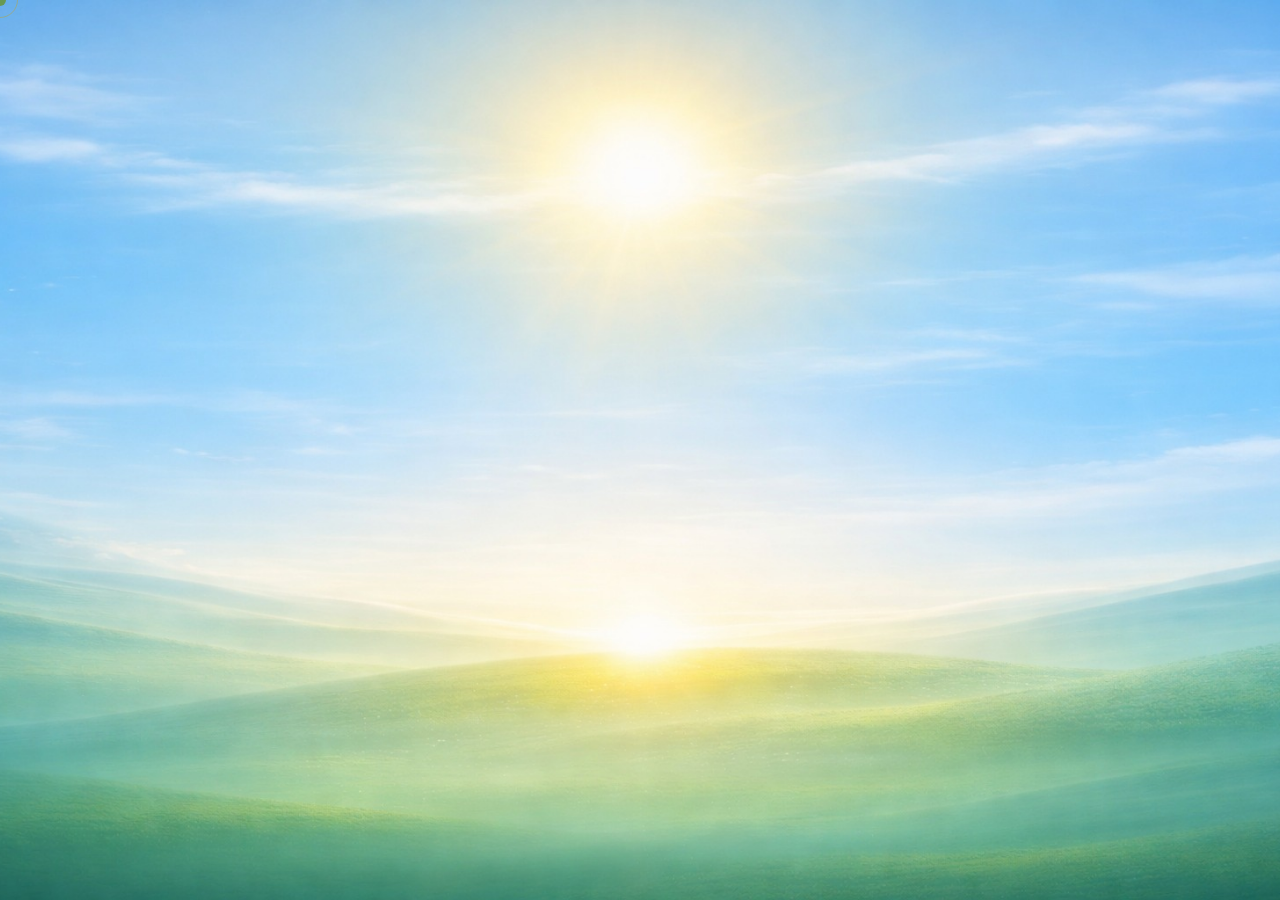
<file: index.html>
<!DOCTYPE html>
<html lang="en">
<head>
<meta charset="UTF-8">
<meta name="viewport" content="width=device-width, initial-scale=1.0">
<title>Indo Thai Global</title>
<link href="https://fonts.googleapis.com/css2?family=Playfair+Display:ital,wght@0,700;1,700&family=Jost:wght@200;300&display=swap" rel="stylesheet">
<style>
*, *::before, *::after { margin: 0; padding: 0; box-sizing: border-box; }

html, body {
  width: 100%; height: 100%;
  overflow: hidden;
  cursor: none;
  background: #8dd8ef;
}

#welcome {
  position: fixed; inset: 0;
  display: flex; align-items: center; justify-content: center;
}

#bg-canvas {
  position: absolute; inset: 0;
  width: 100%; height: 100%;
  z-index: 0;
  display: none;
}

#cv {
  position: fixed; inset: 0;
  pointer-events: none;
  z-index: 20;
}

#content {
  position: relative; z-index: 15;
  display: flex; flex-direction: column;
  align-items: center; text-align: center; gap: 14px;
  opacity: 0;
  margin-top: -12vh;
}
#content.visible {
  animation: fadeUp 0.9s cubic-bezier(.22,1,.36,1) forwards;
}
@keyframes fadeUp {
  from { opacity: 0; transform: translateY(22px); }
  to   { opacity: 1; transform: translateY(0); }
}

.welcome-text {
  font-family: 'Jost', sans-serif;
  font-weight: 180;
  font-size: clamp(20px, 2.8vw, 30px);
  letter-spacing: 0.25em;
  text-transform: uppercase;
  color: #1a3505;
  text-shadow: 0 1px 3px rgba(255,255,255,0.3);
  margin-bottom: 2px;
}

.eyebrow {
  font-family: 'Jost', sans-serif;
  font-weight: 300;
  font-size: clamp(14px, 1.8vw, 20px);
  letter-spacing: 0.38em;
  text-transform: uppercase;
  color: #1a3505;
  text-shadow: 0 1px 3px rgba(255,255,255,0.25);
}

h1 {
  font-family: 'Playfair Display', serif;
  font-weight: 700;
  font-size: clamp(72px, 11vw, 148px);
  line-height: 1.05;
  color: #1a3505;
  text-shadow: 0 2px 8px rgba(255,255,255,0.4), 0 1px 0 rgba(255,255,255,0.2);
  letter-spacing: -0.01em;
}
h1 em { font-style: italic; color: #2a4a08; font-family: 'Playfair Display', serif; }

.divider {
  display: flex; align-items: center; gap: 14px;
  width: 340px;
}
.divider-line { flex: 1; height: 1px; background: rgba(20,50,5,0.45); }

.sub {
  font-family: 'Jost', sans-serif;
  font-weight: 300;
  font-size: clamp(18px, 2.2vw, 26px);
  letter-spacing: 0.05em;
  color: #1a3505;
  max-width: 420px;
  text-shadow: 0 1px 4px rgba(255,255,255,0.35);
}

.hint {
  margin-top: 18px;
  font-family: 'Jost', sans-serif;
  font-weight: 300;
  font-size: 14px;
  letter-spacing: 0.34em;
  text-transform: uppercase;
  color: #1a3505;
  animation: blink 3s ease-in-out infinite;
}
@keyframes blink {
  0%,100% { opacity: 0.3; }
  50%      { opacity: 0.8; }
}

#cur {
  position: fixed; pointer-events: none; z-index: 9999;
  width: 12px; height: 12px; border-radius: 50%;
  background: rgba(255,220,60,0.85);
  mix-blend-mode: multiply;
  transform: translate(-50%,-50%);
  transition: width .12s, height .12s;
}
#cur-ring {
  position: fixed; pointer-events: none; z-index: 9998;
  width: 36px; height: 36px; border-radius: 50%;
  border: 1.5px solid rgba(200,160,20,0.40);
  transform: translate(-50%,-50%);
  transition: left .13s ease, top .13s ease;
}

#flash {
  position: fixed; inset: 0; z-index: 19999;
  pointer-events: none; opacity: 0;
}
#flash.go { animation: screenWipe 0.8s ease-in forwards; }
@keyframes screenWipe {
  0%   { opacity: 0; background: radial-gradient(circle at var(--cx) var(--cy), #fff8e0 0%, transparent 60%); }
  40%  { opacity: 1; background: radial-gradient(circle at var(--cx) var(--cy), #ffffff 0%, #d4f060 40%, #4a9e10 80%); }
  100% { opacity: 1; background: #0d2204; }
}

.bl {
  position: fixed; pointer-events: none; z-index: 19998;
  animation: blAnim var(--d) cubic-bezier(.22,1,.36,1) forwards;
}
@keyframes blAnim {
  0%   { transform: translate(0,0) rotate(0deg) scale(0); opacity: 1; }
  100% { transform: translate(var(--tx),var(--ty)) rotate(var(--r)) scale(1.4); opacity: 0; }
}

#bg-photo {
  position: absolute; inset: 0;
  width: 100%; height: 100%;
  background: url("[data-uri]") center center / cover no-repeat;
  z-index: 0;
}
</style>
</head>
<body>

<canvas id="bg-canvas"></canvas>
<div id="bg-photo"></div>
<canvas id="cv"></canvas>
<div id="cur"></div>
<div id="cur-ring"></div>
<div id="flash"></div>

<div id="welcome">
  <div id="content">
    <div class="welcome-text">Welcome to</div>
    <div class="eyebrow">Est. 2005 &nbsp;·&nbsp; Sustainable Drying Technology</div>
    <h1>Indo Thai<br>Global</h1>
    <div class="divider">
      <div class="divider-line"></div>
      <span style="font-size:16px">🌿</span>
      <div class="divider-line"></div>
    </div>
    <div class="sub">Harnessing the power of the sun to preserve nature's finest harvests</div>
    <div class="hint">Click anywhere to enter</div>
  </div>
</div>

<script>
const bgCanvas = document.getElementById('bg-canvas');
const bgCtx    = bgCanvas.getContext('2d');
let W, H, sunX, sunY;

/* simple value noise */
function noise(x, y, s) {
  const n = Math.sin(x * 127.1 + y * 311.7 + (s||0) * 74.3) * 43758.5453;
  return n - Math.floor(n);
}

/* ── clouds ── */
const clouds = [];
function initClouds() {
  clouds.length = 0;
  const defs = [
    { xf:0.12, yf:0.08, w:320, h:95,  layers:6, speed:0.008 },
    { xf:0.68, yf:0.12, w:280, h:80,  layers:5, speed:0.010 },
    { xf:0.38, yf:0.22, w:240, h:70,  layers:5, speed:0.007 },
  ];
  defs.forEach(d => clouds.push({
    x: d.xf * W, y: d.yf * H,
    w: d.w, h: d.h, layers: d.layers,
    speed: d.speed, opacity: 0
  }));
}

function drawCloud(ctx, cx, cy, w, h, layers, alpha) {
  for (let l = 0; l < layers; l++) {
    const t  = l / (layers - 1);
    const lw = w * (0.5 + t * 0.5);
    const lh = h * (0.38 + t * 0.62);
    const ly = cy + (1 - t) * h * 0.20;
    const ba = alpha * (0.07 + t * 0.11);

    // core puff
    const g0 = ctx.createRadialGradient(cx, ly, 0, cx, ly, lw * 0.52);
    g0.addColorStop(0,   `rgba(255,255,255,${ba * 1.5})`);
    g0.addColorStop(0.45,`rgba(248,253,255,${ba})`);
    g0.addColorStop(1,   `rgba(220,238,255,0)`);
    ctx.beginPath(); ctx.ellipse(cx, ly, lw*0.52, lh*0.48, 0, 0, Math.PI*2);
    ctx.fillStyle = g0; ctx.fill();

    // left lobe
    const gl = ctx.createRadialGradient(cx-lw*0.27, ly+lh*0.07, 0, cx-lw*0.27, ly+lh*0.07, lw*0.30);
    gl.addColorStop(0, `rgba(255,255,255,${ba*1.3})`);
    gl.addColorStop(1, `rgba(230,245,255,0)`);
    ctx.beginPath(); ctx.ellipse(cx-lw*0.27, ly+lh*0.07, lw*0.30, lh*0.38, 0, 0, Math.PI*2);
    ctx.fillStyle = gl; ctx.fill();

    // right lobe
    const gr2 = ctx.createRadialGradient(cx+lw*0.24, ly+lh*0.05, 0, cx+lw*0.24, ly+lh*0.05, lw*0.28);
    gr2.addColorStop(0, `rgba(255,255,255,${ba*1.2})`);
    gr2.addColorStop(1, `rgba(230,245,255,0)`);
    ctx.beginPath(); ctx.ellipse(cx+lw*0.24, ly+lh*0.05, lw*0.28, lh*0.36, 0, 0, Math.PI*2);
    ctx.fillStyle = gr2; ctx.fill();

    // shadow belly
    const gs = ctx.createRadialGradient(cx, cy+h*0.32, 0, cx, cy+h*0.32, lw*0.46);
    gs.addColorStop(0,   `rgba(140,175,215,${ba*0.60})`);
    gs.addColorStop(0.6, `rgba(170,205,235,${ba*0.22})`);
    gs.addColorStop(1,   `rgba(200,225,245,0)`);
    ctx.beginPath(); ctx.ellipse(cx, cy+h*0.32, lw*0.46, lh*0.20, 0, 0, Math.PI*2);
    ctx.fillStyle = gs; ctx.fill();
  }
}

/* ── main draw ── */
function drawScene(elapsed) {
  bgCtx.clearRect(0, 0, W, H);
  sunX = W * 0.50;
  sunY = H * 0.12;
  const horizonY = H * 0.60;

  /* 1. SKY */
  const sky = bgCtx.createLinearGradient(0, 0, 0, horizonY);
  sky.addColorStop(0.00, '#eef8ff');
  sky.addColorStop(0.06, '#c5eaf8');
  sky.addColorStop(0.18, '#7ecce8');
  sky.addColorStop(0.42, '#52b4e8');
  sky.addColorStop(0.70, '#78cce6');
  sky.addColorStop(0.88, '#b5e8f5');
  sky.addColorStop(1.00, '#d5f0f8');
  bgCtx.fillStyle = sky;
  bgCtx.fillRect(0, 0, W, horizonY + 2);

  /* 2. Large atmospheric sun bloom */
  const bloom = bgCtx.createRadialGradient(sunX, sunY, 0, sunX, sunY, H * 0.55);
  bloom.addColorStop(0.00, 'rgba(255,255,245,0.72)');
  bloom.addColorStop(0.06, 'rgba(255,252,200,0.50)');
  bloom.addColorStop(0.18, 'rgba(255,238,140,0.24)');
  bloom.addColorStop(0.38, 'rgba(255,220,100,0.10)');
  bloom.addColorStop(0.65, 'rgba(200,232,255,0.04)');
  bloom.addColorStop(1.00, 'rgba(150,210,255,0)');
  bgCtx.fillStyle = bloom;
  bgCtx.fillRect(0, 0, W, H);

  /* 3. GOD RAYS */
  const rayCount = 16;
  const rayAngleOffset = elapsed * 0.000055;
  for (let i = 0; i < rayCount; i++) {
    const ang   = (i / rayCount) * Math.PI * 2 + rayAngleOffset;
    const len   = H * 1.5;
    const halfW = (0.016 + (i % 4) * 0.005);
    const pulse = 0.038 + Math.sin(elapsed * 0.0004 + i * 1.1) * 0.012;

    const ax1 = sunX + Math.cos(ang - halfW) * 50;
    const ay1 = sunY + Math.sin(ang - halfW) * 50;
    const ax2 = sunX + Math.cos(ang + halfW) * 50;
    const ay2 = sunY + Math.sin(ang + halfW) * 50;
    const ax3 = sunX + Math.cos(ang + halfW) * len;
    const ay3 = sunY + Math.sin(ang + halfW) * len;
    const ax4 = sunX + Math.cos(ang - halfW) * len;
    const ay4 = sunY + Math.sin(ang - halfW) * len;

    const rayG = bgCtx.createLinearGradient(
      sunX, sunY,
      sunX + Math.cos(ang)*len, sunY + Math.sin(ang)*len
    );
    rayG.addColorStop(0,   `rgba(255,252,215,${pulse})`);
    rayG.addColorStop(0.25,`rgba(255,245,195,${pulse*0.55})`);
    rayG.addColorStop(1,   `rgba(255,238,175,0)`);

    bgCtx.beginPath();
    bgCtx.moveTo(ax1,ay1); bgCtx.lineTo(ax2,ay2);
    bgCtx.lineTo(ax3,ay3); bgCtx.lineTo(ax4,ay4);
    bgCtx.closePath();
    bgCtx.fillStyle = rayG;
    bgCtx.fill();
  }

  /* 4. SUN */
  // outer halo ring
  const halo = bgCtx.createRadialGradient(sunX, sunY, 0, sunX, sunY, 220);
  halo.addColorStop(0.00, 'rgba(255,255,255,1.00)');
  halo.addColorStop(0.10, 'rgba(255,255,220,0.85)');
  halo.addColorStop(0.28, 'rgba(255,245,140,0.42)');
  halo.addColorStop(0.52, 'rgba(255,225,70,0.14)');
  halo.addColorStop(1.00, 'rgba(255,205,50,0)');
  bgCtx.beginPath(); bgCtx.arc(sunX, sunY, 220, 0, Math.PI*2);
  bgCtx.fillStyle = halo; bgCtx.fill();

  // sun disc
  const disc = bgCtx.createRadialGradient(sunX-16, sunY-16, 0, sunX, sunY, 75);
  disc.addColorStop(0.00, '#ffffff');
  disc.addColorStop(0.20, '#fffff5');
  disc.addColorStop(0.55, '#fff5a0');
  disc.addColorStop(1.00, '#fde030');
  bgCtx.beginPath(); bgCtx.arc(sunX, sunY, 75, 0, Math.PI*2);
  bgCtx.fillStyle = disc; bgCtx.fill();
  bgCtx.beginPath(); bgCtx.arc(sunX, sunY, 75, 0, Math.PI*2);
  bgCtx.strokeStyle = 'rgba(255,198,30,0.20)'; bgCtx.lineWidth = 8; bgCtx.stroke();

  /* 5. CLOUDS */
  clouds.forEach(c => {
    c.x += c.speed;
    if (c.x > W + c.w * 0.7) c.x = -c.w * 0.7;
    c.opacity = Math.min(1, c.opacity + 0.004);
    drawCloud(bgCtx, c.x, c.y, c.w, c.h, c.layers, c.opacity);
  });

  /* 6. HORIZON HAZE */
  const haze = bgCtx.createLinearGradient(0, horizonY - H*0.10, 0, horizonY + H*0.07);
  haze.addColorStop(0,   'rgba(215,245,195,0)');
  haze.addColorStop(0.35,'rgba(235,252,210,0.60)');
  haze.addColorStop(0.65,'rgba(205,238,178,0.38)');
  haze.addColorStop(1,   'rgba(160,215,120,0)');
  bgCtx.fillStyle = haze;
  bgCtx.fillRect(0, horizonY - H*0.10, W, H*0.20);

  /* 7. FLAT GRASS PLAINS — smooth horizon, no jagged hills */
  // Layer 1: far distant plain (pale, hazy)
  const plain1Y = horizonY + H * 0.01;
  const p1G = bgCtx.createLinearGradient(0, plain1Y, 0, H);
  p1G.addColorStop(0,   '#b8e04a');
  p1G.addColorStop(0.2, '#98c830');
  p1G.addColorStop(1,   '#5a8c10');
  bgCtx.fillStyle = p1G;
  bgCtx.fillRect(0, plain1Y, W, H - plain1Y);

  // sunlight shimmer on far plain
  const sh1 = bgCtx.createRadialGradient(sunX, plain1Y, 0, sunX, plain1Y, W * 0.6);
  sh1.addColorStop(0,   'rgba(255,255,190,0.30)');
  sh1.addColorStop(0.45,'rgba(225,255,150,0.12)');
  sh1.addColorStop(1,   'rgba(200,240,100,0)');
  bgCtx.fillStyle = sh1;
  bgCtx.fillRect(0, plain1Y, W, H - plain1Y);

  // Layer 2: mid plain (richer green)
  const plain2Y = horizonY + H * 0.10;
  const p2G = bgCtx.createLinearGradient(0, plain2Y, 0, H);
  p2G.addColorStop(0,   '#7ec820');
  p2G.addColorStop(0.3, '#5ca010');
  p2G.addColorStop(1,   '#357008');
  bgCtx.fillStyle = p2G;
  bgCtx.fillRect(0, plain2Y, W, H - plain2Y);

  const sh2 = bgCtx.createRadialGradient(sunX, plain2Y, 0, sunX, plain2Y, W * 0.55);
  sh2.addColorStop(0,   'rgba(255,255,180,0.22)');
  sh2.addColorStop(0.4, 'rgba(220,255,140,0.08)');
  sh2.addColorStop(1,   'rgba(200,240,100,0)');
  bgCtx.fillStyle = sh2;
  bgCtx.fillRect(0, plain2Y, W, H - plain2Y);

  // Layer 3: near plain (dark rich foreground)
  const plain3Y = horizonY + H * 0.22;
  const p3G = bgCtx.createLinearGradient(0, plain3Y, 0, H);
  p3G.addColorStop(0,   '#58a010');
  p3G.addColorStop(0.25,'#3d7808');
  p3G.addColorStop(1,   '#1e4804');
  bgCtx.fillStyle = p3G;
  bgCtx.fillRect(0, plain3Y, W, H - plain3Y);

  /* 8. PLAIN GROUND fill — no blades */
  const fgBase = horizonY + H * 0.255;

  /* 9. GROUND fill */
  const gnd = bgCtx.createLinearGradient(0, fgBase, 0, H);
  gnd.addColorStop(0,   '#48900e');
  gnd.addColorStop(0.3, '#356808');
  gnd.addColorStop(1,   '#1c4204');
  bgCtx.fillStyle = gnd;
  bgCtx.fillRect(0, fgBase+5, W, H-fgBase);

  /* 10. FOREGROUND VIGNETTE */
  const vig = bgCtx.createLinearGradient(0, H*0.76, 0, H);
  vig.addColorStop(0, 'rgba(8,26,3,0)');
  vig.addColorStop(1, 'rgba(8,26,3,0.60)');
  bgCtx.fillStyle = vig;
  bgCtx.fillRect(0, H*0.76, W, H*0.24);

  /* 11. Vertical light shaft + lens flare */
  const shaft = bgCtx.createLinearGradient(sunX, sunY, sunX, H*0.65);
  shaft.addColorStop(0,   'rgba(255,255,200,0.13)');
  shaft.addColorStop(0.5, 'rgba(255,240,155,0.05)');
  shaft.addColorStop(1,   'rgba(255,230,110,0)');
  bgCtx.fillStyle = shaft;
  bgCtx.fillRect(sunX-90, sunY, 180, H*0.55);

  [
    { d:0.16, r:16, a:0.09, c:'255,242,140' },
    { d:0.28, r: 8, a:0.07, c:'195,215,255' },
    { d:0.42, r:22, a:0.05, c:'175,208,255' },
    { d:0.58, r: 6, a:0.09, c:'255,198,95'  },
  ].forEach(f => {
    const fx = W*.5 + (W*.5-sunX)*f.d*2;
    const fy = H*.5 + (H*.5-sunY)*f.d*2;
    const fg2 = bgCtx.createRadialGradient(fx,fy,0,fx,fy,f.r);
    fg2.addColorStop(0,`rgba(${f.c},${f.a})`);
    fg2.addColorStop(1,`rgba(${f.c},0)`);
    bgCtx.beginPath(); bgCtx.arc(fx,fy,f.r,0,Math.PI*2);
    bgCtx.fillStyle=fg2; bgCtx.fill();
  });
}

/* ── resize + init ── */
function resize() {
  W = bgCanvas.width  = window.innerWidth;
  H = bgCanvas.height = window.innerHeight;
  const lv = document.getElementById('cv');
  lv.width = W; lv.height = H;
  initClouds();
}
resize();
window.addEventListener('resize', resize, { passive: true });

/* ── animation loop ── */
let startTime = null;
let contentShown = false;

function tick(ts) {
  if (!startTime) startTime = ts;
  const elapsed = ts - startTime;
  drawScene(elapsed);
  if (!contentShown && elapsed > 1600) {
    contentShown = true;
    document.getElementById('content').classList.add('visible');
  }
  requestAnimationFrame(tick);
}
requestAnimationFrame(tick);

/* ── cursor ── */
const cur  = document.getElementById('cur');
const ring = document.getElementById('cur-ring');
document.addEventListener('mousemove', e => {
  cur.style.left  = e.clientX+'px'; cur.style.top  = e.clientY+'px';
  ring.style.left = e.clientX+'px'; ring.style.top = e.clientY+'px';
}, { passive: true });
document.addEventListener('mousedown', () => { cur.style.width='20px'; cur.style.height='20px'; });
document.addEventListener('mouseup',   () => { cur.style.width='12px'; cur.style.height='12px'; });

/* ── leaf particles ── */
const lv   = document.getElementById('cv');
const lctx = lv.getContext('2d');
const EM   = ['🍃','🌿','🍀','☘️'];
const pool = [];
let exiting = false;

function mkLeaf(x, y, burst) {
  const spd = burst ? 5.5 : 2;
  return { x, y,
    vx:(Math.random()-.5)*spd, vy:-(Math.random()*spd+1.2),
    g: burst?0.16:0.05, life:1, decay:burst?0.026:0.006,
    sz:Math.random()*12+7, rot:Math.random()*Math.PI*2,
    rv:(Math.random()-.5)*0.09, e:EM[Math.floor(Math.random()*EM.length)]
  };
}

let drizzleId = setInterval(() => {
  if (exiting) return;
  const l = mkLeaf(Math.random()*window.innerWidth, -10, false);
  l.vy=0.7; l.vx=(Math.random()-.5)*0.5; l.g=0.018; l.decay=0.003;
  pool.push(l);
}, 2000);

let lastT = 0;
document.addEventListener('mousemove', e => {
  if (exiting) return;
  const now = Date.now();
  if (now-lastT>220) { lastT=now; pool.push(mkLeaf(e.clientX,e.clientY,false)); }
}, { passive:true });
document.addEventListener('mousedown', e => {
  if (!exiting) for (let i=0;i<8;i++) pool.push(mkLeaf(e.clientX,e.clientY,true));
});

(function leafLoop() {
  lctx.clearRect(0, 0, lv.width, lv.height);
  if (pool.length>40) pool.splice(0, pool.length-40);
  for (let i=pool.length-1; i>=0; i--) {
    const l=pool[i];
    l.vy+=l.g; l.vx*=0.99; l.x+=l.vx; l.y+=l.vy; l.rot+=l.rv; l.life-=l.decay;
    if (l.life<=0) { pool.splice(i,1); continue; }
    lctx.globalAlpha=Math.max(0,l.life);
    lctx.font=l.sz+'px serif';
    lctx.save(); lctx.translate(l.x,l.y); lctx.rotate(l.rot);
    lctx.fillText(l.e,-l.sz/2,l.sz/2);
    lctx.restore();
  }
  lctx.globalAlpha=1;
  requestAnimationFrame(leafLoop);
})();

/* ── exit ── */
document.getElementById('welcome').addEventListener('click', e => {
  if (exiting) return;
  exiting = true;
  clearInterval(drizzleId);

  // quick emoji burst
  const es = ['☀️','🌿','🍃','🌾','✨','🌻','💛'];
  for (let i = 0; i < 18; i++) {
    const el = document.createElement('div');
    el.className = 'bl';
    const ang = (i / 18) * Math.PI * 2 + Math.random() * 0.4;
    const d   = 100 + Math.random() * 260;
    el.textContent = es[Math.floor(Math.random() * es.length)];
    el.style.cssText =
      `left:${e.clientX}px;top:${e.clientY}px;font-size:${14+Math.random()*18}px;` +
      `--tx:${Math.cos(ang)*d}px;--ty:${Math.sin(ang)*d}px;` +
      `--r:${Math.random()*360-180}deg;--d:${0.4+Math.random()*0.3}s`;
    document.body.appendChild(el);
  }

  const flash = document.getElementById('flash');
  flash.style.setProperty('--cx', e.clientX + 'px');
  flash.style.setProperty('--cy', e.clientY + 'px');
  flash.classList.add('go');
  setTimeout(() => { window.location.href = 'home.html'; }, 820);
});
</script>
</body>
</html>
</file>
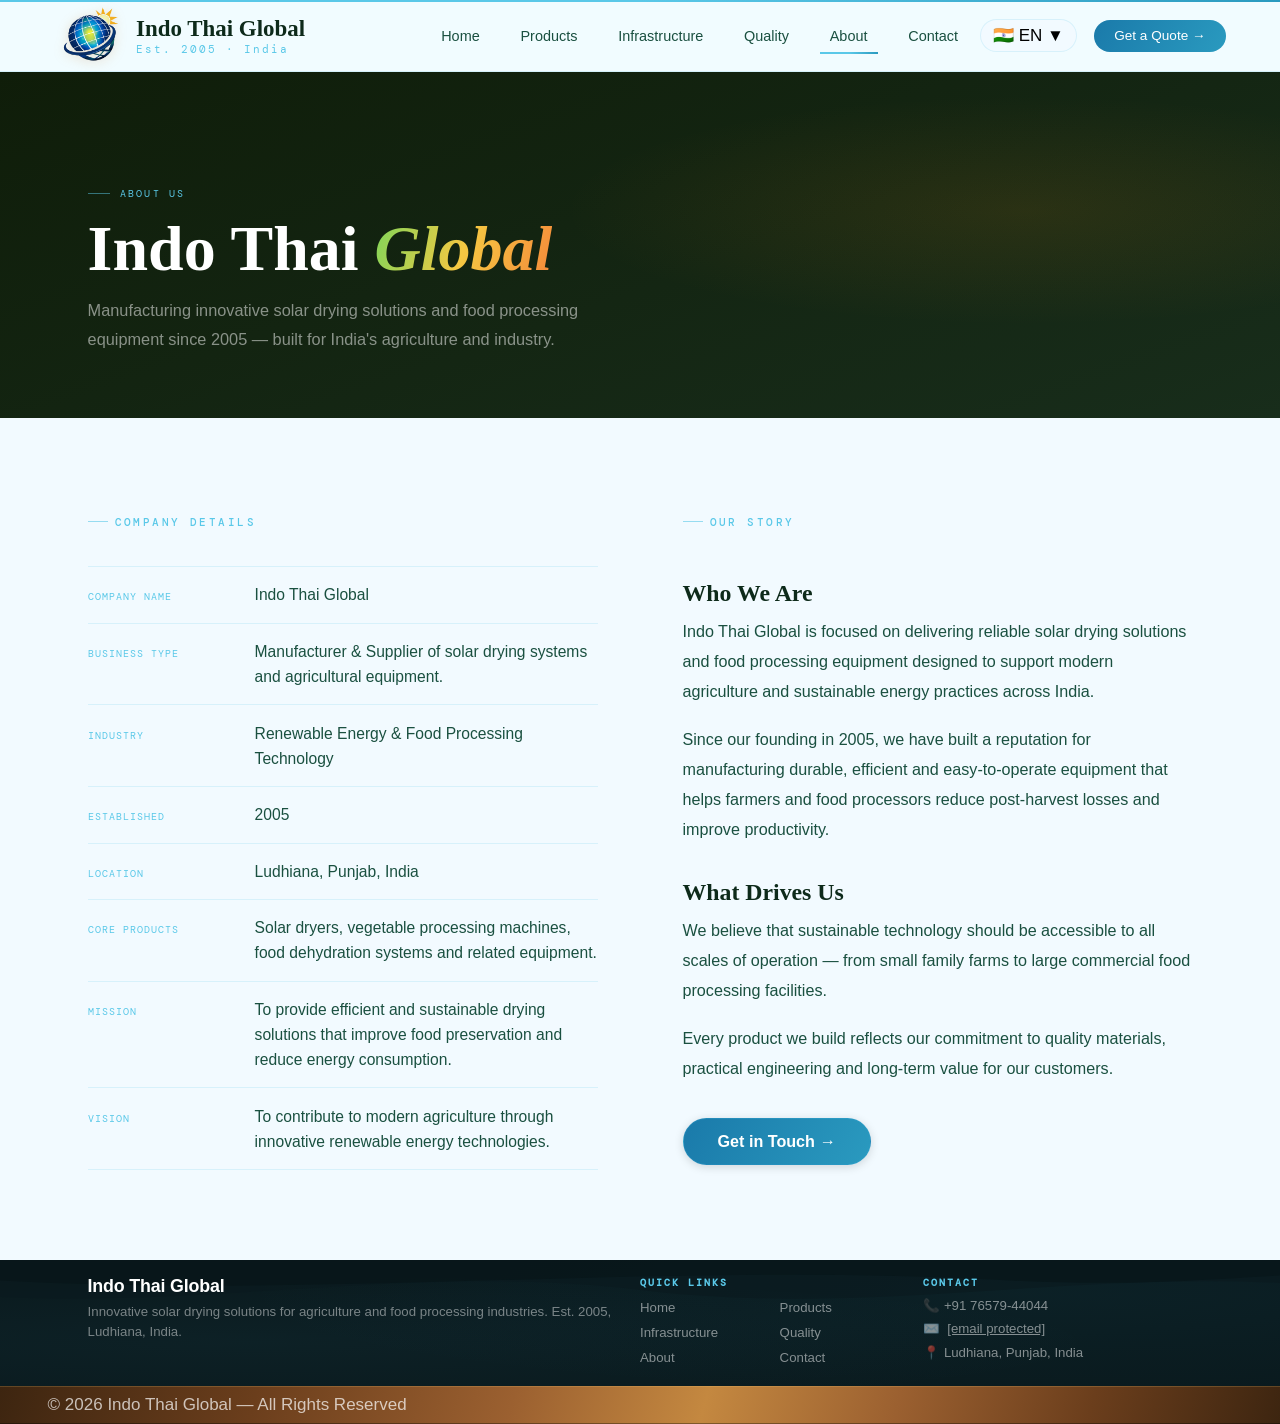
<file: about.html>
<!DOCTYPE html>
<html lang="en">
<head>
  <meta charset="UTF-8"/>
  <meta name="viewport" content="width=device-width, initial-scale=1.0"/>
  <title>About — Indo Thai Global</title>
  <link rel="icon" href="assets/logo.png" type="image/png"/>
  <link rel="stylesheet" href="css/global.css"/>
  <link rel="stylesheet" href="css/navbar.css"/>
  <style>
    /* ── Page hero ── */
    .page-hero {
      background: linear-gradient(160deg, #0f1d09 0%, #182d1b 100%);
      padding: clamp(5rem, 9vw, 7rem) 0 clamp(3rem, 5vw, 4rem);
      position: relative;
      overflow: hidden;
    }
    .page-hero::after {
      content: '';
      position: absolute;
      top: 0; left: 0; right: 0;
      bottom: 0;
      background: radial-gradient(ellipse 60% 55% at 80% 40%, rgba(200,122,16,0.12) 0%, transparent 60%);
      pointer-events: none;
    }
    .page-hero-inner { position: relative; z-index: 1; }
    .page-hero-label {
      font-family: var(--font-mono);
      font-size: 0.6rem;
      letter-spacing: 0.22em;
      text-transform: uppercase;
      color: var(--amber);
      margin-bottom: 0.8rem;
      display: flex; align-items: center; gap: 10px;
    }
    .page-hero-label::before {
      content: ''; display: block;
      width: 22px; height: 1px; background: var(--amber); opacity: 0.5;
    }
    .page-hero-title {
      font-family: var(--font-serif);
      font-size: clamp(2.4rem, 5vw, 3.8rem);
      font-weight: 600;
      color: #fff;
      line-height: 1.08;
      margin-bottom: 0.8rem;
    }
    .page-hero-title em {
      font-style: italic;
      background: linear-gradient(108deg, #7dd65a 0%, #f5c842 50%, #f5893a 100%);
      -webkit-background-clip: text; background-clip: text;
      -webkit-text-fill-color: transparent;
    }
    .page-hero-sub {
      font-size: 0.96rem;
      color: rgba(255,255,255,0.5);
      max-width: 520px;
      line-height: 1.75;
    }

    /* ── About body ── */
    .about-body { padding: clamp(4rem,7vw,6rem) 0; background: var(--off-white); }

    .about-grid {
      display: grid;
      grid-template-columns: 1fr 1fr;
      gap: 5rem;
      align-items: start;
    }

    .about-info-list { display: flex; flex-direction: column; gap: 0; }
    .about-info-row {
      display: flex; gap: 1rem;
      padding: 0.9rem 0;
      border-bottom: 1px solid var(--border);
      align-items: baseline;
    }
    .about-info-row:first-child { border-top: 1px solid var(--border); }
    .about-info-key {
      font-family: var(--font-mono);
      font-size: 0.6rem;
      letter-spacing: 0.1em;
      text-transform: uppercase;
      color: var(--amber);
      min-width: 150px;
      flex-shrink: 0;
    }
    .about-info-val {
      font-size: 0.92rem;
      color: var(--text-mid);
      line-height: 1.6;
    }

    .about-prose p {
      font-size: 0.95rem;
      line-height: 1.85;
      color: var(--text-mid);
      margin-bottom: 1.1rem;
    }
    .about-prose h3 {
      font-family: var(--font-serif);
      font-size: 1.4rem;
      font-weight: 600;
      color: var(--text-dark);
      margin: 2rem 0 0.6rem;
    }

    @media (max-width: 800px) {
      .about-grid { grid-template-columns: 1fr; gap: 3rem; }
    }
  </style>
</head>
<body>

<!-- NAVBAR -->
<nav class="nav" id="nav">
  <div class="nav-accent"></div>
  <div class="nav-progress" id="navProgress"></div>
  <div class="nav-inner">
    <a href="home.html" class="nav-brand">
      <img src="assets/logo.png" alt="Indo Thai Global" class="nav-logo"/>
      <div class="nav-brand-words">
        <span class="nav-brand-name">Indo Thai Global</span>
        <span class="nav-brand-tag">Est. 2005 &middot; India</span>
      </div>
    </a>
    <div class="nav-divider"></div>
    <ul class="nav-links">
      <li><a href="home.html"          class="nav-link">Home</a></li>
      <li><a href="products.html"       class="nav-link">Products</a></li>
      <li><a href="infrastructure.html" class="nav-link">Infrastructure</a></li>
      <li><a href="quality.html"        class="nav-link">Quality</a></li>
      <li><a href="about.html"          class="nav-link active">About</a></li>
      <li><a href="contact.html"        class="nav-link">Contact</a></li>
    </ul>
    
    <!-- Language Switcher -->
    <div class="nav-lang" id="navLang">
      <button class="nav-lang-btn" id="langBtn" aria-label="Select language">
        <span class="nav-lang-flag" id="langFlag">🇮🇳</span>
        <span id="langCurrent">EN</span>
        <span class="nav-lang-arrow">▼</span>
      </button>
      <div class="nav-lang-dropdown" id="langDropdown">
        <div class="lang-search-wrap">
          <input class="lang-search" id="langSearch" type="text" placeholder="Search language…" autocomplete="off"/>
        </div>
        <div class="lang-options-scroll" id="langOptionsScroll">
        <div class="lang-group">
          <div class="lang-group-label">🇮🇳 Indian Languages</div>
          <button class="lang-option active" data-lang="en" data-flag="🇮🇳"><span class="lang-option-flag">🇮🇳</span><span class="lang-option-name">English</span><span class="lang-option-code">EN</span></button>
          <button class="lang-option" data-lang="hi" data-flag="🇮🇳"><span class="lang-option-flag">🇮🇳</span><span class="lang-option-name">हिन्दी</span><span class="lang-option-code">HI</span></button>
          <button class="lang-option" data-lang="pa" data-flag="🇮🇳"><span class="lang-option-flag">🇮🇳</span><span class="lang-option-name">ਪੰਜਾਬੀ</span><span class="lang-option-code">PA</span></button>
          <button class="lang-option" data-lang="bn" data-flag="🇮🇳"><span class="lang-option-flag">🇮🇳</span><span class="lang-option-name">বাংলা</span><span class="lang-option-code">BN</span></button>
          <button class="lang-option" data-lang="te" data-flag="🇮🇳"><span class="lang-option-flag">🇮🇳</span><span class="lang-option-name">తెలుగు</span><span class="lang-option-code">TE</span></button>
          <button class="lang-option" data-lang="mr" data-flag="🇮🇳"><span class="lang-option-flag">🇮🇳</span><span class="lang-option-name">मराठी</span><span class="lang-option-code">MR</span></button>
          <button class="lang-option" data-lang="ta" data-flag="🇮🇳"><span class="lang-option-flag">🇮🇳</span><span class="lang-option-name">தமிழ்</span><span class="lang-option-code">TA</span></button>
          <button class="lang-option" data-lang="gu" data-flag="🇮🇳"><span class="lang-option-flag">🇮🇳</span><span class="lang-option-name">ગુજરાતી</span><span class="lang-option-code">GU</span></button>
          <button class="lang-option" data-lang="kn" data-flag="🇮🇳"><span class="lang-option-flag">🇮🇳</span><span class="lang-option-name">ಕನ್ನಡ</span><span class="lang-option-code">KN</span></button>
          <button class="lang-option" data-lang="ml" data-flag="🇮🇳"><span class="lang-option-flag">🇮🇳</span><span class="lang-option-name">മലയാളം</span><span class="lang-option-code">ML</span></button>
          <button class="lang-option" data-lang="ur" data-flag="🇮🇳"><span class="lang-option-flag">🇮🇳</span><span class="lang-option-name">اردو</span><span class="lang-option-code">UR</span></button>
          <button class="lang-option" data-lang="or" data-flag="🇮🇳"><span class="lang-option-flag">🇮🇳</span><span class="lang-option-name">ଓଡ଼ିଆ</span><span class="lang-option-code">OR</span></button>
          <button class="lang-option" data-lang="as" data-flag="🇮🇳"><span class="lang-option-flag">🇮🇳</span><span class="lang-option-name">অসমীয়া</span><span class="lang-option-code">AS</span></button>
          <button class="lang-option" data-lang="ne" data-flag="🇳🇵"><span class="lang-option-flag">🇳🇵</span><span class="lang-option-name">नेपाली</span><span class="lang-option-code">NE</span></button>
          <button class="lang-option" data-lang="si" data-flag="🇱🇰"><span class="lang-option-flag">🇱🇰</span><span class="lang-option-name">සිංහල</span><span class="lang-option-code">SI</span></button>
        </div>
        <div class="lang-group">
          <div class="lang-group-label">🌏 Asian Languages</div>
          <button class="lang-option" data-lang="th" data-flag="🇹🇭"><span class="lang-option-flag">🇹🇭</span><span class="lang-option-name">ภาษาไทย</span><span class="lang-option-code">TH</span></button>
          <button class="lang-option" data-lang="vi" data-flag="🇻🇳"><span class="lang-option-flag">🇻🇳</span><span class="lang-option-name">Tiếng Việt</span><span class="lang-option-code">VI</span></button>
          <button class="lang-option" data-lang="id" data-flag="🇮🇩"><span class="lang-option-flag">🇮🇩</span><span class="lang-option-name">Bahasa Indonesia</span><span class="lang-option-code">ID</span></button>
          <button class="lang-option" data-lang="ms" data-flag="🇲🇾"><span class="lang-option-flag">🇲🇾</span><span class="lang-option-name">Bahasa Melayu</span><span class="lang-option-code">MS</span></button>
          <button class="lang-option" data-lang="tl" data-flag="🇵🇭"><span class="lang-option-flag">🇵🇭</span><span class="lang-option-name">Filipino</span><span class="lang-option-code">TL</span></button>
          <button class="lang-option" data-lang="my" data-flag="🇲🇲"><span class="lang-option-flag">🇲🇲</span><span class="lang-option-name">မြန်မာဘာသာ</span><span class="lang-option-code">MY</span></button>
          <button class="lang-option" data-lang="km" data-flag="🇰🇭"><span class="lang-option-flag">🇰🇭</span><span class="lang-option-name">ភាសាខ្មែរ</span><span class="lang-option-code">KM</span></button>
          <button class="lang-option" data-lang="lo" data-flag="🇱🇦"><span class="lang-option-flag">🇱🇦</span><span class="lang-option-name">ພາສາລາວ</span><span class="lang-option-code">LO</span></button>
          <button class="lang-option" data-lang="zh-CN" data-flag="🇨🇳"><span class="lang-option-flag">🇨🇳</span><span class="lang-option-name">中文 (简体)</span><span class="lang-option-code">ZH</span></button>
          <button class="lang-option" data-lang="zh-TW" data-flag="🇹🇼"><span class="lang-option-flag">🇹🇼</span><span class="lang-option-name">中文 (繁體)</span><span class="lang-option-code">TW</span></button>
          <button class="lang-option" data-lang="ja" data-flag="🇯🇵"><span class="lang-option-flag">🇯🇵</span><span class="lang-option-name">日本語</span><span class="lang-option-code">JA</span></button>
          <button class="lang-option" data-lang="ko" data-flag="🇰🇷"><span class="lang-option-flag">🇰🇷</span><span class="lang-option-name">한국어</span><span class="lang-option-code">KO</span></button>
        </div>
        <div class="lang-group">
          <div class="lang-group-label">🌍 Middle East</div>
          <button class="lang-option" data-lang="ar" data-flag="🇸🇦"><span class="lang-option-flag">🇸🇦</span><span class="lang-option-name">العربية</span><span class="lang-option-code">AR</span></button>
          <button class="lang-option" data-lang="fa" data-flag="🇮🇷"><span class="lang-option-flag">🇮🇷</span><span class="lang-option-name">فارسی</span><span class="lang-option-code">FA</span></button>
          <button class="lang-option" data-lang="tr" data-flag="🇹🇷"><span class="lang-option-flag">🇹🇷</span><span class="lang-option-name">Türkçe</span><span class="lang-option-code">TR</span></button>
          <button class="lang-option" data-lang="he" data-flag="🇮🇱"><span class="lang-option-flag">🇮🇱</span><span class="lang-option-name">עברית</span><span class="lang-option-code">HE</span></button>
          <button class="lang-option" data-lang="ku" data-flag="🇮🇶"><span class="lang-option-flag">🇮🇶</span><span class="lang-option-name">Kurdî</span><span class="lang-option-code">KU</span></button>
        </div>
        <div class="lang-group">
          <div class="lang-group-label">🌍 European</div>
          <button class="lang-option" data-lang="fr" data-flag="🇫🇷"><span class="lang-option-flag">🇫🇷</span><span class="lang-option-name">Français</span><span class="lang-option-code">FR</span></button>
          <button class="lang-option" data-lang="de" data-flag="🇩🇪"><span class="lang-option-flag">🇩🇪</span><span class="lang-option-name">Deutsch</span><span class="lang-option-code">DE</span></button>
          <button class="lang-option" data-lang="es" data-flag="🇪🇸"><span class="lang-option-flag">🇪🇸</span><span class="lang-option-name">Español</span><span class="lang-option-code">ES</span></button>
          <button class="lang-option" data-lang="pt" data-flag="🇧🇷"><span class="lang-option-flag">🇧🇷</span><span class="lang-option-name">Português</span><span class="lang-option-code">PT</span></button>
          <button class="lang-option" data-lang="it" data-flag="🇮🇹"><span class="lang-option-flag">🇮🇹</span><span class="lang-option-name">Italiano</span><span class="lang-option-code">IT</span></button>
          <button class="lang-option" data-lang="ru" data-flag="🇷🇺"><span class="lang-option-flag">🇷🇺</span><span class="lang-option-name">Русский</span><span class="lang-option-code">RU</span></button>
          <button class="lang-option" data-lang="nl" data-flag="🇳🇱"><span class="lang-option-flag">🇳🇱</span><span class="lang-option-name">Nederlands</span><span class="lang-option-code">NL</span></button>
          <button class="lang-option" data-lang="pl" data-flag="🇵🇱"><span class="lang-option-flag">🇵🇱</span><span class="lang-option-name">Polski</span><span class="lang-option-code">PL</span></button>
          <button class="lang-option" data-lang="uk" data-flag="🇺🇦"><span class="lang-option-flag">🇺🇦</span><span class="lang-option-name">Українська</span><span class="lang-option-code">UK</span></button>
          <button class="lang-option" data-lang="sv" data-flag="🇸🇪"><span class="lang-option-flag">🇸🇪</span><span class="lang-option-name">Svenska</span><span class="lang-option-code">SV</span></button>
          <button class="lang-option" data-lang="no" data-flag="🇳🇴"><span class="lang-option-flag">🇳🇴</span><span class="lang-option-name">Norsk</span><span class="lang-option-code">NO</span></button>
          <button class="lang-option" data-lang="da" data-flag="🇩🇰"><span class="lang-option-flag">🇩🇰</span><span class="lang-option-name">Dansk</span><span class="lang-option-code">DA</span></button>
          <button class="lang-option" data-lang="fi" data-flag="🇫🇮"><span class="lang-option-flag">🇫🇮</span><span class="lang-option-name">Suomi</span><span class="lang-option-code">FI</span></button>
          <button class="lang-option" data-lang="cs" data-flag="🇨🇿"><span class="lang-option-flag">🇨🇿</span><span class="lang-option-name">Čeština</span><span class="lang-option-code">CS</span></button>
          <button class="lang-option" data-lang="sk" data-flag="🇸🇰"><span class="lang-option-flag">🇸🇰</span><span class="lang-option-name">Slovenčina</span><span class="lang-option-code">SK</span></button>
          <button class="lang-option" data-lang="ro" data-flag="🇷🇴"><span class="lang-option-flag">🇷🇴</span><span class="lang-option-name">Română</span><span class="lang-option-code">RO</span></button>
          <button class="lang-option" data-lang="hu" data-flag="🇭🇺"><span class="lang-option-flag">🇭🇺</span><span class="lang-option-name">Magyar</span><span class="lang-option-code">HU</span></button>
          <button class="lang-option" data-lang="el" data-flag="🇬🇷"><span class="lang-option-flag">🇬🇷</span><span class="lang-option-name">Ελληνικά</span><span class="lang-option-code">EL</span></button>
          <button class="lang-option" data-lang="bg" data-flag="🇧🇬"><span class="lang-option-flag">🇧🇬</span><span class="lang-option-name">Български</span><span class="lang-option-code">BG</span></button>
          <button class="lang-option" data-lang="hr" data-flag="🇭🇷"><span class="lang-option-flag">🇭🇷</span><span class="lang-option-name">Hrvatski</span><span class="lang-option-code">HR</span></button>
          <button class="lang-option" data-lang="sr" data-flag="🇷🇸"><span class="lang-option-flag">🇷🇸</span><span class="lang-option-name">Српски</span><span class="lang-option-code">SR</span></button>
          <button class="lang-option" data-lang="lt" data-flag="🇱🇹"><span class="lang-option-flag">🇱🇹</span><span class="lang-option-name">Lietuvių</span><span class="lang-option-code">LT</span></button>
          <button class="lang-option" data-lang="lv" data-flag="🇱🇻"><span class="lang-option-flag">🇱🇻</span><span class="lang-option-name">Latviešu</span><span class="lang-option-code">LV</span></button>
          <button class="lang-option" data-lang="et" data-flag="🇪🇪"><span class="lang-option-flag">🇪🇪</span><span class="lang-option-name">Eesti</span><span class="lang-option-code">ET</span></button>
          <button class="lang-option" data-lang="ka" data-flag="🇬🇪"><span class="lang-option-flag">🇬🇪</span><span class="lang-option-name">ქართული</span><span class="lang-option-code">KA</span></button>
          <button class="lang-option" data-lang="az" data-flag="🇦🇿"><span class="lang-option-flag">🇦🇿</span><span class="lang-option-name">Azərbaycan</span><span class="lang-option-code">AZ</span></button>
          <button class="lang-option" data-lang="hy" data-flag="🇦🇲"><span class="lang-option-flag">🇦🇲</span><span class="lang-option-name">Հայերեն</span><span class="lang-option-code">HY</span></button>
        </div>
        <div class="lang-group">
          <div class="lang-group-label">🌍 African</div>
          <button class="lang-option" data-lang="sw" data-flag="🇰🇪"><span class="lang-option-flag">🇰🇪</span><span class="lang-option-name">Kiswahili</span><span class="lang-option-code">SW</span></button>
          <button class="lang-option" data-lang="am" data-flag="🇪🇹"><span class="lang-option-flag">🇪🇹</span><span class="lang-option-name">አማርኛ</span><span class="lang-option-code">AM</span></button>
          <button class="lang-option" data-lang="ha" data-flag="🇳🇬"><span class="lang-option-flag">🇳🇬</span><span class="lang-option-name">Hausa</span><span class="lang-option-code">HA</span></button>
          <button class="lang-option" data-lang="yo" data-flag="🇳🇬"><span class="lang-option-flag">🇳🇬</span><span class="lang-option-name">Yorùbá</span><span class="lang-option-code">YO</span></button>
          <button class="lang-option" data-lang="ig" data-flag="🇳🇬"><span class="lang-option-flag">🇳🇬</span><span class="lang-option-name">Igbo</span><span class="lang-option-code">IG</span></button>
          <button class="lang-option" data-lang="so" data-flag="🇸🇴"><span class="lang-option-flag">🇸🇴</span><span class="lang-option-name">Soomaali</span><span class="lang-option-code">SO</span></button>
          <button class="lang-option" data-lang="zu" data-flag="🇿🇦"><span class="lang-option-flag">🇿🇦</span><span class="lang-option-name">isiZulu</span><span class="lang-option-code">ZU</span></button>
          <button class="lang-option" data-lang="af" data-flag="🇿🇦"><span class="lang-option-flag">🇿🇦</span><span class="lang-option-name">Afrikaans</span><span class="lang-option-code">AF</span></button>
        </div>
        </div>
      </div>
    </div>
    <a href="quote.html" class="nav-cta">Get a Quote <span class="cta-arrow">→</span></a>
    <button class="nav-burger" id="burger" aria-label="Toggle navigation" aria-expanded="false">
      <span class="burger-line"></span><span class="burger-line"></span><span class="burger-line"></span>
    </button>
  </div>
</nav>
<div class="nav-drawer" id="drawer">
  <ul class="drawer-links">
    <li><a href="home.html"          class="drawer-link">Home          <span class="drawer-arrow">›</span></a></li>
    <li><a href="products.html"       class="drawer-link">Products      <span class="drawer-arrow">›</span></a></li>
    <li><a href="infrastructure.html" class="drawer-link">Infrastructure <span class="drawer-arrow">›</span></a></li>
    <li><a href="quality.html"        class="drawer-link">Quality       <span class="drawer-arrow">›</span></a></li>
    <li><a href="about.html"          class="drawer-link">About         <span class="drawer-arrow">›</span></a></li>
    <li><a href="contact.html"        class="drawer-link">Contact       <span class="drawer-arrow">›</span></a></li>
  </ul>
  <div class="drawer-cta-wrap"><a href="quote.html" class="drawer-cta">Get a Quote →</a></div>
</div>

<main class="page-body">

  <!-- Page Hero -->
  <section class="page-hero">
    <div class="container page-hero-inner">
      <div class="page-hero-label">About Us</div>
      <h1 class="page-hero-title">Indo Thai <em>Global</em></h1>
      <p class="page-hero-sub">
        Manufacturing innovative solar drying solutions and food processing
        equipment since 2005 — built for India's agriculture and industry.
      </p>
    </div>
  </section>

  <!-- About Body -->
  <section class="about-body">
    <div class="container">
      <div class="about-grid">

        <!-- Company info table -->
        <div>
          <div class="section-label">Company Details</div>
          <div class="about-info-list" style="margin-top:1.2rem">
            <div class="about-info-row">
              <span class="about-info-key">Company Name</span>
              <span class="about-info-val">Indo Thai Global</span>
            </div>
            <div class="about-info-row">
              <span class="about-info-key">Business Type</span>
              <span class="about-info-val">Manufacturer &amp; Supplier of solar drying systems and agricultural equipment.</span>
            </div>
            <div class="about-info-row">
              <span class="about-info-key">Industry</span>
              <span class="about-info-val">Renewable Energy &amp; Food Processing Technology</span>
            </div>
            <div class="about-info-row">
              <span class="about-info-key">Established</span>
              <span class="about-info-val">2005</span>
            </div>
            <div class="about-info-row">
              <span class="about-info-key">Location</span>
              <span class="about-info-val">Ludhiana, Punjab, India</span>
            </div>
            <div class="about-info-row">
              <span class="about-info-key">Core Products</span>
              <span class="about-info-val">Solar dryers, vegetable processing machines, food dehydration systems and related equipment.</span>
            </div>
            <div class="about-info-row">
              <span class="about-info-key">Mission</span>
              <span class="about-info-val">To provide efficient and sustainable drying solutions that improve food preservation and reduce energy consumption.</span>
            </div>
            <div class="about-info-row">
              <span class="about-info-key">Vision</span>
              <span class="about-info-val">To contribute to modern agriculture through innovative renewable energy technologies.</span>
            </div>
          </div>
        </div>

        <!-- Prose -->
        <div class="about-prose">
          <div class="section-label">Our Story</div>
          <h3>Who We Are</h3>
          <p>
            Indo Thai Global is focused on delivering reliable solar drying
            solutions and food processing equipment designed to support
            modern agriculture and sustainable energy practices across India.
          </p>
          <p>
            Since our founding in 2005, we have built a reputation for
            manufacturing durable, efficient and easy-to-operate equipment
            that helps farmers and food processors reduce post-harvest losses
            and improve productivity.
          </p>
          <h3>What Drives Us</h3>
          <p>
            We believe that sustainable technology should be accessible to
            all scales of operation — from small family farms to large
            commercial food processing facilities.
          </p>
          <p>
            Every product we build reflects our commitment to quality
            materials, practical engineering and long-term value for
            our customers.
          </p>
          <div style="margin-top:2rem">
            <a href="contact.html" class="btn btn-dark">Get in Touch →</a>
          </div>
        </div>

      </div>
    </div>
  </section>

</main>

<footer class="site-footer">
  <div class="container footer-grid">
    <div class="footer-col">
      <h3 class="footer-brand">Indo Thai Global</h3>
      <p class="footer-text">Innovative solar drying solutions for agriculture and food processing industries. Est. 2005, Ludhiana, India.</p>
    </div>
    <div class="footer-col">
      <h4 class="footer-title">Quick Links</h4>
      <ul class="footer-links">
        <li><a href="home.html">Home</a></li>
        <li><a href="products.html">Products</a></li>
        <li><a href="infrastructure.html">Infrastructure</a></li>
        <li><a href="quality.html">Quality</a></li>
        <li><a href="about.html">About</a></li>
        <li><a href="contact.html">Contact</a></li>
      </ul>
    </div>
    <div class="footer-col">
      <h4 class="footer-title">Contact</h4>
      <div class="footer-contact-item">📞 +91 76579-44044</div>
      <div class="footer-contact-item">✉️ <a href="/cdn-cgi/l/email-protection" class="__cf_email__" data-cfemail="e78e898188a78e898388938f868e808b8885868bc984888a">[email&#160;protected]</a></div>
      <div class="footer-contact-item">📍 Ludhiana, Punjab, India</div>
    </div>
  </div>
  <div class="footer-bottom">
    <p>&copy; 2026 Indo Thai Global &mdash; All Rights Reserved</p>
  </div>
</footer>

<!-- Google Translate (hidden) -->
<div id="google_translate_element" style="display:none"></div>
<script>
function googleTranslateElementInit(){
  new google.translate.TranslateElement({pageLanguage:'en',autoDisplay:false},'google_translate_element');
}
</script>
<script src="//translate.google.com/translate_a/element.js?cb=googleTranslateElementInit"></script>

<script src="js/navbar.js"></script>

</body>
</html>
</file>
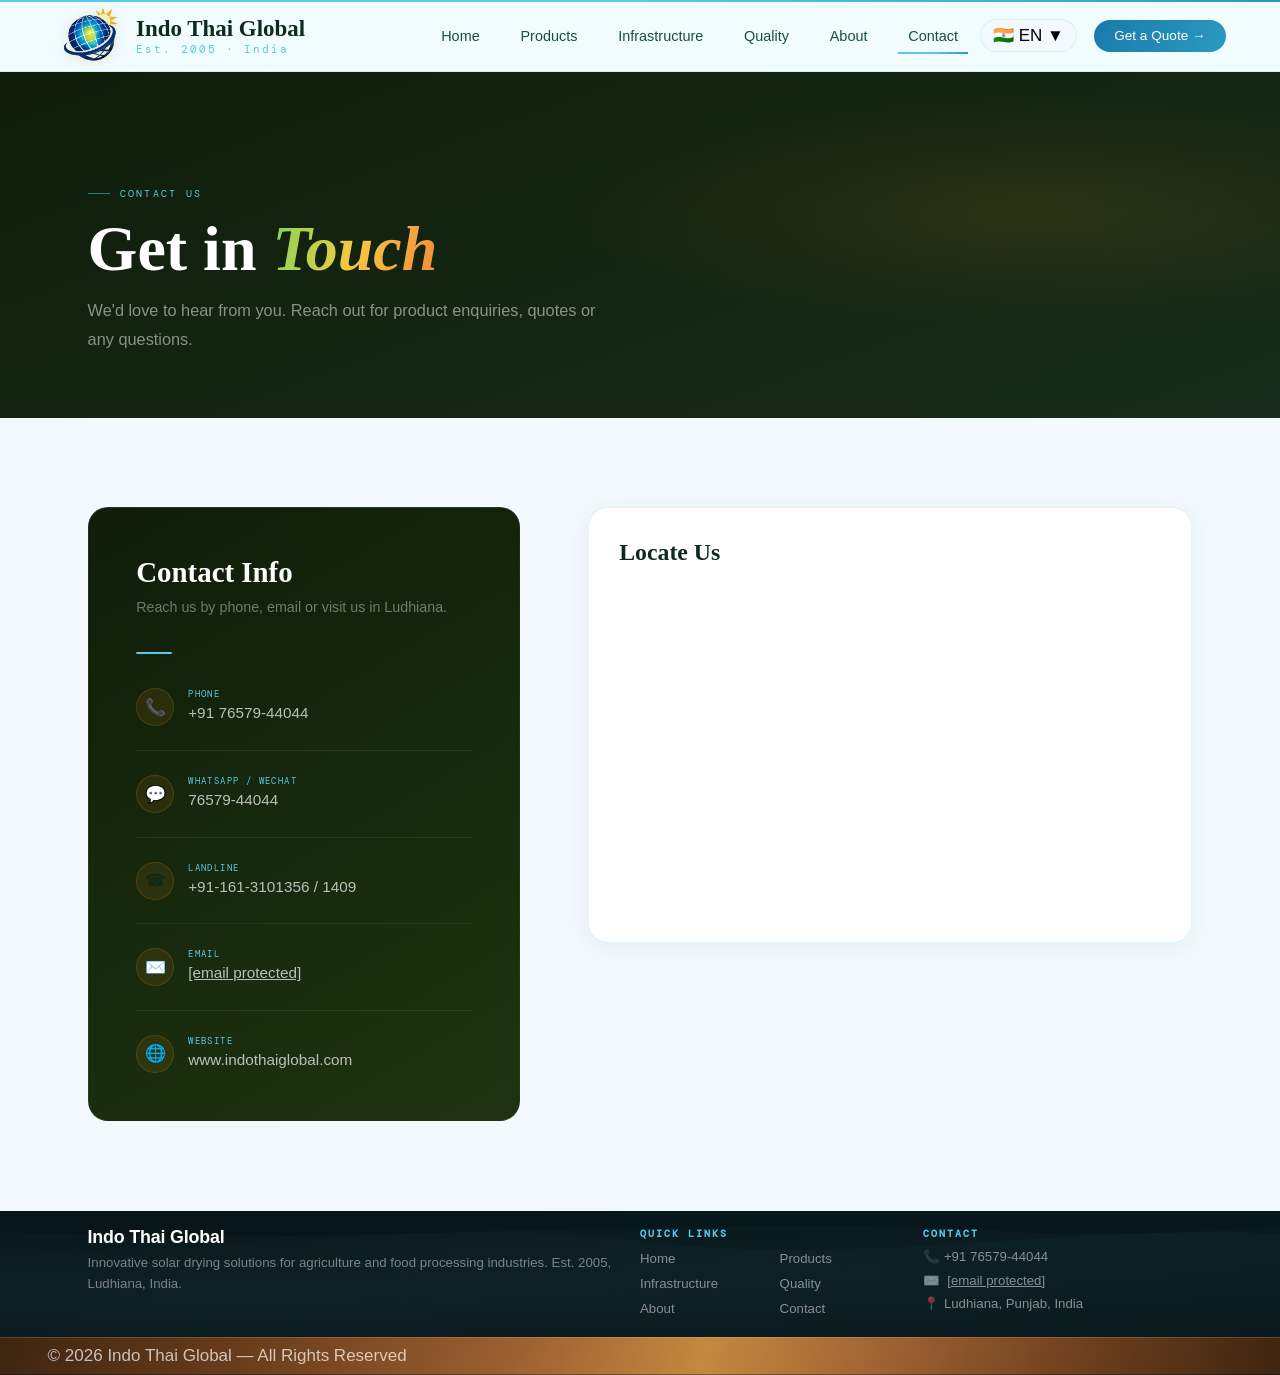
<file: contact.html>
<!DOCTYPE html>
<html lang="en">
<head>
  <meta charset="UTF-8"/>
  <meta name="viewport" content="width=device-width, initial-scale=1.0"/>
  <title>Contact — Indo Thai Global</title>
  <link rel="icon" href="assets/logo.png" type="image/png"/>
  <link rel="stylesheet" href="css/global.css"/>
  <link rel="stylesheet" href="css/navbar.css"/>
  <style>
    .page-hero {
      background: linear-gradient(160deg, #0f1d09 0%, #182d1b 100%);
      padding: clamp(5rem,9vw,7rem) 0 clamp(3rem,5vw,4rem);
      position: relative; overflow: hidden;
    }
    .page-hero::after {
      content: '';
      position: absolute; inset: 0;
      background: radial-gradient(ellipse 60% 55% at 80% 40%, rgba(200,122,16,0.12) 0%, transparent 60%);
      pointer-events: none;
    }
    .page-hero-inner { position: relative; z-index: 1; }
    .page-hero-label {
      font-family: var(--font-mono); font-size: 0.6rem;
      letter-spacing: 0.22em; text-transform: uppercase;
      color: var(--amber); margin-bottom: 0.8rem;
      display: flex; align-items: center; gap: 10px;
    }
    .page-hero-label::before { content: ''; display: block; width: 22px; height: 1px; background: var(--amber); opacity: 0.5; }
    .page-hero-title {
      font-family: var(--font-serif);
      font-size: clamp(2.4rem,5vw,3.8rem);
      font-weight: 600; color: #fff; line-height: 1.08; margin-bottom: 0.8rem;
    }
    .page-hero-title em {
      font-style: italic;
      background: linear-gradient(108deg, #7dd65a 0%, #f5c842 50%, #f5893a 100%);
      -webkit-background-clip: text; background-clip: text; -webkit-text-fill-color: transparent;
    }
    .page-hero-sub { font-size: 0.96rem; color: rgba(255,255,255,0.5); max-width: 520px; line-height: 1.75; }

    /* contact body */
    .contact-body { padding: clamp(4rem,7vw,6rem) 0; background: var(--off-white); }
    .contact-grid {
      display: grid;
      grid-template-columns: 1fr 1.4fr;
      gap: 4rem;
      align-items: start;
    }

    /* info card */
    .contact-info-card {
      background: linear-gradient(150deg, #0f1d09 0%, #1e3410 100%);
      border-radius: var(--r-lg);
      padding: clamp(2rem,4vw,2.8rem);
      border: 1px solid rgba(255,255,255,0.06);
    }
    .contact-info-title {
      font-family: var(--font-serif);
      font-size: 1.7rem; font-weight: 600; color: #fff; margin-bottom: 0.4rem;
    }
    .contact-info-sub {
      font-size: 0.84rem; color: rgba(255,255,255,0.4); margin-bottom: 2rem; line-height: 1.6;
    }
    .ci-rule { width: 36px; height: 2px; background: linear-gradient(90deg, var(--green), var(--amber)); border-radius: 2px; margin-bottom: 2rem; }

    .ci-item {
      display: flex; align-items: flex-start; gap: 14px;
      margin-bottom: 1.4rem; padding-bottom: 1.4rem;
      border-bottom: 1px solid rgba(255,255,255,0.07);
    }
    .ci-item:last-child { border-bottom: none; margin-bottom: 0; padding-bottom: 0; }
    .ci-icon {
      width: 38px; height: 38px;
      border-radius: 50%;
      background: rgba(200,122,16,0.12);
      border: 1px solid rgba(200,122,16,0.25);
      display: flex; align-items: center; justify-content: center;
      font-size: 1rem; flex-shrink: 0;
    }
    .ci-label {
      font-family: var(--font-mono); font-size: 0.55rem;
      letter-spacing: 0.15em; text-transform: uppercase;
      color: var(--amber); margin-bottom: 2px;
    }
    .ci-value { font-size: 0.9rem; color: rgba(255,255,255,0.7); line-height: 1.5; }

    /* map */
    .map-wrap {
      background: var(--white);
      border-radius: var(--r-lg);
      padding: 1.8rem;
      border: 1px solid var(--border);
      box-shadow: 0 4px 24px rgba(0,0,0,0.06);
    }
    .map-title {
      font-family: var(--font-serif);
      font-size: 1.4rem; font-weight: 600; color: var(--text-dark); margin-bottom: 1.2rem;
    }
    .map-frame {
      width: 100%; height: 320px;
      border: 0; border-radius: var(--r-md);
    }

    @media (max-width: 800px) {
      .contact-grid { grid-template-columns: 1fr; gap: 2.5rem; }
    }
  </style>
</head>
<body>

<nav class="nav" id="nav">
  <div class="nav-accent"></div>
  <div class="nav-progress" id="navProgress"></div>
  <div class="nav-inner">
    <a href="home.html" class="nav-brand">
      <img src="assets/logo.png" alt="Indo Thai Global" class="nav-logo"/>
      <div class="nav-brand-words">
        <span class="nav-brand-name">Indo Thai Global</span>
        <span class="nav-brand-tag">Est. 2005 &middot; India</span>
      </div>
    </a>
    <div class="nav-divider"></div>
    <ul class="nav-links">
      <li><a href="home.html"          class="nav-link">Home</a></li>
      <li><a href="products.html"       class="nav-link">Products</a></li>
      <li><a href="infrastructure.html" class="nav-link">Infrastructure</a></li>
      <li><a href="quality.html"        class="nav-link">Quality</a></li>
      <li><a href="about.html"          class="nav-link">About</a></li>
      <li><a href="contact.html"        class="nav-link active">Contact</a></li>
    </ul>
    <!-- Language Switcher -->
    <div class="nav-lang" id="navLang">
      <button class="nav-lang-btn" id="langBtn" aria-label="Select language">
        <span class="nav-lang-flag" id="langFlag">🇮🇳</span>
        <span id="langCurrent">EN</span>
        <span class="nav-lang-arrow">▼</span>
      </button>
      <div class="nav-lang-dropdown" id="langDropdown">
        <div class="lang-search-wrap">
          <input class="lang-search" id="langSearch" type="text" placeholder="Search language…" autocomplete="off"/>
        </div>
        <div class="lang-options-scroll" id="langOptionsScroll">
        <div class="lang-group">
          <div class="lang-group-label">🇮🇳 Indian Languages</div>
          <button class="lang-option active" data-lang="en" data-flag="🇮🇳"><span class="lang-option-flag">🇮🇳</span><span class="lang-option-name">English</span><span class="lang-option-code">EN</span></button>
          <button class="lang-option" data-lang="hi" data-flag="🇮🇳"><span class="lang-option-flag">🇮🇳</span><span class="lang-option-name">हिन्दी</span><span class="lang-option-code">HI</span></button>
          <button class="lang-option" data-lang="pa" data-flag="🇮🇳"><span class="lang-option-flag">🇮🇳</span><span class="lang-option-name">ਪੰਜਾਬੀ</span><span class="lang-option-code">PA</span></button>
          <button class="lang-option" data-lang="bn" data-flag="🇮🇳"><span class="lang-option-flag">🇮🇳</span><span class="lang-option-name">বাংলা</span><span class="lang-option-code">BN</span></button>
          <button class="lang-option" data-lang="te" data-flag="🇮🇳"><span class="lang-option-flag">🇮🇳</span><span class="lang-option-name">తెలుగు</span><span class="lang-option-code">TE</span></button>
          <button class="lang-option" data-lang="mr" data-flag="🇮🇳"><span class="lang-option-flag">🇮🇳</span><span class="lang-option-name">मराठी</span><span class="lang-option-code">MR</span></button>
          <button class="lang-option" data-lang="ta" data-flag="🇮🇳"><span class="lang-option-flag">🇮🇳</span><span class="lang-option-name">தமிழ்</span><span class="lang-option-code">TA</span></button>
          <button class="lang-option" data-lang="gu" data-flag="🇮🇳"><span class="lang-option-flag">🇮🇳</span><span class="lang-option-name">ગુજરાતી</span><span class="lang-option-code">GU</span></button>
          <button class="lang-option" data-lang="kn" data-flag="🇮🇳"><span class="lang-option-flag">🇮🇳</span><span class="lang-option-name">ಕನ್ನಡ</span><span class="lang-option-code">KN</span></button>
          <button class="lang-option" data-lang="ml" data-flag="🇮🇳"><span class="lang-option-flag">🇮🇳</span><span class="lang-option-name">മലയാളം</span><span class="lang-option-code">ML</span></button>
          <button class="lang-option" data-lang="ur" data-flag="🇮🇳"><span class="lang-option-flag">🇮🇳</span><span class="lang-option-name">اردو</span><span class="lang-option-code">UR</span></button>
          <button class="lang-option" data-lang="or" data-flag="🇮🇳"><span class="lang-option-flag">🇮🇳</span><span class="lang-option-name">ଓଡ଼ିଆ</span><span class="lang-option-code">OR</span></button>
          <button class="lang-option" data-lang="as" data-flag="🇮🇳"><span class="lang-option-flag">🇮🇳</span><span class="lang-option-name">অসমীয়া</span><span class="lang-option-code">AS</span></button>
          <button class="lang-option" data-lang="ne" data-flag="🇳🇵"><span class="lang-option-flag">🇳🇵</span><span class="lang-option-name">नेपाली</span><span class="lang-option-code">NE</span></button>
          <button class="lang-option" data-lang="si" data-flag="🇱🇰"><span class="lang-option-flag">🇱🇰</span><span class="lang-option-name">සිංහල</span><span class="lang-option-code">SI</span></button>
        </div>
        <div class="lang-group">
          <div class="lang-group-label">🌏 Asian Languages</div>
          <button class="lang-option" data-lang="th" data-flag="🇹🇭"><span class="lang-option-flag">🇹🇭</span><span class="lang-option-name">ภาษาไทย</span><span class="lang-option-code">TH</span></button>
          <button class="lang-option" data-lang="vi" data-flag="🇻🇳"><span class="lang-option-flag">🇻🇳</span><span class="lang-option-name">Tiếng Việt</span><span class="lang-option-code">VI</span></button>
          <button class="lang-option" data-lang="id" data-flag="🇮🇩"><span class="lang-option-flag">🇮🇩</span><span class="lang-option-name">Bahasa Indonesia</span><span class="lang-option-code">ID</span></button>
          <button class="lang-option" data-lang="ms" data-flag="🇲🇾"><span class="lang-option-flag">🇲🇾</span><span class="lang-option-name">Bahasa Melayu</span><span class="lang-option-code">MS</span></button>
          <button class="lang-option" data-lang="tl" data-flag="🇵🇭"><span class="lang-option-flag">🇵🇭</span><span class="lang-option-name">Filipino</span><span class="lang-option-code">TL</span></button>
          <button class="lang-option" data-lang="my" data-flag="🇲🇲"><span class="lang-option-flag">🇲🇲</span><span class="lang-option-name">မြန်မာဘာသာ</span><span class="lang-option-code">MY</span></button>
          <button class="lang-option" data-lang="km" data-flag="🇰🇭"><span class="lang-option-flag">🇰🇭</span><span class="lang-option-name">ភាសាខ្មែរ</span><span class="lang-option-code">KM</span></button>
          <button class="lang-option" data-lang="lo" data-flag="🇱🇦"><span class="lang-option-flag">🇱🇦</span><span class="lang-option-name">ພາສາລາວ</span><span class="lang-option-code">LO</span></button>
          <button class="lang-option" data-lang="zh-CN" data-flag="🇨🇳"><span class="lang-option-flag">🇨🇳</span><span class="lang-option-name">中文 (简体)</span><span class="lang-option-code">ZH</span></button>
          <button class="lang-option" data-lang="zh-TW" data-flag="🇹🇼"><span class="lang-option-flag">🇹🇼</span><span class="lang-option-name">中文 (繁體)</span><span class="lang-option-code">TW</span></button>
          <button class="lang-option" data-lang="ja" data-flag="🇯🇵"><span class="lang-option-flag">🇯🇵</span><span class="lang-option-name">日本語</span><span class="lang-option-code">JA</span></button>
          <button class="lang-option" data-lang="ko" data-flag="🇰🇷"><span class="lang-option-flag">🇰🇷</span><span class="lang-option-name">한국어</span><span class="lang-option-code">KO</span></button>
        </div>
        <div class="lang-group">
          <div class="lang-group-label">🌍 Middle East</div>
          <button class="lang-option" data-lang="ar" data-flag="🇸🇦"><span class="lang-option-flag">🇸🇦</span><span class="lang-option-name">العربية</span><span class="lang-option-code">AR</span></button>
          <button class="lang-option" data-lang="fa" data-flag="🇮🇷"><span class="lang-option-flag">🇮🇷</span><span class="lang-option-name">فارسی</span><span class="lang-option-code">FA</span></button>
          <button class="lang-option" data-lang="tr" data-flag="🇹🇷"><span class="lang-option-flag">🇹🇷</span><span class="lang-option-name">Türkçe</span><span class="lang-option-code">TR</span></button>
          <button class="lang-option" data-lang="he" data-flag="🇮🇱"><span class="lang-option-flag">🇮🇱</span><span class="lang-option-name">עברית</span><span class="lang-option-code">HE</span></button>
          <button class="lang-option" data-lang="ku" data-flag="🇮🇶"><span class="lang-option-flag">🇮🇶</span><span class="lang-option-name">Kurdî</span><span class="lang-option-code">KU</span></button>
        </div>
        <div class="lang-group">
          <div class="lang-group-label">🌍 European</div>
          <button class="lang-option" data-lang="fr" data-flag="🇫🇷"><span class="lang-option-flag">🇫🇷</span><span class="lang-option-name">Français</span><span class="lang-option-code">FR</span></button>
          <button class="lang-option" data-lang="de" data-flag="🇩🇪"><span class="lang-option-flag">🇩🇪</span><span class="lang-option-name">Deutsch</span><span class="lang-option-code">DE</span></button>
          <button class="lang-option" data-lang="es" data-flag="🇪🇸"><span class="lang-option-flag">🇪🇸</span><span class="lang-option-name">Español</span><span class="lang-option-code">ES</span></button>
          <button class="lang-option" data-lang="pt" data-flag="🇧🇷"><span class="lang-option-flag">🇧🇷</span><span class="lang-option-name">Português</span><span class="lang-option-code">PT</span></button>
          <button class="lang-option" data-lang="it" data-flag="🇮🇹"><span class="lang-option-flag">🇮🇹</span><span class="lang-option-name">Italiano</span><span class="lang-option-code">IT</span></button>
          <button class="lang-option" data-lang="ru" data-flag="🇷🇺"><span class="lang-option-flag">🇷🇺</span><span class="lang-option-name">Русский</span><span class="lang-option-code">RU</span></button>
          <button class="lang-option" data-lang="nl" data-flag="🇳🇱"><span class="lang-option-flag">🇳🇱</span><span class="lang-option-name">Nederlands</span><span class="lang-option-code">NL</span></button>
          <button class="lang-option" data-lang="pl" data-flag="🇵🇱"><span class="lang-option-flag">🇵🇱</span><span class="lang-option-name">Polski</span><span class="lang-option-code">PL</span></button>
          <button class="lang-option" data-lang="uk" data-flag="🇺🇦"><span class="lang-option-flag">🇺🇦</span><span class="lang-option-name">Українська</span><span class="lang-option-code">UK</span></button>
          <button class="lang-option" data-lang="sv" data-flag="🇸🇪"><span class="lang-option-flag">🇸🇪</span><span class="lang-option-name">Svenska</span><span class="lang-option-code">SV</span></button>
          <button class="lang-option" data-lang="no" data-flag="🇳🇴"><span class="lang-option-flag">🇳🇴</span><span class="lang-option-name">Norsk</span><span class="lang-option-code">NO</span></button>
          <button class="lang-option" data-lang="da" data-flag="🇩🇰"><span class="lang-option-flag">🇩🇰</span><span class="lang-option-name">Dansk</span><span class="lang-option-code">DA</span></button>
          <button class="lang-option" data-lang="fi" data-flag="🇫🇮"><span class="lang-option-flag">🇫🇮</span><span class="lang-option-name">Suomi</span><span class="lang-option-code">FI</span></button>
          <button class="lang-option" data-lang="cs" data-flag="🇨🇿"><span class="lang-option-flag">🇨🇿</span><span class="lang-option-name">Čeština</span><span class="lang-option-code">CS</span></button>
          <button class="lang-option" data-lang="sk" data-flag="🇸🇰"><span class="lang-option-flag">🇸🇰</span><span class="lang-option-name">Slovenčina</span><span class="lang-option-code">SK</span></button>
          <button class="lang-option" data-lang="ro" data-flag="🇷🇴"><span class="lang-option-flag">🇷🇴</span><span class="lang-option-name">Română</span><span class="lang-option-code">RO</span></button>
          <button class="lang-option" data-lang="hu" data-flag="🇭🇺"><span class="lang-option-flag">🇭🇺</span><span class="lang-option-name">Magyar</span><span class="lang-option-code">HU</span></button>
          <button class="lang-option" data-lang="el" data-flag="🇬🇷"><span class="lang-option-flag">🇬🇷</span><span class="lang-option-name">Ελληνικά</span><span class="lang-option-code">EL</span></button>
          <button class="lang-option" data-lang="bg" data-flag="🇧🇬"><span class="lang-option-flag">🇧🇬</span><span class="lang-option-name">Български</span><span class="lang-option-code">BG</span></button>
          <button class="lang-option" data-lang="hr" data-flag="🇭🇷"><span class="lang-option-flag">🇭🇷</span><span class="lang-option-name">Hrvatski</span><span class="lang-option-code">HR</span></button>
          <button class="lang-option" data-lang="sr" data-flag="🇷🇸"><span class="lang-option-flag">🇷🇸</span><span class="lang-option-name">Српски</span><span class="lang-option-code">SR</span></button>
          <button class="lang-option" data-lang="lt" data-flag="🇱🇹"><span class="lang-option-flag">🇱🇹</span><span class="lang-option-name">Lietuvių</span><span class="lang-option-code">LT</span></button>
          <button class="lang-option" data-lang="lv" data-flag="🇱🇻"><span class="lang-option-flag">🇱🇻</span><span class="lang-option-name">Latviešu</span><span class="lang-option-code">LV</span></button>
          <button class="lang-option" data-lang="et" data-flag="🇪🇪"><span class="lang-option-flag">🇪🇪</span><span class="lang-option-name">Eesti</span><span class="lang-option-code">ET</span></button>
          <button class="lang-option" data-lang="ka" data-flag="🇬🇪"><span class="lang-option-flag">🇬🇪</span><span class="lang-option-name">ქართული</span><span class="lang-option-code">KA</span></button>
          <button class="lang-option" data-lang="az" data-flag="🇦🇿"><span class="lang-option-flag">🇦🇿</span><span class="lang-option-name">Azərbaycan</span><span class="lang-option-code">AZ</span></button>
          <button class="lang-option" data-lang="hy" data-flag="🇦🇲"><span class="lang-option-flag">🇦🇲</span><span class="lang-option-name">Հայերեն</span><span class="lang-option-code">HY</span></button>
        </div>
        <div class="lang-group">
          <div class="lang-group-label">🌍 African</div>
          <button class="lang-option" data-lang="sw" data-flag="🇰🇪"><span class="lang-option-flag">🇰🇪</span><span class="lang-option-name">Kiswahili</span><span class="lang-option-code">SW</span></button>
          <button class="lang-option" data-lang="am" data-flag="🇪🇹"><span class="lang-option-flag">🇪🇹</span><span class="lang-option-name">አማርኛ</span><span class="lang-option-code">AM</span></button>
          <button class="lang-option" data-lang="ha" data-flag="🇳🇬"><span class="lang-option-flag">🇳🇬</span><span class="lang-option-name">Hausa</span><span class="lang-option-code">HA</span></button>
          <button class="lang-option" data-lang="yo" data-flag="🇳🇬"><span class="lang-option-flag">🇳🇬</span><span class="lang-option-name">Yorùbá</span><span class="lang-option-code">YO</span></button>
          <button class="lang-option" data-lang="ig" data-flag="🇳🇬"><span class="lang-option-flag">🇳🇬</span><span class="lang-option-name">Igbo</span><span class="lang-option-code">IG</span></button>
          <button class="lang-option" data-lang="so" data-flag="🇸🇴"><span class="lang-option-flag">🇸🇴</span><span class="lang-option-name">Soomaali</span><span class="lang-option-code">SO</span></button>
          <button class="lang-option" data-lang="zu" data-flag="🇿🇦"><span class="lang-option-flag">🇿🇦</span><span class="lang-option-name">isiZulu</span><span class="lang-option-code">ZU</span></button>
          <button class="lang-option" data-lang="af" data-flag="🇿🇦"><span class="lang-option-flag">🇿🇦</span><span class="lang-option-name">Afrikaans</span><span class="lang-option-code">AF</span></button>
        </div>
        </div>
      </div>
    </div>
    <a href="quote.html" class="nav-cta">Get a Quote <span class="cta-arrow">→</span></a>
    <button class="nav-burger" id="burger" aria-label="Toggle navigation" aria-expanded="false">
      <span class="burger-line"></span><span class="burger-line"></span><span class="burger-line"></span>
    </button>
  </div>
</nav>
<div class="nav-drawer" id="drawer">
  <ul class="drawer-links">
    <li><a href="home.html"          class="drawer-link">Home          <span class="drawer-arrow">›</span></a></li>
    <li><a href="products.html"       class="drawer-link">Products      <span class="drawer-arrow">›</span></a></li>
    <li><a href="infrastructure.html" class="drawer-link">Infrastructure <span class="drawer-arrow">›</span></a></li>
    <li><a href="quality.html"        class="drawer-link">Quality       <span class="drawer-arrow">›</span></a></li>
    <li><a href="about.html"          class="drawer-link">About         <span class="drawer-arrow">›</span></a></li>
    <li><a href="contact.html"        class="drawer-link">Contact       <span class="drawer-arrow">›</span></a></li>
  </ul>
  <div class="drawer-cta-wrap"><a href="quote.html" class="drawer-cta">Get a Quote →</a></div>
</div>

<main class="page-body">

  <section class="page-hero">
    <div class="container page-hero-inner">
      <div class="page-hero-label">Contact Us</div>
      <h1 class="page-hero-title">Get in <em>Touch</em></h1>
      <p class="page-hero-sub">We'd love to hear from you. Reach out for product enquiries, quotes or any questions.</p>
    </div>
  </section>

  <section class="contact-body">
    <div class="container">
      <div class="contact-grid">

        <div class="contact-info-card">
          <h2 class="contact-info-title">Contact Info</h2>
          <p class="contact-info-sub">Reach us by phone, email or visit us in Ludhiana.</p>
          <div class="ci-rule"></div>

          <div class="ci-item">
            <div class="ci-icon">📞</div>
            <div>
              <div class="ci-label">Phone</div>
              <div class="ci-value">+91 76579-44044</div>
            </div>
          </div>
          <div class="ci-item">
            <div class="ci-icon">💬</div>
            <div>
              <div class="ci-label">WhatsApp / WeChat</div>
              <div class="ci-value">76579-44044</div>
            </div>
          </div>
          <div class="ci-item">
            <div class="ci-icon">☎</div>
            <div>
              <div class="ci-label">Landline</div>
              <div class="ci-value">+91-161-3101356 / 1409</div>
            </div>
          </div>
          <div class="ci-item">
            <div class="ci-icon">✉️</div>
            <div>
              <div class="ci-label">Email</div>
              <div class="ci-value"><a href="/cdn-cgi/l/email-protection" class="__cf_email__" data-cfemail="11787f777e51787f757e65797078767d7e73707d3f727e7c">[email&#160;protected]</a></div>
            </div>
          </div>
          <div class="ci-item">
            <div class="ci-icon">🌐</div>
            <div>
              <div class="ci-label">Website</div>
              <div class="ci-value">www.indothaiglobal.com</div>
            </div>
          </div>
        </div>

        <div class="map-wrap">
          <h3 class="map-title">Locate Us</h3>
          <iframe class="map-frame"
            src="https://www.google.com/maps/embed?pb=!1m18!1m12!1m3!1d3423.279226822781!2d75.8381560752621!3d30.906818377199002!2m3!1f0!2f0!3f0!3m2!1i1024!2i768!4f13.1!3m3!1m2!1s0x391a83bca4137e01%3A0x994f23c1f09c39ac!2sKunal%20Tower%2C%20The%20Mall%20Rd%2C%20Rakh%20Bagh%2C%20Civil%20Lines%2C%20Ludhiana%2C%20Punjab%20141001!5e0!3m2!1sen!2sin!4v1772972633658!5m2!1sen!2sin"
            loading="lazy"
            referrerpolicy="no-referrer-when-downgrade"
            title="Indo Thai Global location map">
          </iframe>
        </div>

      </div>
    </div>
  </section>

</main>

<footer class="site-footer">
  <div class="container footer-grid">
    <div class="footer-col">
      <h3 class="footer-brand">Indo Thai Global</h3>
      <p class="footer-text">Innovative solar drying solutions for agriculture and food processing industries. Est. 2005, Ludhiana, India.</p>
    </div>
    <div class="footer-col">
      <h4 class="footer-title">Quick Links</h4>
      <ul class="footer-links">
        <li><a href="home.html">Home</a></li>
        <li><a href="products.html">Products</a></li>
        <li><a href="infrastructure.html">Infrastructure</a></li>
        <li><a href="quality.html">Quality</a></li>
        <li><a href="about.html">About</a></li>
        <li><a href="contact.html">Contact</a></li>
      </ul>
    </div>
    <div class="footer-col">
      <h4 class="footer-title">Contact</h4>
      <div class="footer-contact-item">📞 +91 76579-44044</div>
      <div class="footer-contact-item">✉️ <a href="/cdn-cgi/l/email-protection" class="__cf_email__" data-cfemail="e0898e868fa0898e848f94888189878c8f82818cce838f8d">[email&#160;protected]</a></div>
      <div class="footer-contact-item">📍 Ludhiana, Punjab, India</div>
    </div>
  </div>
  <div class="footer-bottom">
    <p>&copy; 2026 Indo Thai Global &mdash; All Rights Reserved</p>
  </div>
</footer>

<!-- Google Translate (hidden) -->
<div id="google_translate_element" style="display:none"></div>
<script>
function googleTranslateElementInit(){
  new google.translate.TranslateElement({pageLanguage:'en',autoDisplay:false},'google_translate_element');
}
</script>
<script src="//translate.google.com/translate_a/element.js?cb=googleTranslateElementInit"></script>

<script src="js/navbar.js"></script>

</body>
</html>
</file>
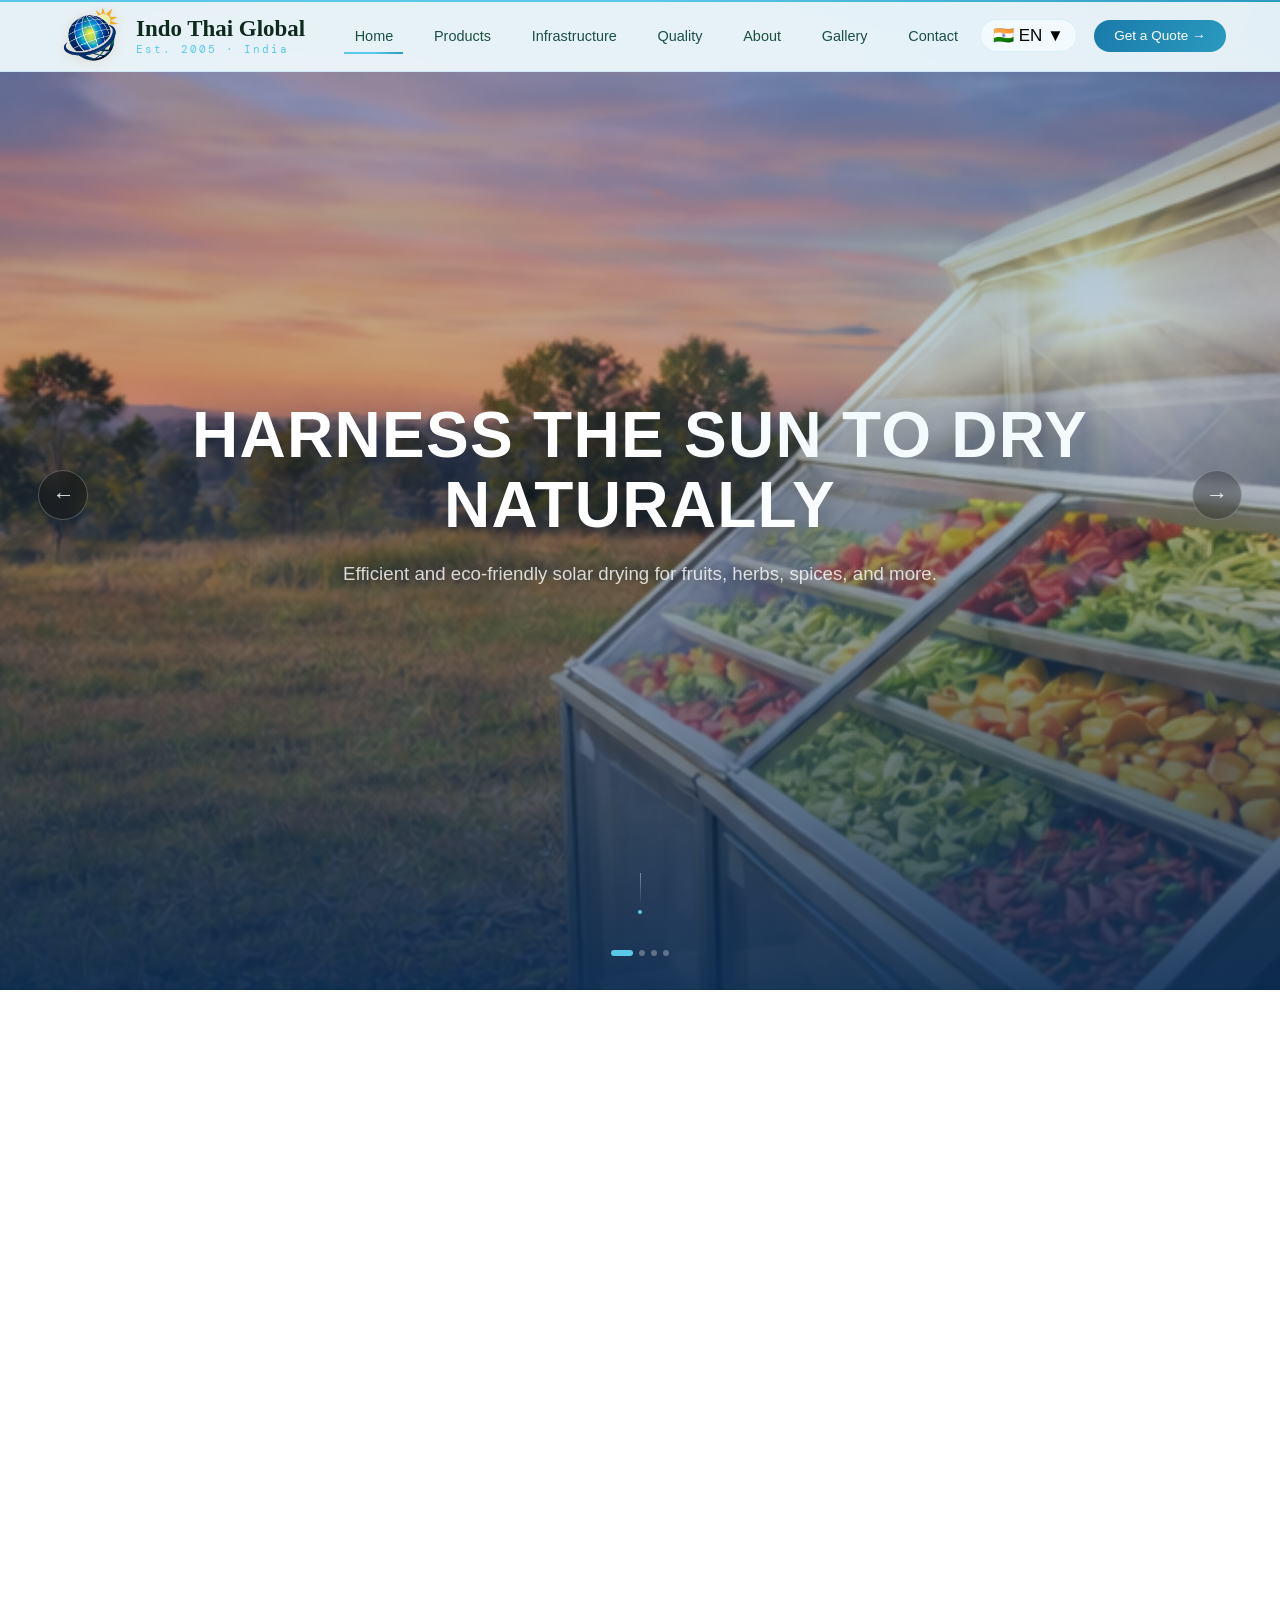
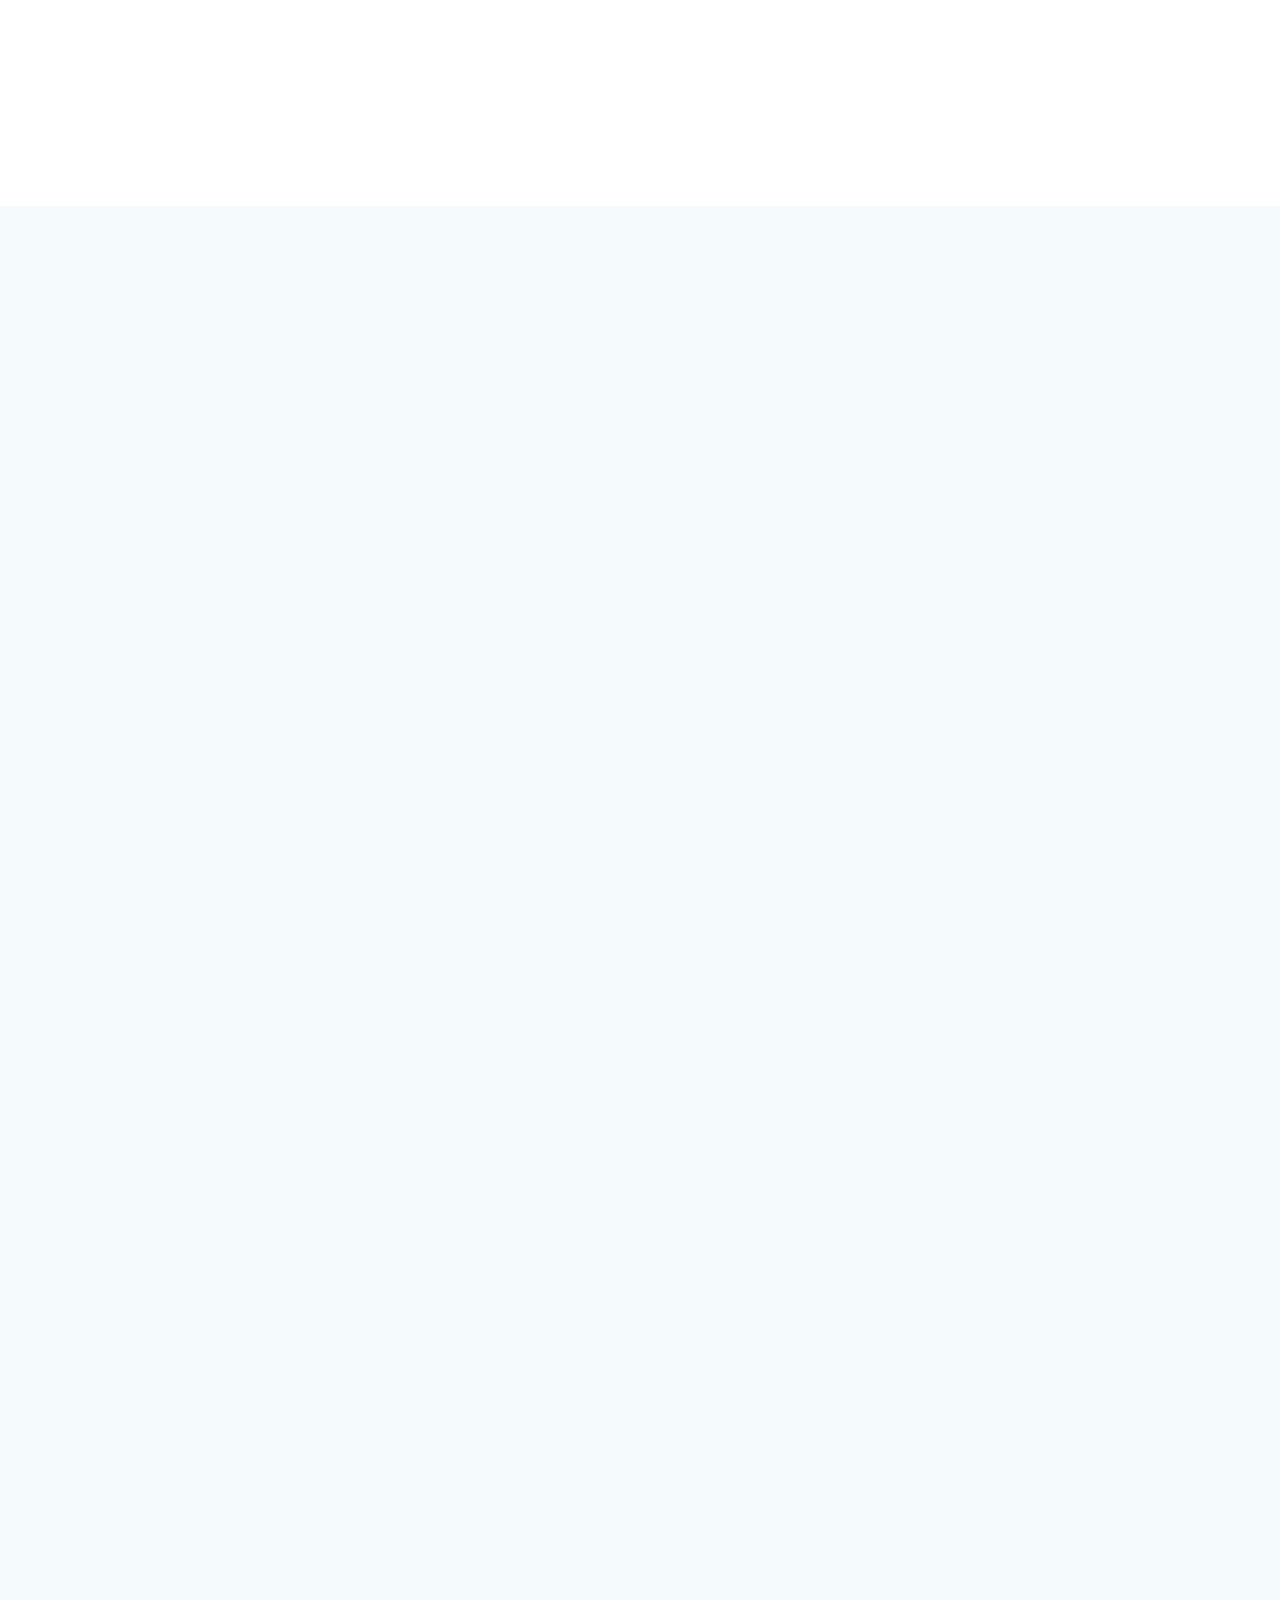
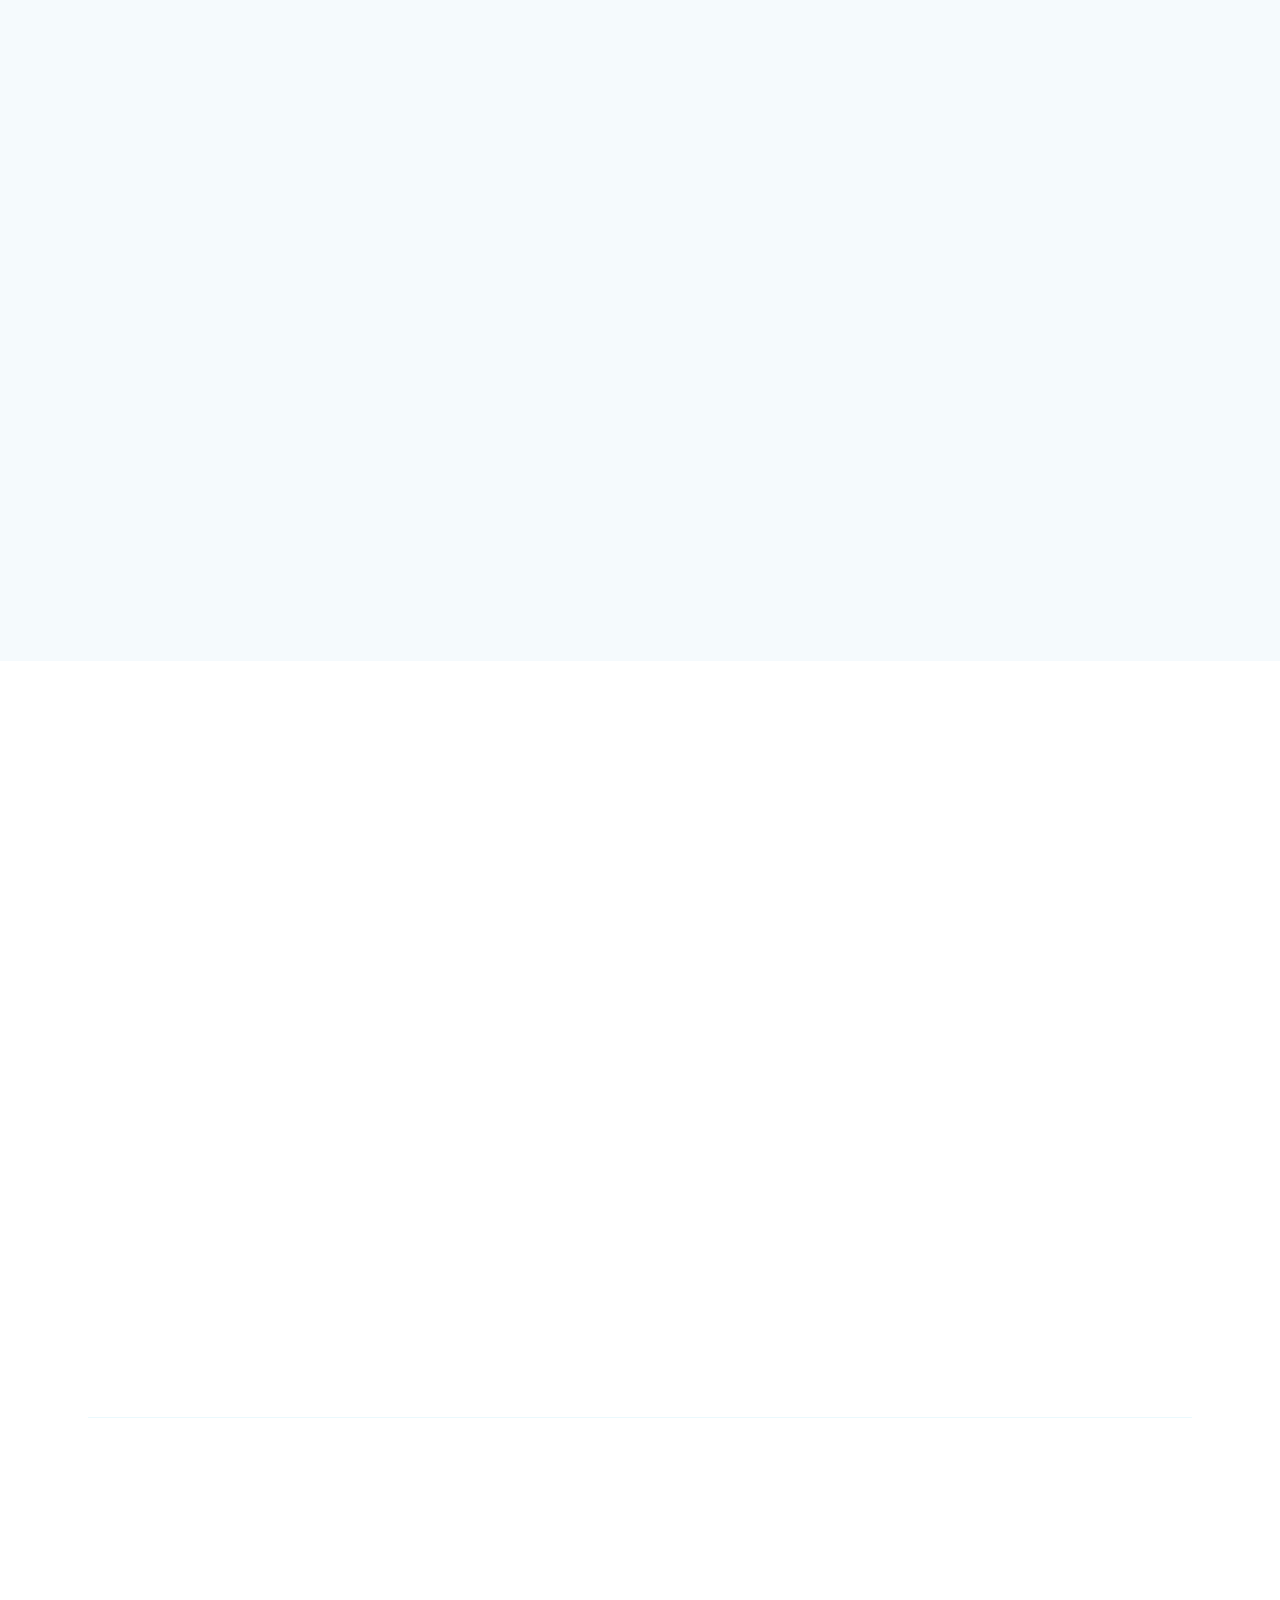
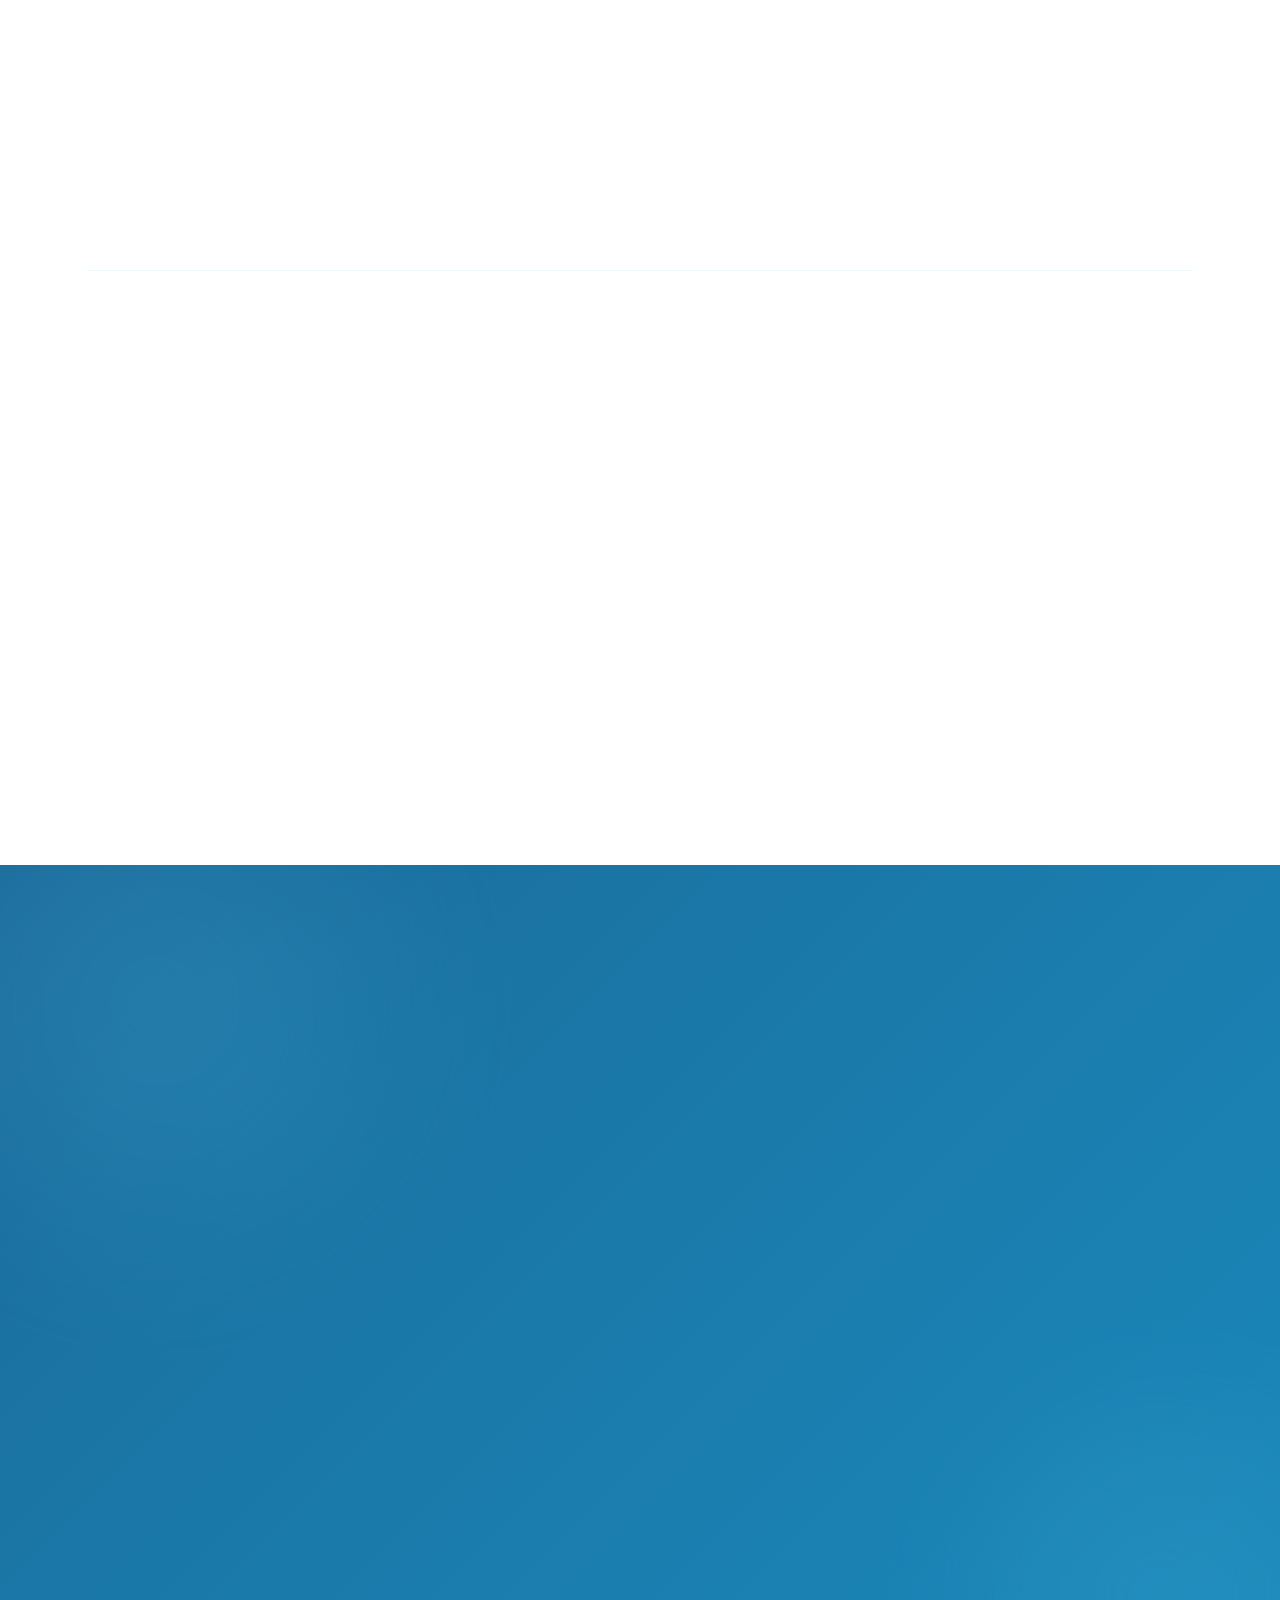
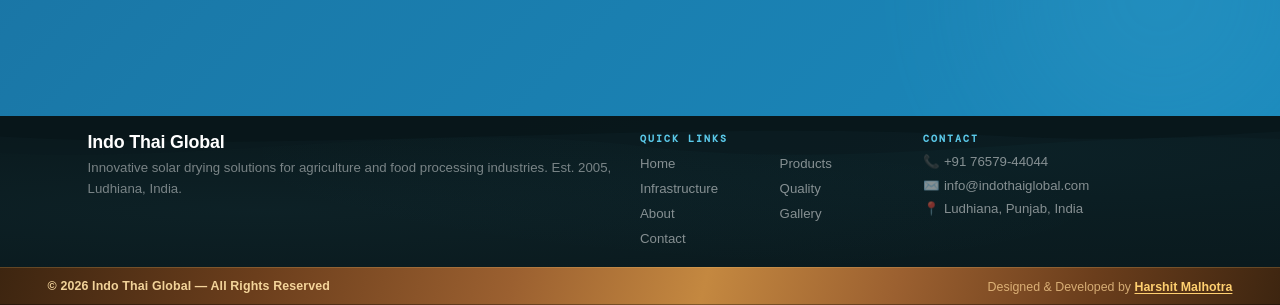
<file: home.html>
<!DOCTYPE html>
<html lang="en">
<head>
  <meta charset="UTF-8"/>
  <meta name="viewport" content="width=device-width, initial-scale=1.0"/>
  <title>Indo Thai Global — Solar &amp; Hybrid Drying Systems</title>
  <meta name="description" content="Industrial-grade solar drying systems and food processing equipment. Est. 2005, Ludhiana, India."/>
  <link rel="icon" href="assets/logo.png" type="image/png"/>
  <link rel="stylesheet" href="css/global.css"/>
  <link rel="stylesheet" href="css/navbar.css"/>
  <link rel="stylesheet" href="css/home.css"/>
</head>
<body>

<!-- ░░ NAVBAR ░░ -->
<nav class="nav" id="nav">
  <div class="nav-accent" aria-hidden="true"></div>
  <div class="nav-progress" id="navProgress" aria-hidden="true"></div>
  <div class="nav-inner">
    <a href="home.html" class="nav-brand" aria-label="Indo Thai Global — Home">
      <img src="assets/logo.png" alt="Indo Thai Global" class="nav-logo" draggable="false"/>
      <div class="nav-brand-words">
        <span class="nav-brand-name">Indo Thai Global</span>
        <span class="nav-brand-tag">Est. 2005 &middot; India</span>
      </div>
    </a>
    <div class="nav-divider" aria-hidden="true"></div>
    <ul class="nav-links" role="list">
      <li><a href="home.html"           class="nav-link active">Home</a></li>
      <li><a href="products.html"       class="nav-link">Products</a></li>
      <li><a href="infrastructure.html" class="nav-link">Infrastructure</a></li>
      <li><a href="quality.html"        class="nav-link">Quality</a></li>
      <li><a href="about.html"          class="nav-link">About</a></li>
      <li><a href="gallery.html"        class="nav-link">Gallery</a></li>
      <li><a href="contact.html"        class="nav-link">Contact</a></li>
    </ul>
    <!-- Language Switcher -->
    <div class="nav-lang" id="navLang">
      <button class="nav-lang-btn" id="langBtn" aria-label="Select language">
        <span class="nav-lang-flag" id="langFlag">🇮🇳</span>
        <span id="langCurrent">EN</span>
        <span class="nav-lang-arrow">▼</span>
      </button>
      <div class="nav-lang-dropdown" id="langDropdown">
        <div class="lang-search-wrap">
          <input class="lang-search" id="langSearch" type="text" placeholder="Search language…" autocomplete="off"/>
        </div>
        <div class="lang-options-scroll" id="langOptionsScroll">
        <div class="lang-group">
          <div class="lang-group-label">🇮🇳 Indian Languages</div>
          <button class="lang-option active" data-lang="en" data-flag="🇮🇳"><span class="lang-option-flag">🇮🇳</span><span class="lang-option-name">English</span><span class="lang-option-code">EN</span></button>
          <button class="lang-option" data-lang="hi" data-flag="🇮🇳"><span class="lang-option-flag">🇮🇳</span><span class="lang-option-name">हिन्दी</span><span class="lang-option-code">HI</span></button>
          <button class="lang-option" data-lang="pa" data-flag="🇮🇳"><span class="lang-option-flag">🇮🇳</span><span class="lang-option-name">ਪੰਜਾਬੀ</span><span class="lang-option-code">PA</span></button>
          <button class="lang-option" data-lang="th" data-flag="🇹🇭"><span class="lang-option-flag">🇹🇭</span><span class="lang-option-name">ภาษาไทย</span><span class="lang-option-code">TH</span></button>
          <button class="lang-option" data-lang="ar" data-flag="🇸🇦"><span class="lang-option-flag">🇸🇦</span><span class="lang-option-name">العربية</span><span class="lang-option-code">AR</span></button>
          <button class="lang-option" data-lang="fr" data-flag="🇫🇷"><span class="lang-option-flag">🇫🇷</span><span class="lang-option-name">Français</span><span class="lang-option-code">FR</span></button>
          <button class="lang-option" data-lang="de" data-flag="🇩🇪"><span class="lang-option-flag">🇩🇪</span><span class="lang-option-name">Deutsch</span><span class="lang-option-code">DE</span></button>
          <button class="lang-option" data-lang="es" data-flag="🇪🇸"><span class="lang-option-flag">🇪🇸</span><span class="lang-option-name">Español</span><span class="lang-option-code">ES</span></button>
          <button class="lang-option" data-lang="zh-CN" data-flag="🇨🇳"><span class="lang-option-flag">🇨🇳</span><span class="lang-option-name">中文</span><span class="lang-option-code">ZH</span></button>
        </div>
        </div>
      </div>
    </div>
    <a href="#enquiry" class="nav-cta">Get a Quote <span class="cta-arrow">→</span></a>
    <button class="nav-burger" id="burger" aria-label="Toggle navigation" aria-expanded="false" aria-controls="drawer">
      <span class="burger-line"></span>
      <span class="burger-line"></span>
      <span class="burger-line"></span>
    </button>
  </div>
</nav>

<div class="nav-drawer" id="drawer" role="navigation" aria-label="Mobile navigation">
  <ul class="drawer-links" role="list">
    <li><a href="home.html"           class="drawer-link">Home           <span class="drawer-arrow">›</span></a></li>
    <li><a href="products.html"       class="drawer-link">Products       <span class="drawer-arrow">›</span></a></li>
    <li><a href="infrastructure.html" class="drawer-link">Infrastructure <span class="drawer-arrow">›</span></a></li>
    <li><a href="quality.html"        class="drawer-link">Quality        <span class="drawer-arrow">›</span></a></li>
    <li><a href="about.html"          class="drawer-link">About          <span class="drawer-arrow">›</span></a></li>
    <li><a href="gallery.html"        class="drawer-link">Gallery        <span class="drawer-arrow">›</span></a></li>
    <li><a href="contact.html"        class="drawer-link">Contact        <span class="drawer-arrow">›</span></a></li>
  </ul>
  <div class="drawer-cta-wrap">
    <a href="#enquiry" class="drawer-cta">Get a Quote →</a>
  </div>
</div>


<!-- ░░ HERO ░░ -->
<section class="hero" aria-label="Hero">
  <div class="hero-slides">
    <div class="hero-slide is-active" style="background-image:url('assets/slide1.png')">
      <div class="hero-slide-overlay"></div>
      <div class="hero-slide-text">
        <h1 class="hero-slide-heading">HARNESS THE SUN TO DRY NATURALLY</h1>
        <p class="hero-slide-sub">Efficient and eco-friendly solar drying for fruits, herbs, spices, and more.</p>
      </div>
    </div>
    <div class="hero-slide" style="background-image:url('assets/slide2.png')">
      <div class="hero-slide-overlay"></div>
      <div class="hero-slide-text">
        <h1 class="hero-slide-heading">DRY SUSTAINABLY WITH SOLAR ENERGY</h1>
        <p class="hero-slide-sub">Eco-friendly and cost-effective drying solutions using clean and renewable solar power.</p>
      </div>
    </div>
    <div class="hero-slide" style="background-image:url('assets/slide3.png')">
      <div class="hero-slide-overlay"></div>
      <div class="hero-slide-text">
        <h1 class="hero-slide-heading">EFFICIENT DRYING WITH THE POWER OF THE SUN</h1>
        <p class="hero-slide-sub">Achieve faster, even drying while reducing your environmental impact with solar dryer technology.</p>
      </div>
    </div>
    <div class="hero-slide" style="background-image:url('assets/slide4.png')">
      <div class="hero-slide-overlay"></div>
      <div class="hero-slide-text">
        <h1 class="hero-slide-heading">ADVANCED SOLAR DRYERS FOR A SUSTAINABLE FUTURE</h1>
        <p class="hero-slide-sub">Modern, reliable solar drying solutions to reduce energy costs and promote eco-friendly practices.</p>
      </div>
    </div>
  </div>
  <div class="hero-glow" aria-hidden="true"></div>

  <button class="hero-slide-arrow hero-slide-prev" id="heroPrev" aria-label="Previous slide">&#8592;</button>
  <button class="hero-slide-arrow hero-slide-next" id="heroNext" aria-label="Next slide">&#8594;</button>
  <div class="hero-slide-dots" id="heroSlideDots"></div>
  <div class="scroll-hint" aria-hidden="true">
    <div class="scroll-line"></div>
    <div class="scroll-dot"></div>
  </div>
</section>


<!-- ░░ ABOUT US ░░ -->
<section class="home-about section" id="company">
  <div class="container">
    <div class="home-about-grid">

      <!-- Text — LEFT, slides in from left -->
      <div class="ha-text reveal-left">
        <div class="section-label">About Us</div>
        <h2 class="ha-title">About Indo Thai Global</h2>
        <div class="ha-divider"></div>
        <p>At Indo Thai Global, we deliver advanced solar and hybrid drying solutions designed to empower farmers, food processors and industries with sustainable and cost-effective technology. Our systems harness the natural power of the sun to ensure hygienic, uniform and energy efficient drying for a wide range of agricultural products.</p>
        <p>INDO THAI GLOBAL combines innovation with practicality, offering high-performance solar dryers that improve product quality, extend shelf life and reduce post-harvest losses. With a focus on durability, efficiency and eco-friendly practices, we provide customized solutions tailored to your specific needs. From small-scale farms to large industrial operations, we are committed to driving a cleaner, smarter and more sustainable future.</p>
        <a href="about.html" class="btn btn-ghost" style="margin-top:1.6rem">Learn More About Us →</a>
      </div>

      <!-- Dual image stack — RIGHT, slides in from right -->
      <div class="ha-images-stack reveal-right">
        <div class="ha-stack-badge">
          <span class="ha-badge-num">20+</span>
          <span class="ha-badge-text">Years of Excellence</span>
        </div>
        <div class="ha-stack-img ha-stack-img--top">
          <!-- REPLACE: assets/about-main.jpg -->
          <img src="assets/about1.png" alt="Indo Thai Global facility"
               onerror="this.parentElement.style.background='linear-gradient(135deg,#c8f0e4,#9dd8c8)'"/>
          <div class="ha-stack-overlay">
            <span class="ha-stack-label">Our Facility</span>
          </div>
        </div>
        <div class="ha-stack-img ha-stack-img--bottom">
          <!-- REPLACE: assets/about-sm1.jpg -->
          <img src="assets/about2.png" alt="Solar drying technology"
               onerror="this.parentElement.style.background='linear-gradient(135deg,#bee8f7,#7dcce8)'"/>
          <div class="ha-stack-overlay">
            <span class="ha-stack-label">Solar Drying Technology</span>
          </div>
        </div>
      </div>

    </div>
  </div>
</section>

<!-- ░░ WHY CHOOSE US ░░ -->
<section class="home-why section" id="why-us">
  <div class="container">

    <div class="text-center reveal-up" style="margin-bottom:3rem">
      <div class="section-label">Why Solar Drying</div>
      <h2 class="sec-title">Why Choose Indo Thai Global</h2>
    </div>

    <div class="why-new-grid">

      <!-- Cards — LEFT -->
      <div class="why-cards-col reveal-left">
        <div class="why-card">
          <div class="why-card-icon-box">&#9728;&#65039;</div>
          <div class="why-card-body">
            <h6>100% Renewable Solar Energy</h6>
            <p>Zero fuel cost, zero emissions — dramatically cutting electricity bills while outperforming conventional dryers.</p>
          </div>
        </div>
        <div class="why-card">
          <div class="why-card-icon-box">&#128737;&#65039;</div>
          <div class="why-card-body">
            <h6>Hygienic &amp; Fully Enclosed</h6>
            <p>Sealed drying chambers protect produce from dust, insects and rain — delivering food-safe, export-quality output.</p>
          </div>
        </div>
        <div class="why-card">
          <div class="why-card-icon-box">&#9889;</div>
          <div class="why-card-body">
            <h6>3&#215; Faster Than Open-Sun Drying</h6>
            <p>Uniform solar-heated airflow cuts drying time by up to 3&#215; — saving time and reducing post-harvest losses.</p>
          </div>
        </div>
        <div class="why-card">
          <div class="why-card-icon-box">&#128142;</div>
          <div class="why-card-body">
            <h6>Better Colour, Nutrition &amp; Value</h6>
            <p>Controlled temperature preserves colour, aroma and nutrition — giving products higher market value.</p>
          </div>
        </div>
        <div class="why-card">
          <div class="why-card-icon-box">&#127806;</div>
          <div class="why-card-body">
            <h6>20+ Years of Trusted Manufacturing</h6>
            <p>Since 2005, serving agriculture, food processing, fisheries, herbal and spice industries across India.</p>
          </div>
        </div>
      </div>

      <!-- Image — RIGHT -->
      <div class="why-new-img-side reveal-right">
        <div class="why-new-img-wrap">
          <!-- REPLACE: assets/why-choose.jpg -->
          <img src="assets/whychoose.png" alt="Why Choose Indo Thai Global"
               onerror="this.style.display='none';this.parentElement.classList.add('why-img-ph')"/>
          <div class="why-ph-inner">
            <div style="font-size:3rem">&#9728;&#65039;</div>
            <p>Add your image here<br/><small>assets/why-choose.jpg</small></p>
          </div>
        </div>
      </div>

    </div>
  </div>
</section>


<!-- ░░ INDUSTRIES WE SERVE ░░ -->
<section class="home-industries section" id="industries">
  <div class="ind-container">
    <div class="text-center reveal-up" style="margin-bottom:2.8rem">
      <div class="section-label">Who We Serve</div>
      <h2 class="sec-title">Industries We Serve</h2>
    </div>
    <div class="ind-grid">

      <div class="ind-card reveal-up" style="transition-delay:0.05s">
        <div class="ind-icon">&#127806;</div>
        <h4>Agriculture</h4>
        <p>Drying of grains, pulses and produce with zero fuel cost and maximum efficiency.</p>
        <ul class="ind-list">
          <li>Wheat, rice, maize &amp; pulses</li>
          <li>Fruits &amp; root vegetables</li>
          <li>Zero fuel — sun-powered drying</li>
          <li>Reduces post-harvest losses significantly</li>
        </ul>
      </div>

      <div class="ind-card reveal-up" style="transition-delay:0.10s">
        <div class="ind-icon">&#127822;</div>
        <h4>Food Processing</h4>
        <p>Hygienic controlled drying of fruits and vegetables, preserving colour and nutrition.</p>
        <ul class="ind-list">
          <li>Sliced fruits &amp; dehydrated vegetables</li>
          <li>Colour &amp; nutrient retention</li>
          <li>Food-safe enclosed chambers</li>
          <li>Export-quality output assured</li>
        </ul>
      </div>

      <div class="ind-card reveal-up" style="transition-delay:0.15s">
        <div class="ind-icon">&#128031;</div>
        <h4>Fisheries</h4>
        <p>Safe drying of fish and seafood — maintaining quality for export and local markets.</p>
        <ul class="ind-list">
          <li>Fish, prawns &amp; seafood drying</li>
          <li>Protected from insects &amp; dust</li>
          <li>Longer shelf life &amp; better aroma</li>
          <li>Suitable for coastal &amp; inland units</li>
        </ul>
      </div>

      <div class="ind-card reveal-up" style="transition-delay:0.20s">
        <div class="ind-icon">&#127807;</div>
        <h4>Herbal &amp; Spice</h4>
        <p>Gentle low-temperature drying of herbs and spices to retain essential oils and potency.</p>
        <ul class="ind-list">
          <li>Turmeric, chilli, coriander &amp; more</li>
          <li>Essential oil &amp; aroma preserved</li>
          <li>Controlled low-temp drying</li>
          <li>Higher market grade &amp; value</li>
        </ul>
      </div>

      <div class="ind-card reveal-up" style="transition-delay:0.25s">
        <div class="ind-icon">&#127855;</div>
        <h4>Honey &amp; Organic</h4>
        <p>Moisture management for honey and organic produce — ensuring purity and shelf life.</p>
        <ul class="ind-list">
          <li>Honey moisture reduction</li>
          <li>Organic produce drying</li>
          <li>Maintains natural properties</li>
          <li>No chemicals or additives needed</li>
        </ul>
      </div>

      <div class="ind-card reveal-up" style="transition-delay:0.30s">
        <div class="ind-icon">&#127981;</div>
        <h4>Industrial Drying</h4>
        <p>Custom solar drying for industrial-scale operations — scalable and cost-effective.</p>
        <ul class="ind-list">
          <li>Large-capacity custom systems</li>
          <li>Hybrid solar + backup options</li>
          <li>Modular &amp; expandable design</li>
          <li>Serving factories &amp; co-operatives</li>
        </ul>
      </div>

    </div>
  </div>
</section>


<!-- ░░ VISION & MISSION ░░ -->
<section class="home-vm section" id="vision-mission">
  <div class="container">

    <div class="text-center reveal-up" style="margin-bottom:4rem">
      <div class="section-label">Our Purpose</div>
      <h2 class="sec-title">Our Vision &amp; Mission</h2>
    </div>

    <!-- ── MISSION — figure left, text right ── -->
    <div class="vm-row">
      <div class="vm-figure reveal-left">
        <div class="vm-figure-ring vm-ring--mission">
          <div class="vm-figure-emoji">&#127919;</div>
        </div>
        <div class="vm-figure-label">Mission</div>
      </div>
      <div class="vm-content reveal-right">
        <div class="vm-tag vm-tag--mission">Our Mission</div>
        <h3 class="vm-heading">Empowering Farmers &amp; Processors with Clean Energy</h3>
        <p class="vm-body">Our mission is to deliver reliable, affordable and eco-friendly solar drying solutions that help farmers, food processors and agri-businesses reduce post-harvest losses, cut energy costs and improve product quality — all without harming the environment.</p>
        <ul class="vm-points">
          <li>Make solar drying accessible to small and large-scale agri-businesses</li>
          <li>Reduce post-harvest losses across agriculture, fisheries and herbal sectors</li>
          <li>Replace conventional fuel-based drying with zero-emission solar technology</li>
          <li>Deliver consistent, food-safe and export-grade output for every customer</li>
        </ul>
      </div>
    </div>

    <!-- ── VISION — text left, figure right ── -->
    <div class="vm-row vm-row--reverse">
      <div class="vm-content reveal-left">
        <div class="vm-tag vm-tag--vision">Our Vision</div>
        <h3 class="vm-heading">A Sustainable Future Powered by the Sun</h3>
        <p class="vm-body">We envision a world where every farm, processing unit and cooperative harnesses the power of solar energy for drying — eliminating dependency on fossil fuels, reducing carbon footprint and building a stronger, greener agri-food ecosystem across India and beyond.</p>
        <ul class="vm-points">
          <li>Become India's most trusted solar dryer manufacturer by 2030</li>
          <li>Expand solar drying adoption to 10,000+ farms and food units</li>
          <li>Pioneer hybrid and smart solar drying technologies</li>
          <li>Support sustainable farming and food security at a national scale</li>
        </ul>
      </div>
      <div class="vm-figure reveal-right">
        <div class="vm-figure-ring vm-ring--vision">
          <div class="vm-figure-emoji">&#127758;</div>
        </div>
        <div class="vm-figure-label">Vision</div>
      </div>
    </div>

    <!-- ── VALUES — figure left, text right ── -->
    <div class="vm-row">
      <div class="vm-figure reveal-left">
        <div class="vm-figure-ring vm-ring--values">
          <div class="vm-figure-emoji">&#11088;</div>
        </div>
        <div class="vm-figure-label">Values</div>
      </div>
      <div class="vm-content reveal-right">
        <div class="vm-tag vm-tag--values">Our Values</div>
        <h3 class="vm-heading">The Principles That Drive Everything We Do</h3>
        <p class="vm-body">At Indo Thai Global, our work is guided by a deep commitment to quality, sustainability and customer trust. Since 2005, these core values have shaped every product we build, every relationship we nurture and every promise we keep.</p>
        <ul class="vm-points">
          <li><strong>Quality First —</strong> every dryer is built to perform, last and deliver consistent results</li>
          <li><strong>Sustainability —</strong> clean energy, zero emissions and responsible manufacturing</li>
          <li><strong>Customer Trust —</strong> transparent pricing, reliable after-sales support and honest service</li>
          <li><strong>Innovation —</strong> continuously improving designs to meet evolving industry needs</li>
        </ul>
      </div>
    </div>

  </div>
</section>

<!-- ░░ ENQUIRY FORM ░░ -->
<section class="enquiry-section" id="enquiry">

  <!-- Decorative blobs -->
  <div class="eq-blob eq-blob--1" aria-hidden="true"></div>
  <div class="eq-blob eq-blob--2" aria-hidden="true"></div>

  <div class="container eq-wrap">

    <!-- LEFT — info panel -->
    <div class="enquiry-left reveal-left">
      <div class="section-label eq-label-light">Enquiry</div>
      <h2 class="enquiry-title">Tell Us Your<br/>Requirement</h2>
      <p class="enquiry-subtitle">Looking for solar dryers or custom drying solutions? Drop us your requirement and our team will get back to you within 24 hours.</p>

      <div class="eq-perks">
        <div class="eq-perk"><span class="eq-perk-icon">&#9889;</span><span>Quick 24-hr Response</span></div>
        <div class="eq-perk"><span class="eq-perk-icon">&#127775;</span><span>Free Expert Consultation</span></div>
        <div class="eq-perk"><span class="eq-perk-icon">&#128230;</span><span>Custom Solutions Available</span></div>
      </div>

      <div class="eq-divider"></div>

      <div class="enquiry-contact-strip">
        <div class="eq-contact-item">
          <span class="eq-icon">&#128222;</span>
          <span>+91 76579-44044</span>
        </div>
        <div class="eq-contact-item">
          <span class="eq-icon">&#9993;&#65039;</span>
          <span><a href="mailto:info@indothaiglobal.com">info@indothaiglobal.com</a></span>
        </div>
        <div class="eq-contact-item">
          <span class="eq-icon">&#128205;</span>
          <span>Ludhiana, Punjab, India</span>
        </div>
      </div>
    </div>

    <!-- RIGHT — form card -->
    <div class="eq-form-card reveal-right">
      <div class="eq-form-header">
        <h3>Send Your Enquiry</h3>
        <p>Fill in the details below — we'll reach out shortly.</p>
      </div>
      <form id="enquiryForm" novalidate>

        <div class="form-grid-2">
          <!-- Name -->
          <div class="form-field">
            <label for="eq-name">Your Name <span class="req">*</span></label>
            <input type="text" id="eq-name" placeholder="Full name" required/>
          </div>

          <!-- Email -->
          <div class="form-field">
            <label for="eq-email">Email Address <span class="req">*</span></label>
            <input type="email" id="eq-email" placeholder="you@example.com" required/>
          </div>
        </div>

        <!-- Phone with country code -->
        <div class="form-field">
          <label for="eq-phone">Phone Number <span class="req">*</span></label>
          <div class="phone-wrap">
            <select id="eq-country" class="country-select" aria-label="Country code">
              <option value="+91">🇮🇳 +91</option>
              <option value="+1">🇺🇸 +1</option>
              <option value="+44">🇬🇧 +44</option>
              <option value="+61">🇦🇺 +61</option>
              <option value="+971">🇦🇪 +971</option>
              <option value="+966">🇸🇦 +966</option>
              <option value="+65">🇸🇬 +65</option>
              <option value="+60">🇲🇾 +60</option>
              <option value="+66">🇹🇭 +66</option>
              <option value="+880">🇧🇩 +880</option>
              <option value="+92">🇵🇰 +92</option>
              <option value="+94">🇱🇰 +94</option>
              <option value="+977">🇳🇵 +977</option>
              <option value="+49">🇩🇪 +49</option>
              <option value="+33">🇫🇷 +33</option>
              <option value="+81">🇯🇵 +81</option>
              <option value="+86">🇨🇳 +86</option>
              <option value="+27">🇿🇦 +27</option>
              <option value="+234">🇳🇬 +234</option>
              <option value="+254">🇰🇪 +254</option>
            </select>
            <input type="tel" id="eq-phone" placeholder="XXXXX XXXXX" required/>
          </div>
        </div>

        <!-- Message -->
        <div class="form-field">
          <label for="eq-msg">Your Requirement</label>
          <textarea id="eq-msg" placeholder="Tell us your industry, drying capacity needed, location and any specific requirement…"></textarea>
        </div>

        <button type="submit" class="eq-submit-btn">
          <span>Send Enquiry</span>
          <span class="eq-btn-arrow">&#8594;</span>
        </button>

      </form>
    </div>

  </div>
</section>

<!-- ░░ FOOTER ░░ -->
<footer class="site-footer">
  <div class="container footer-grid">

    <div class="footer-col">
      <h3 class="footer-brand">Indo Thai Global</h3>
      <p class="footer-text">
        Innovative solar drying solutions for agriculture and food processing industries.
        Est. 2005, Ludhiana, India.
      </p>
    </div>

    <div class="footer-col">
      <h4 class="footer-title">Quick Links</h4>
      <ul class="footer-links">
        <li><a href="home.html">Home</a></li>
        <li><a href="products.html">Products</a></li>
        <li><a href="infrastructure.html">Infrastructure</a></li>
        <li><a href="quality.html">Quality</a></li>
        <li><a href="about.html">About</a></li>
        <li><a href="gallery.html">Gallery</a></li>
        <li><a href="contact.html">Contact</a></li>
      </ul>
    </div>

    <div class="footer-col">
      <h4 class="footer-title">Contact</h4>
      <div class="footer-contact-item">&#128222; +91 76579-44044</div>
      <div class="footer-contact-item">&#9993;&#65039; info@indothaiglobal.com</div>
      <div class="footer-contact-item">&#128205; Ludhiana, Punjab, India</div>
    </div>

  </div>
  <div class="footer-bottom">
    <div class="footer-bottom-inner">
      <span class="footer-copy">&#169; 2026 Indo Thai Global &#8212; All Rights Reserved</span>
      <div class="footer-dev-inner">
        <span class="footer-dev-text">Designed &amp; Developed by </span>
        <a href="https://www.linkedin.com/in/harshit-malhotra-20b333200/" target="_blank" rel="noopener noreferrer" class="footer-dev-link">Harshit Malhotra</a>
      </div>
    </div>
  </div>
</footer>

<script src="js/navbar.js"></script>
<script src="js/home.js"></script>
</body>
</html>
</file>
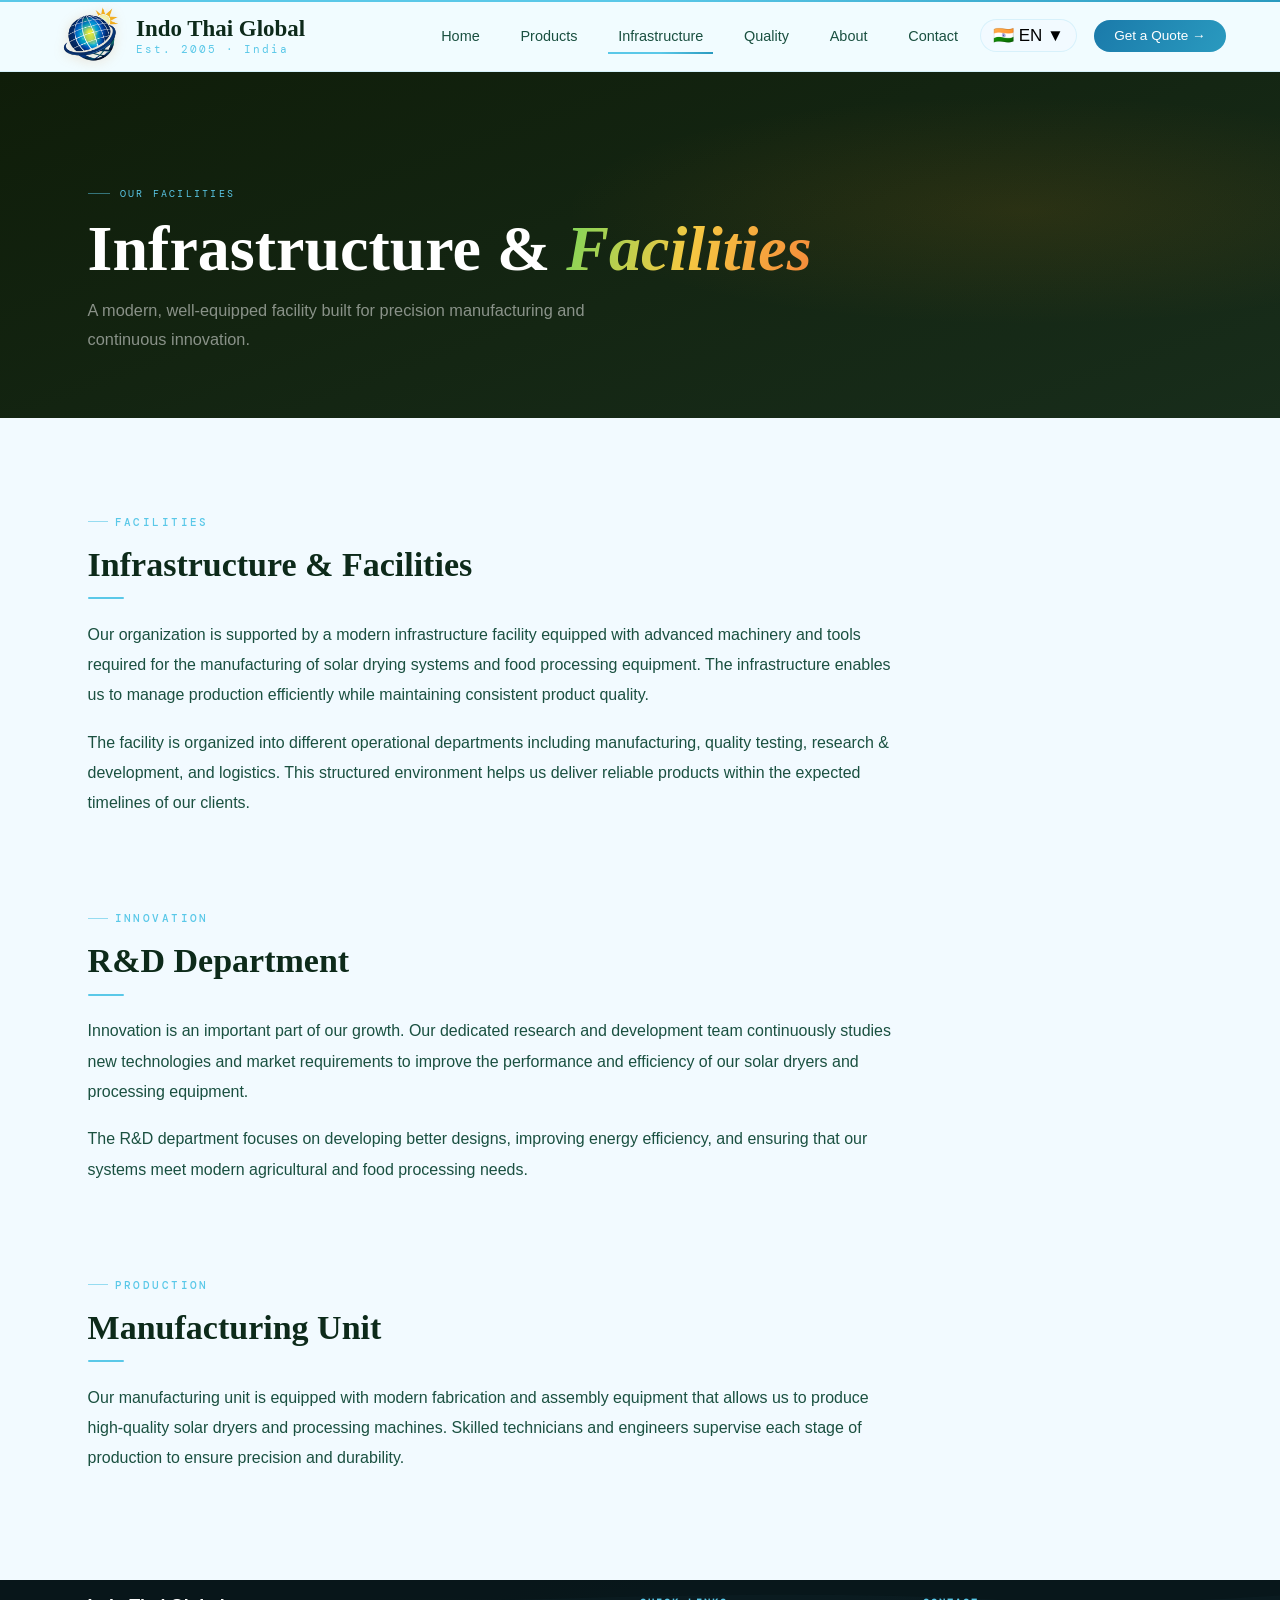
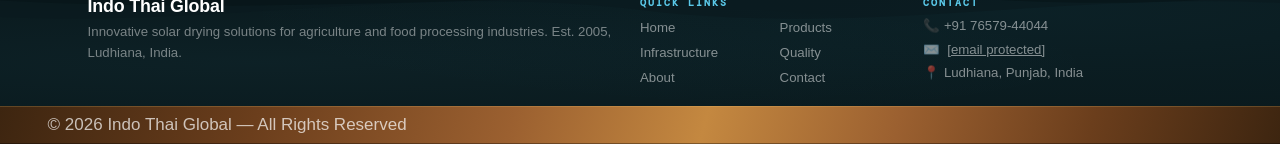
<file: infrastructure.html>
<!DOCTYPE html>
<html lang="en">
<head>
  <meta charset="UTF-8"/>
  <meta name="viewport" content="width=device-width, initial-scale=1.0"/>
  <title>Infrastructure — Indo Thai Global</title>
  <link rel="icon" href="assets/logo.png" type="image/png"/>
  <link rel="stylesheet" href="css/global.css"/>
  <link rel="stylesheet" href="css/navbar.css"/>
  <style>
    .page-hero {
      background: linear-gradient(160deg, #0f1d09 0%, #182d1b 100%);
      padding: clamp(5rem,9vw,7rem) 0 clamp(3rem,5vw,4rem);
      position: relative; overflow: hidden;
    }
    .page-hero::after {
      content: ''; position: absolute; inset: 0;
      background: radial-gradient(ellipse 60% 55% at 80% 40%, rgba(200,122,16,0.12) 0%, transparent 60%);
      pointer-events: none;
    }
    .page-hero-inner { position: relative; z-index: 1; }
    .page-hero-label {
      font-family: var(--font-mono); font-size: 0.6rem; letter-spacing: 0.22em;
      text-transform: uppercase; color: var(--amber); margin-bottom: 0.8rem;
      display: flex; align-items: center; gap: 10px;
    }
    .page-hero-label::before { content: ''; display: block; width: 22px; height: 1px; background: var(--amber); opacity: 0.5; }
    .page-hero-title {
      font-family: var(--font-serif); font-size: clamp(2.4rem,5vw,3.8rem);
      font-weight: 600; color: #fff; line-height: 1.08; margin-bottom: 0.8rem;
    }
    .page-hero-title em {
      font-style: italic;
      background: linear-gradient(108deg, #7dd65a 0%, #f5c842 50%, #f5893a 100%);
      -webkit-background-clip: text; background-clip: text; -webkit-text-fill-color: transparent;
    }
    .page-hero-sub { font-size: 0.96rem; color: rgba(255,255,255,0.5); max-width: 520px; line-height: 1.75; }

    /* infra body */
    .infra-body { padding: clamp(4rem,7vw,6rem) 0; background: var(--off-white); }
    .infra-blocks { display: flex; flex-direction: column; gap: 4rem; max-width: 820px; }

    .infra-block-title {
      font-family: var(--font-serif); font-size: clamp(1.6rem,3vw,2rem);
      font-weight: 600; color: var(--text-dark); margin-bottom: 0.4rem;
    }
    .infra-rule { width: 36px; height: 2px; background: linear-gradient(90deg, var(--green), var(--amber)); border-radius: 2px; margin: 0.8rem 0 1.2rem; }
    .infra-text {
      font-size: 0.94rem; line-height: 1.9; color: var(--text-mid); margin-bottom: 1rem;
    }
  </style>
</head>
<body>

<nav class="nav" id="nav">
  <div class="nav-accent"></div>
  <div class="nav-progress" id="navProgress"></div>
  <div class="nav-inner">
    <a href="home.html" class="nav-brand">
      <img src="assets/logo.png" alt="Indo Thai Global" class="nav-logo"/>
      <div class="nav-brand-words">
        <span class="nav-brand-name">Indo Thai Global</span>
        <span class="nav-brand-tag">Est. 2005 &middot; India</span>
      </div>
    </a>
    <div class="nav-divider"></div>
    <ul class="nav-links">
      <li><a href="home.html"          class="nav-link">Home</a></li>
      <li><a href="products.html"       class="nav-link">Products</a></li>
      <li><a href="infrastructure.html" class="nav-link active">Infrastructure</a></li>
      <li><a href="quality.html"        class="nav-link">Quality</a></li>
      <li><a href="about.html"          class="nav-link">About</a></li>
      <li><a href="contact.html"        class="nav-link">Contact</a></li>
    </ul>
    <!-- Language Switcher -->
    <div class="nav-lang" id="navLang">
      <button class="nav-lang-btn" id="langBtn" aria-label="Select language">
        <span class="nav-lang-flag" id="langFlag">🇮🇳</span>
        <span id="langCurrent">EN</span>
        <span class="nav-lang-arrow">▼</span>
      </button>
      <div class="nav-lang-dropdown" id="langDropdown">
        <div class="lang-search-wrap">
          <input class="lang-search" id="langSearch" type="text" placeholder="Search language…" autocomplete="off"/>
        </div>
        <div class="lang-options-scroll" id="langOptionsScroll">
        <div class="lang-group">
          <div class="lang-group-label">🇮🇳 Indian Languages</div>
          <button class="lang-option active" data-lang="en" data-flag="🇮🇳"><span class="lang-option-flag">🇮🇳</span><span class="lang-option-name">English</span><span class="lang-option-code">EN</span></button>
          <button class="lang-option" data-lang="hi" data-flag="🇮🇳"><span class="lang-option-flag">🇮🇳</span><span class="lang-option-name">हिन्दी</span><span class="lang-option-code">HI</span></button>
          <button class="lang-option" data-lang="pa" data-flag="🇮🇳"><span class="lang-option-flag">🇮🇳</span><span class="lang-option-name">ਪੰਜਾਬੀ</span><span class="lang-option-code">PA</span></button>
          <button class="lang-option" data-lang="bn" data-flag="🇮🇳"><span class="lang-option-flag">🇮🇳</span><span class="lang-option-name">বাংলা</span><span class="lang-option-code">BN</span></button>
          <button class="lang-option" data-lang="te" data-flag="🇮🇳"><span class="lang-option-flag">🇮🇳</span><span class="lang-option-name">తెలుగు</span><span class="lang-option-code">TE</span></button>
          <button class="lang-option" data-lang="mr" data-flag="🇮🇳"><span class="lang-option-flag">🇮🇳</span><span class="lang-option-name">मराठी</span><span class="lang-option-code">MR</span></button>
          <button class="lang-option" data-lang="ta" data-flag="🇮🇳"><span class="lang-option-flag">🇮🇳</span><span class="lang-option-name">தமிழ்</span><span class="lang-option-code">TA</span></button>
          <button class="lang-option" data-lang="gu" data-flag="🇮🇳"><span class="lang-option-flag">🇮🇳</span><span class="lang-option-name">ગુજરાતી</span><span class="lang-option-code">GU</span></button>
          <button class="lang-option" data-lang="kn" data-flag="🇮🇳"><span class="lang-option-flag">🇮🇳</span><span class="lang-option-name">ಕನ್ನಡ</span><span class="lang-option-code">KN</span></button>
          <button class="lang-option" data-lang="ml" data-flag="🇮🇳"><span class="lang-option-flag">🇮🇳</span><span class="lang-option-name">മലയാളം</span><span class="lang-option-code">ML</span></button>
          <button class="lang-option" data-lang="ur" data-flag="🇮🇳"><span class="lang-option-flag">🇮🇳</span><span class="lang-option-name">اردو</span><span class="lang-option-code">UR</span></button>
          <button class="lang-option" data-lang="or" data-flag="🇮🇳"><span class="lang-option-flag">🇮🇳</span><span class="lang-option-name">ଓଡ଼ିଆ</span><span class="lang-option-code">OR</span></button>
          <button class="lang-option" data-lang="as" data-flag="🇮🇳"><span class="lang-option-flag">🇮🇳</span><span class="lang-option-name">অসমীয়া</span><span class="lang-option-code">AS</span></button>
          <button class="lang-option" data-lang="ne" data-flag="🇳🇵"><span class="lang-option-flag">🇳🇵</span><span class="lang-option-name">नेपाली</span><span class="lang-option-code">NE</span></button>
          <button class="lang-option" data-lang="si" data-flag="🇱🇰"><span class="lang-option-flag">🇱🇰</span><span class="lang-option-name">සිංහල</span><span class="lang-option-code">SI</span></button>
        </div>
        <div class="lang-group">
          <div class="lang-group-label">🌏 Asian Languages</div>
          <button class="lang-option" data-lang="th" data-flag="🇹🇭"><span class="lang-option-flag">🇹🇭</span><span class="lang-option-name">ภาษาไทย</span><span class="lang-option-code">TH</span></button>
          <button class="lang-option" data-lang="vi" data-flag="🇻🇳"><span class="lang-option-flag">🇻🇳</span><span class="lang-option-name">Tiếng Việt</span><span class="lang-option-code">VI</span></button>
          <button class="lang-option" data-lang="id" data-flag="🇮🇩"><span class="lang-option-flag">🇮🇩</span><span class="lang-option-name">Bahasa Indonesia</span><span class="lang-option-code">ID</span></button>
          <button class="lang-option" data-lang="ms" data-flag="🇲🇾"><span class="lang-option-flag">🇲🇾</span><span class="lang-option-name">Bahasa Melayu</span><span class="lang-option-code">MS</span></button>
          <button class="lang-option" data-lang="tl" data-flag="🇵🇭"><span class="lang-option-flag">🇵🇭</span><span class="lang-option-name">Filipino</span><span class="lang-option-code">TL</span></button>
          <button class="lang-option" data-lang="my" data-flag="🇲🇲"><span class="lang-option-flag">🇲🇲</span><span class="lang-option-name">မြန်မာဘာသာ</span><span class="lang-option-code">MY</span></button>
          <button class="lang-option" data-lang="km" data-flag="🇰🇭"><span class="lang-option-flag">🇰🇭</span><span class="lang-option-name">ភាសាខ្មែរ</span><span class="lang-option-code">KM</span></button>
          <button class="lang-option" data-lang="lo" data-flag="🇱🇦"><span class="lang-option-flag">🇱🇦</span><span class="lang-option-name">ພາສາລາວ</span><span class="lang-option-code">LO</span></button>
          <button class="lang-option" data-lang="zh-CN" data-flag="🇨🇳"><span class="lang-option-flag">🇨🇳</span><span class="lang-option-name">中文 (简体)</span><span class="lang-option-code">ZH</span></button>
          <button class="lang-option" data-lang="zh-TW" data-flag="🇹🇼"><span class="lang-option-flag">🇹🇼</span><span class="lang-option-name">中文 (繁體)</span><span class="lang-option-code">TW</span></button>
          <button class="lang-option" data-lang="ja" data-flag="🇯🇵"><span class="lang-option-flag">🇯🇵</span><span class="lang-option-name">日本語</span><span class="lang-option-code">JA</span></button>
          <button class="lang-option" data-lang="ko" data-flag="🇰🇷"><span class="lang-option-flag">🇰🇷</span><span class="lang-option-name">한국어</span><span class="lang-option-code">KO</span></button>
        </div>
        <div class="lang-group">
          <div class="lang-group-label">🌍 Middle East</div>
          <button class="lang-option" data-lang="ar" data-flag="🇸🇦"><span class="lang-option-flag">🇸🇦</span><span class="lang-option-name">العربية</span><span class="lang-option-code">AR</span></button>
          <button class="lang-option" data-lang="fa" data-flag="🇮🇷"><span class="lang-option-flag">🇮🇷</span><span class="lang-option-name">فارسی</span><span class="lang-option-code">FA</span></button>
          <button class="lang-option" data-lang="tr" data-flag="🇹🇷"><span class="lang-option-flag">🇹🇷</span><span class="lang-option-name">Türkçe</span><span class="lang-option-code">TR</span></button>
          <button class="lang-option" data-lang="he" data-flag="🇮🇱"><span class="lang-option-flag">🇮🇱</span><span class="lang-option-name">עברית</span><span class="lang-option-code">HE</span></button>
          <button class="lang-option" data-lang="ku" data-flag="🇮🇶"><span class="lang-option-flag">🇮🇶</span><span class="lang-option-name">Kurdî</span><span class="lang-option-code">KU</span></button>
        </div>
        <div class="lang-group">
          <div class="lang-group-label">🌍 European</div>
          <button class="lang-option" data-lang="fr" data-flag="🇫🇷"><span class="lang-option-flag">🇫🇷</span><span class="lang-option-name">Français</span><span class="lang-option-code">FR</span></button>
          <button class="lang-option" data-lang="de" data-flag="🇩🇪"><span class="lang-option-flag">🇩🇪</span><span class="lang-option-name">Deutsch</span><span class="lang-option-code">DE</span></button>
          <button class="lang-option" data-lang="es" data-flag="🇪🇸"><span class="lang-option-flag">🇪🇸</span><span class="lang-option-name">Español</span><span class="lang-option-code">ES</span></button>
          <button class="lang-option" data-lang="pt" data-flag="🇧🇷"><span class="lang-option-flag">🇧🇷</span><span class="lang-option-name">Português</span><span class="lang-option-code">PT</span></button>
          <button class="lang-option" data-lang="it" data-flag="🇮🇹"><span class="lang-option-flag">🇮🇹</span><span class="lang-option-name">Italiano</span><span class="lang-option-code">IT</span></button>
          <button class="lang-option" data-lang="ru" data-flag="🇷🇺"><span class="lang-option-flag">🇷🇺</span><span class="lang-option-name">Русский</span><span class="lang-option-code">RU</span></button>
          <button class="lang-option" data-lang="nl" data-flag="🇳🇱"><span class="lang-option-flag">🇳🇱</span><span class="lang-option-name">Nederlands</span><span class="lang-option-code">NL</span></button>
          <button class="lang-option" data-lang="pl" data-flag="🇵🇱"><span class="lang-option-flag">🇵🇱</span><span class="lang-option-name">Polski</span><span class="lang-option-code">PL</span></button>
          <button class="lang-option" data-lang="uk" data-flag="🇺🇦"><span class="lang-option-flag">🇺🇦</span><span class="lang-option-name">Українська</span><span class="lang-option-code">UK</span></button>
          <button class="lang-option" data-lang="sv" data-flag="🇸🇪"><span class="lang-option-flag">🇸🇪</span><span class="lang-option-name">Svenska</span><span class="lang-option-code">SV</span></button>
          <button class="lang-option" data-lang="no" data-flag="🇳🇴"><span class="lang-option-flag">🇳🇴</span><span class="lang-option-name">Norsk</span><span class="lang-option-code">NO</span></button>
          <button class="lang-option" data-lang="da" data-flag="🇩🇰"><span class="lang-option-flag">🇩🇰</span><span class="lang-option-name">Dansk</span><span class="lang-option-code">DA</span></button>
          <button class="lang-option" data-lang="fi" data-flag="🇫🇮"><span class="lang-option-flag">🇫🇮</span><span class="lang-option-name">Suomi</span><span class="lang-option-code">FI</span></button>
          <button class="lang-option" data-lang="cs" data-flag="🇨🇿"><span class="lang-option-flag">🇨🇿</span><span class="lang-option-name">Čeština</span><span class="lang-option-code">CS</span></button>
          <button class="lang-option" data-lang="sk" data-flag="🇸🇰"><span class="lang-option-flag">🇸🇰</span><span class="lang-option-name">Slovenčina</span><span class="lang-option-code">SK</span></button>
          <button class="lang-option" data-lang="ro" data-flag="🇷🇴"><span class="lang-option-flag">🇷🇴</span><span class="lang-option-name">Română</span><span class="lang-option-code">RO</span></button>
          <button class="lang-option" data-lang="hu" data-flag="🇭🇺"><span class="lang-option-flag">🇭🇺</span><span class="lang-option-name">Magyar</span><span class="lang-option-code">HU</span></button>
          <button class="lang-option" data-lang="el" data-flag="🇬🇷"><span class="lang-option-flag">🇬🇷</span><span class="lang-option-name">Ελληνικά</span><span class="lang-option-code">EL</span></button>
          <button class="lang-option" data-lang="bg" data-flag="🇧🇬"><span class="lang-option-flag">🇧🇬</span><span class="lang-option-name">Български</span><span class="lang-option-code">BG</span></button>
          <button class="lang-option" data-lang="hr" data-flag="🇭🇷"><span class="lang-option-flag">🇭🇷</span><span class="lang-option-name">Hrvatski</span><span class="lang-option-code">HR</span></button>
          <button class="lang-option" data-lang="sr" data-flag="🇷🇸"><span class="lang-option-flag">🇷🇸</span><span class="lang-option-name">Српски</span><span class="lang-option-code">SR</span></button>
          <button class="lang-option" data-lang="lt" data-flag="🇱🇹"><span class="lang-option-flag">🇱🇹</span><span class="lang-option-name">Lietuvių</span><span class="lang-option-code">LT</span></button>
          <button class="lang-option" data-lang="lv" data-flag="🇱🇻"><span class="lang-option-flag">🇱🇻</span><span class="lang-option-name">Latviešu</span><span class="lang-option-code">LV</span></button>
          <button class="lang-option" data-lang="et" data-flag="🇪🇪"><span class="lang-option-flag">🇪🇪</span><span class="lang-option-name">Eesti</span><span class="lang-option-code">ET</span></button>
          <button class="lang-option" data-lang="ka" data-flag="🇬🇪"><span class="lang-option-flag">🇬🇪</span><span class="lang-option-name">ქართული</span><span class="lang-option-code">KA</span></button>
          <button class="lang-option" data-lang="az" data-flag="🇦🇿"><span class="lang-option-flag">🇦🇿</span><span class="lang-option-name">Azərbaycan</span><span class="lang-option-code">AZ</span></button>
          <button class="lang-option" data-lang="hy" data-flag="🇦🇲"><span class="lang-option-flag">🇦🇲</span><span class="lang-option-name">Հայերեն</span><span class="lang-option-code">HY</span></button>
        </div>
        <div class="lang-group">
          <div class="lang-group-label">🌍 African</div>
          <button class="lang-option" data-lang="sw" data-flag="🇰🇪"><span class="lang-option-flag">🇰🇪</span><span class="lang-option-name">Kiswahili</span><span class="lang-option-code">SW</span></button>
          <button class="lang-option" data-lang="am" data-flag="🇪🇹"><span class="lang-option-flag">🇪🇹</span><span class="lang-option-name">አማርኛ</span><span class="lang-option-code">AM</span></button>
          <button class="lang-option" data-lang="ha" data-flag="🇳🇬"><span class="lang-option-flag">🇳🇬</span><span class="lang-option-name">Hausa</span><span class="lang-option-code">HA</span></button>
          <button class="lang-option" data-lang="yo" data-flag="🇳🇬"><span class="lang-option-flag">🇳🇬</span><span class="lang-option-name">Yorùbá</span><span class="lang-option-code">YO</span></button>
          <button class="lang-option" data-lang="ig" data-flag="🇳🇬"><span class="lang-option-flag">🇳🇬</span><span class="lang-option-name">Igbo</span><span class="lang-option-code">IG</span></button>
          <button class="lang-option" data-lang="so" data-flag="🇸🇴"><span class="lang-option-flag">🇸🇴</span><span class="lang-option-name">Soomaali</span><span class="lang-option-code">SO</span></button>
          <button class="lang-option" data-lang="zu" data-flag="🇿🇦"><span class="lang-option-flag">🇿🇦</span><span class="lang-option-name">isiZulu</span><span class="lang-option-code">ZU</span></button>
          <button class="lang-option" data-lang="af" data-flag="🇿🇦"><span class="lang-option-flag">🇿🇦</span><span class="lang-option-name">Afrikaans</span><span class="lang-option-code">AF</span></button>
        </div>
        </div>
      </div>
    </div>
    <a href="quote.html" class="nav-cta">Get a Quote <span class="cta-arrow">→</span></a>
    <button class="nav-burger" id="burger" aria-label="Toggle navigation" aria-expanded="false">
      <span class="burger-line"></span><span class="burger-line"></span><span class="burger-line"></span>
    </button>
  </div>
</nav>
<div class="nav-drawer" id="drawer">
  <ul class="drawer-links">
    <li><a href="home.html"          class="drawer-link">Home          <span class="drawer-arrow">›</span></a></li>
    <li><a href="products.html"       class="drawer-link">Products      <span class="drawer-arrow">›</span></a></li>
    <li><a href="infrastructure.html" class="drawer-link">Infrastructure <span class="drawer-arrow">›</span></a></li>
    <li><a href="quality.html"        class="drawer-link">Quality       <span class="drawer-arrow">›</span></a></li>
    <li><a href="about.html"          class="drawer-link">About         <span class="drawer-arrow">›</span></a></li>
    <li><a href="contact.html"        class="drawer-link">Contact       <span class="drawer-arrow">›</span></a></li>
  </ul>
  <div class="drawer-cta-wrap"><a href="quote.html" class="drawer-cta">Get a Quote →</a></div>
</div>

<main class="page-body">

  <section class="page-hero">
    <div class="container page-hero-inner">
      <div class="page-hero-label">Our Facilities</div>
      <h1 class="page-hero-title">Infrastructure &amp; <em>Facilities</em></h1>
      <p class="page-hero-sub">A modern, well-equipped facility built for precision manufacturing and continuous innovation.</p>
    </div>
  </section>

  <section class="infra-body">
    <div class="container">
      <div class="infra-blocks">

        <div>
          <div class="section-label">Facilities</div>
          <h2 class="infra-block-title">Infrastructure &amp; Facilities</h2>
          <div class="infra-rule"></div>
          <p class="infra-text">Our organization is supported by a modern infrastructure facility equipped with advanced machinery and tools required for the manufacturing of solar drying systems and food processing equipment. The infrastructure enables us to manage production efficiently while maintaining consistent product quality.</p>
          <p class="infra-text">The facility is organized into different operational departments including manufacturing, quality testing, research &amp; development, and logistics. This structured environment helps us deliver reliable products within the expected timelines of our clients.</p>
        </div>

        <div>
          <div class="section-label">Innovation</div>
          <h2 class="infra-block-title">R&amp;D Department</h2>
          <div class="infra-rule"></div>
          <p class="infra-text">Innovation is an important part of our growth. Our dedicated research and development team continuously studies new technologies and market requirements to improve the performance and efficiency of our solar dryers and processing equipment.</p>
          <p class="infra-text">The R&amp;D department focuses on developing better designs, improving energy efficiency, and ensuring that our systems meet modern agricultural and food processing needs.</p>
        </div>

        <div>
          <div class="section-label">Production</div>
          <h2 class="infra-block-title">Manufacturing Unit</h2>
          <div class="infra-rule"></div>
          <p class="infra-text">Our manufacturing unit is equipped with modern fabrication and assembly equipment that allows us to produce high-quality solar dryers and processing machines. Skilled technicians and engineers supervise each stage of production to ensure precision and durability.</p>
        </div>

      </div>
    </div>
  </section>

</main>

<footer class="site-footer">
  <div class="container footer-grid">
    <div class="footer-col">
      <h3 class="footer-brand">Indo Thai Global</h3>
      <p class="footer-text">Innovative solar drying solutions for agriculture and food processing industries. Est. 2005, Ludhiana, India.</p>
    </div>
    <div class="footer-col">
      <h4 class="footer-title">Quick Links</h4>
      <ul class="footer-links">
        <li><a href="home.html">Home</a></li>
        <li><a href="products.html">Products</a></li>
        <li><a href="infrastructure.html">Infrastructure</a></li>
        <li><a href="quality.html">Quality</a></li>
        <li><a href="about.html">About</a></li>
        <li><a href="contact.html">Contact</a></li>
      </ul>
    </div>
    <div class="footer-col">
      <h4 class="footer-title">Contact</h4>
      <div class="footer-contact-item">📞 +91 76579-44044</div>
      <div class="footer-contact-item">✉️ <a href="/cdn-cgi/l/email-protection" class="__cf_email__" data-cfemail="e0898e868fa0898e848f94888189878c8f82818cce838f8d">[email&#160;protected]</a></div>
      <div class="footer-contact-item">📍 Ludhiana, Punjab, India</div>
    </div>
  </div>
  <div class="footer-bottom">
    <p>&copy; 2026 Indo Thai Global &mdash; All Rights Reserved</p>
  </div>
</footer>

<!-- Google Translate (hidden) -->
<div id="google_translate_element" style="display:none"></div>
<script>
function googleTranslateElementInit(){
  new google.translate.TranslateElement({pageLanguage:'en',autoDisplay:false},'google_translate_element');
}
</script>
<script src="//translate.google.com/translate_a/element.js?cb=googleTranslateElementInit"></script>

<script src="js/navbar.js"></script>

</body>
</html>
</file>
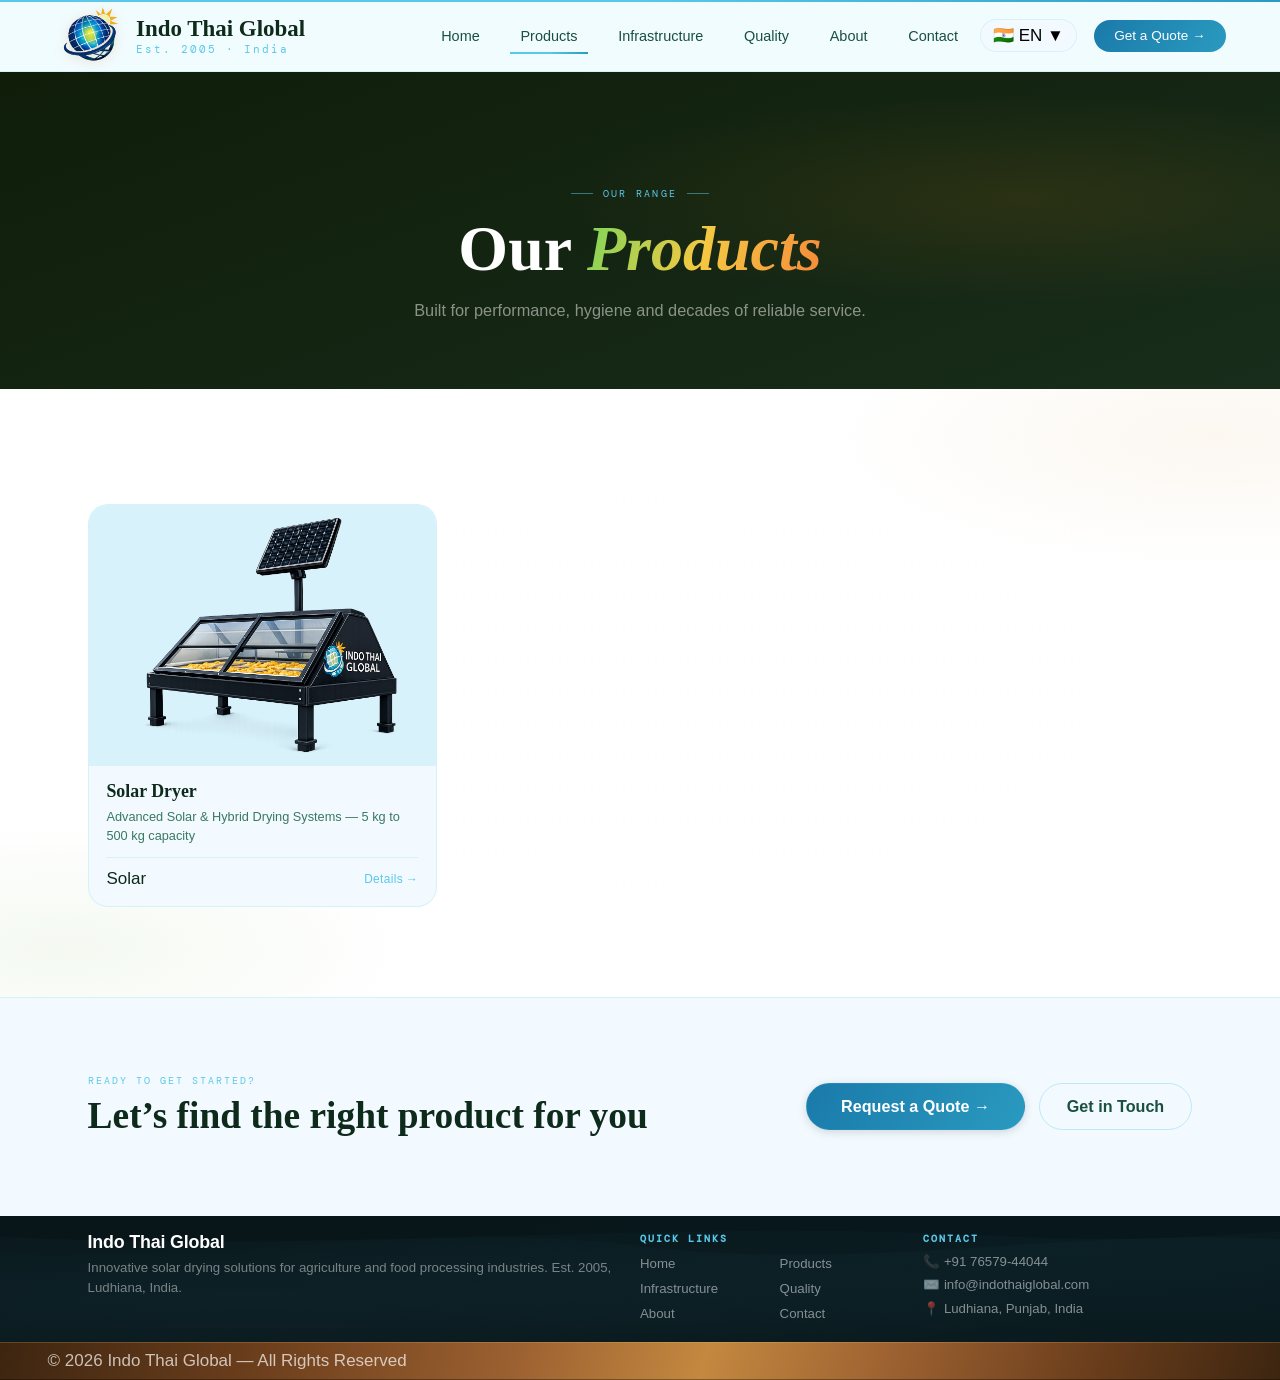
<file: products.html>
<!DOCTYPE html>
<html lang="en">
<head>
  <meta charset="UTF-8"/>
  <meta name="viewport" content="width=device-width, initial-scale=1.0"/>
  <title>Products — Indo Thai Global</title>
  <meta name="description" content="Explore Indo Thai Global's full range of solar dryers and food processing equipment."/>
  <link rel="icon" href="assets/logo.png" type="image/png"/>
  <link rel="stylesheet" href="css/global.css"/>
  <link rel="stylesheet" href="css/navbar.css"/>
  <link rel="stylesheet" href="css/products.css"/>
  <style>
    .page-hero {
      background: linear-gradient(160deg, #0f1d09 0%, #182d1b 100%);
      padding: clamp(5rem,9vw,7rem) 0 clamp(3rem,5vw,4rem);
      position: relative; overflow: hidden;
    }
    .page-hero::after {
      content: ''; position: absolute; inset: 0;
      background: radial-gradient(ellipse 60% 55% at 80% 40%, rgba(200,122,16,0.12) 0%, transparent 60%);
      pointer-events: none;
    }
    .page-hero-inner { position: relative; z-index: 1; text-align: center; }
    .page-hero-label {
      font-family: var(--font-mono); font-size: 0.6rem; letter-spacing: 0.22em;
      text-transform: uppercase; color: var(--amber); margin-bottom: 0.8rem;
      display: flex; align-items: center; justify-content: center; gap: 10px;
    }
    .page-hero-label::before,
    .page-hero-label::after { content: ''; display: block; width: 22px; height: 1px; background: var(--amber); opacity: 0.5; }
    .page-hero-title {
      font-family: var(--font-serif); font-size: clamp(2.4rem,5vw,3.8rem);
      font-weight: 600; color: #fff; line-height: 1.08; margin-bottom: 0.8rem;
    }
    .page-hero-title em {
      font-style: italic;
      background: linear-gradient(108deg, #7dd65a 0%, #f5c842 50%, #f5893a 100%);
      -webkit-background-clip: text; background-clip: text; -webkit-text-fill-color: transparent;
    }
    .page-hero-sub { font-size: 0.96rem; color: rgba(255,255,255,0.5); max-width: 520px; margin: 0 auto; line-height: 1.75; }

    /* CTA strip */
    .cta-strip { background: var(--off-white); border-top: 1px solid var(--border); padding: clamp(3rem,6vw,5rem) 0; }
    .cta-strip-inner { display: flex; align-items: center; justify-content: space-between; gap: 2rem; flex-wrap: wrap; }
    .cta-strip-label { font-family: var(--font-mono); font-size: 0.6rem; letter-spacing: 0.2em; text-transform: uppercase; color: var(--amber); margin-bottom: 0.4rem; }
    .cta-strip-title { font-family: var(--font-serif); font-size: clamp(1.5rem,3vw,2.2rem); font-weight: 600; color: var(--text-dark); line-height: 1.2; }
    .cta-strip-btns { display: flex; gap: 0.8rem; flex-wrap: wrap; }
  </style>
</head>
<body>

<nav class="nav" id="nav">
  <div class="nav-accent"></div>
  <div class="nav-progress" id="navProgress"></div>
  <div class="nav-inner">
    <a href="home.html" class="nav-brand">
      <img src="assets/logo.png" alt="Indo Thai Global" class="nav-logo"/>
      <div class="nav-brand-words">
        <span class="nav-brand-name">Indo Thai Global</span>
        <span class="nav-brand-tag">Est. 2005 &middot; India</span>
      </div>
    </a>
    <div class="nav-divider"></div>
    <ul class="nav-links">
      <li><a href="home.html"          class="nav-link">Home</a></li>
      <li><a href="products.html"       class="nav-link active">Products</a></li>
      <li><a href="infrastructure.html" class="nav-link">Infrastructure</a></li>
      <li><a href="quality.html"        class="nav-link">Quality</a></li>
      <li><a href="about.html"          class="nav-link">About</a></li>
      <li><a href="contact.html"        class="nav-link">Contact</a></li>
    </ul>
    <!-- Language Switcher -->
    <div class="nav-lang" id="navLang">
      <button class="nav-lang-btn" id="langBtn" aria-label="Select language">
        <span class="nav-lang-flag" id="langFlag">🇮🇳</span>
        <span id="langCurrent">EN</span>
        <span class="nav-lang-arrow">▼</span>
      </button>
      <div class="nav-lang-dropdown" id="langDropdown">
        <div class="lang-search-wrap">
          <input class="lang-search" id="langSearch" type="text" placeholder="Search language…" autocomplete="off"/>
        </div>
        <div class="lang-options-scroll" id="langOptionsScroll">
        <div class="lang-group">
          <div class="lang-group-label">🇮🇳 Indian Languages</div>
          <button class="lang-option active" data-lang="en" data-flag="🇮🇳"><span class="lang-option-flag">🇮🇳</span><span class="lang-option-name">English</span><span class="lang-option-code">EN</span></button>
          <button class="lang-option" data-lang="hi" data-flag="🇮🇳"><span class="lang-option-flag">🇮🇳</span><span class="lang-option-name">हिन्दी</span><span class="lang-option-code">HI</span></button>
          <button class="lang-option" data-lang="pa" data-flag="🇮🇳"><span class="lang-option-flag">🇮🇳</span><span class="lang-option-name">ਪੰਜਾਬੀ</span><span class="lang-option-code">PA</span></button>
          <button class="lang-option" data-lang="bn" data-flag="🇮🇳"><span class="lang-option-flag">🇮🇳</span><span class="lang-option-name">বাংলা</span><span class="lang-option-code">BN</span></button>
          <button class="lang-option" data-lang="te" data-flag="🇮🇳"><span class="lang-option-flag">🇮🇳</span><span class="lang-option-name">తెలుగు</span><span class="lang-option-code">TE</span></button>
          <button class="lang-option" data-lang="mr" data-flag="🇮🇳"><span class="lang-option-flag">🇮🇳</span><span class="lang-option-name">मराठी</span><span class="lang-option-code">MR</span></button>
          <button class="lang-option" data-lang="ta" data-flag="🇮🇳"><span class="lang-option-flag">🇮🇳</span><span class="lang-option-name">தமிழ்</span><span class="lang-option-code">TA</span></button>
          <button class="lang-option" data-lang="gu" data-flag="🇮🇳"><span class="lang-option-flag">🇮🇳</span><span class="lang-option-name">ગુજરાતી</span><span class="lang-option-code">GU</span></button>
          <button class="lang-option" data-lang="kn" data-flag="🇮🇳"><span class="lang-option-flag">🇮🇳</span><span class="lang-option-name">ಕನ್ನಡ</span><span class="lang-option-code">KN</span></button>
          <button class="lang-option" data-lang="ml" data-flag="🇮🇳"><span class="lang-option-flag">🇮🇳</span><span class="lang-option-name">മലയാളം</span><span class="lang-option-code">ML</span></button>
          <button class="lang-option" data-lang="ur" data-flag="🇮🇳"><span class="lang-option-flag">🇮🇳</span><span class="lang-option-name">اردو</span><span class="lang-option-code">UR</span></button>
          <button class="lang-option" data-lang="ne" data-flag="🇳🇵"><span class="lang-option-flag">🇳🇵</span><span class="lang-option-name">नेपाली</span><span class="lang-option-code">NE</span></button>
          <button class="lang-option" data-lang="si" data-flag="🇱🇰"><span class="lang-option-flag">🇱🇰</span><span class="lang-option-name">සිංහල</span><span class="lang-option-code">SI</span></button>
        </div>
        <div class="lang-group">
          <div class="lang-group-label">🌏 Asian Languages</div>
          <button class="lang-option" data-lang="th" data-flag="🇹🇭"><span class="lang-option-flag">🇹🇭</span><span class="lang-option-name">ภาษาไทย</span><span class="lang-option-code">TH</span></button>
          <button class="lang-option" data-lang="vi" data-flag="🇻🇳"><span class="lang-option-flag">🇻🇳</span><span class="lang-option-name">Tiếng Việt</span><span class="lang-option-code">VI</span></button>
          <button class="lang-option" data-lang="id" data-flag="🇮🇩"><span class="lang-option-flag">🇮🇩</span><span class="lang-option-name">Bahasa Indonesia</span><span class="lang-option-code">ID</span></button>
          <button class="lang-option" data-lang="ms" data-flag="🇲🇾"><span class="lang-option-flag">🇲🇾</span><span class="lang-option-name">Bahasa Melayu</span><span class="lang-option-code">MS</span></button>
          <button class="lang-option" data-lang="tl" data-flag="🇵🇭"><span class="lang-option-flag">🇵🇭</span><span class="lang-option-name">Filipino</span><span class="lang-option-code">TL</span></button>
          <button class="lang-option" data-lang="zh-CN" data-flag="🇨🇳"><span class="lang-option-flag">🇨🇳</span><span class="lang-option-name">中文 (简体)</span><span class="lang-option-code">ZH</span></button>
          <button class="lang-option" data-lang="zh-TW" data-flag="🇹🇼"><span class="lang-option-flag">🇹🇼</span><span class="lang-option-name">中文 (繁體)</span><span class="lang-option-code">TW</span></button>
          <button class="lang-option" data-lang="ja" data-flag="🇯🇵"><span class="lang-option-flag">🇯🇵</span><span class="lang-option-name">日本語</span><span class="lang-option-code">JA</span></button>
          <button class="lang-option" data-lang="ko" data-flag="🇰🇷"><span class="lang-option-flag">🇰🇷</span><span class="lang-option-name">한국어</span><span class="lang-option-code">KO</span></button>
        </div>
        <div class="lang-group">
          <div class="lang-group-label">🌍 Middle East</div>
          <button class="lang-option" data-lang="ar" data-flag="🇸🇦"><span class="lang-option-flag">🇸🇦</span><span class="lang-option-name">العربية</span><span class="lang-option-code">AR</span></button>
          <button class="lang-option" data-lang="fa" data-flag="🇮🇷"><span class="lang-option-flag">🇮🇷</span><span class="lang-option-name">فارسی</span><span class="lang-option-code">FA</span></button>
          <button class="lang-option" data-lang="tr" data-flag="🇹🇷"><span class="lang-option-flag">🇹🇷</span><span class="lang-option-name">Türkçe</span><span class="lang-option-code">TR</span></button>
          <button class="lang-option" data-lang="he" data-flag="🇮🇱"><span class="lang-option-flag">🇮🇱</span><span class="lang-option-name">עברית</span><span class="lang-option-code">HE</span></button>
        </div>
        <div class="lang-group">
          <div class="lang-group-label">🌍 European</div>
          <button class="lang-option" data-lang="fr" data-flag="🇫🇷"><span class="lang-option-flag">🇫🇷</span><span class="lang-option-name">Français</span><span class="lang-option-code">FR</span></button>
          <button class="lang-option" data-lang="de" data-flag="🇩🇪"><span class="lang-option-flag">🇩🇪</span><span class="lang-option-name">Deutsch</span><span class="lang-option-code">DE</span></button>
          <button class="lang-option" data-lang="es" data-flag="🇪🇸"><span class="lang-option-flag">🇪🇸</span><span class="lang-option-name">Español</span><span class="lang-option-code">ES</span></button>
          <button class="lang-option" data-lang="pt" data-flag="🇧🇷"><span class="lang-option-flag">🇧🇷</span><span class="lang-option-name">Português</span><span class="lang-option-code">PT</span></button>
          <button class="lang-option" data-lang="it" data-flag="🇮🇹"><span class="lang-option-flag">🇮🇹</span><span class="lang-option-name">Italiano</span><span class="lang-option-code">IT</span></button>
          <button class="lang-option" data-lang="ru" data-flag="🇷🇺"><span class="lang-option-flag">🇷🇺</span><span class="lang-option-name">Русский</span><span class="lang-option-code">RU</span></button>
          <button class="lang-option" data-lang="nl" data-flag="🇳🇱"><span class="lang-option-flag">🇳🇱</span><span class="lang-option-name">Nederlands</span><span class="lang-option-code">NL</span></button>
          <button class="lang-option" data-lang="pl" data-flag="🇵🇱"><span class="lang-option-flag">🇵🇱</span><span class="lang-option-name">Polski</span><span class="lang-option-code">PL</span></button>
          <button class="lang-option" data-lang="sv" data-flag="🇸🇪"><span class="lang-option-flag">🇸🇪</span><span class="lang-option-name">Svenska</span><span class="lang-option-code">SV</span></button>
          <button class="lang-option" data-lang="el" data-flag="🇬🇷"><span class="lang-option-flag">🇬🇷</span><span class="lang-option-name">Ελληνικά</span><span class="lang-option-code">EL</span></button>
        </div>
        <div class="lang-group">
          <div class="lang-group-label">🌍 African</div>
          <button class="lang-option" data-lang="sw" data-flag="🇰🇪"><span class="lang-option-flag">🇰🇪</span><span class="lang-option-name">Kiswahili</span><span class="lang-option-code">SW</span></button>
          <button class="lang-option" data-lang="am" data-flag="🇪🇹"><span class="lang-option-flag">🇪🇹</span><span class="lang-option-name">አማርኛ</span><span class="lang-option-code">AM</span></button>
          <button class="lang-option" data-lang="af" data-flag="🇿🇦"><span class="lang-option-flag">🇿🇦</span><span class="lang-option-name">Afrikaans</span><span class="lang-option-code">AF</span></button>
        </div>
        </div>
      </div>
    </div>
    <a href="quote.html" class="nav-cta">Get a Quote <span class="cta-arrow">→</span></a>
    <button class="nav-burger" id="burger" aria-label="Toggle navigation" aria-expanded="false">
      <span class="burger-line"></span><span class="burger-line"></span><span class="burger-line"></span>
    </button>
  </div>
</nav>

<div class="nav-drawer" id="drawer">
  <ul class="drawer-links">
    <li><a href="home.html"          class="drawer-link">Home          <span class="drawer-arrow">›</span></a></li>
    <li><a href="products.html"       class="drawer-link">Products      <span class="drawer-arrow">›</span></a></li>
    <li><a href="infrastructure.html" class="drawer-link">Infrastructure <span class="drawer-arrow">›</span></a></li>
    <li><a href="quality.html"        class="drawer-link">Quality       <span class="drawer-arrow">›</span></a></li>
    <li><a href="about.html"          class="drawer-link">About         <span class="drawer-arrow">›</span></a></li>
    <li><a href="contact.html"        class="drawer-link">Contact       <span class="drawer-arrow">›</span></a></li>
  </ul>
  <div class="drawer-cta-wrap"><a href="quote.html" class="drawer-cta">Get a Quote →</a></div>
</div>

<main class="page-body">

  <section class="page-hero">
    <div class="container page-hero-inner">
      <div class="page-hero-label">Our Range</div>
      <h1 class="page-hero-title">Our <em>Products</em></h1>
      <p class="page-hero-sub">Built for performance, hygiene and decades of reliable service.</p>
    </div>
  </section>

  <section class="products-section" id="products">
    <div class="container">
      <div class="products-grid" id="productsGrid"></div>
    </div>
  </section>

  <section class="cta-strip">
    <div class="container">
      <div class="cta-strip-inner">
        <div>
          <p class="cta-strip-label">Ready to get started?</p>
          <h2 class="cta-strip-title">Let’s find the right product for you</h2>
        </div>
        <div class="cta-strip-btns">
          <a href="quote.html"   class="btn btn-dark">Request a Quote →</a>
          <a href="contact.html" class="btn btn-ghost">Get in Touch</a>
        </div>
      </div>
    </div>
  </section>

</main>

<footer class="site-footer">
  <div class="container footer-grid">
    <div class="footer-col">
      <h3 class="footer-brand">Indo Thai Global</h3>
      <p class="footer-text">Innovative solar drying solutions for agriculture and food processing industries. Est. 2005, Ludhiana, India.</p>
    </div>
    <div class="footer-col">
      <h4 class="footer-title">Quick Links</h4>
      <ul class="footer-links">
        <li><a href="home.html">Home</a></li>
        <li><a href="products.html">Products</a></li>
        <li><a href="infrastructure.html">Infrastructure</a></li>
        <li><a href="quality.html">Quality</a></li>
        <li><a href="about.html">About</a></li>
        <li><a href="contact.html">Contact</a></li>
      </ul>
    </div>
    <div class="footer-col">
      <h4 class="footer-title">Contact</h4>
      <div class="footer-contact-item">📞 +91 76579-44044</div>
      <div class="footer-contact-item">✉️ info@indothaiglobal.com</div>
      <div class="footer-contact-item">📍 Ludhiana, Punjab, India</div>
    </div>
  </div>
  <div class="footer-bottom"><p>© 2026 Indo Thai Global — All Rights Reserved</p></div>
</footer>

<!-- Google Translate (hidden) -->
<div id="google_translate_element" style="display:none"></div>
<script>
function googleTranslateElementInit(){
  new google.translate.TranslateElement({pageLanguage:'en',autoDisplay:false},'google_translate_element');
}
</script>
<script src="//translate.google.com/translate_a/element.js?cb=googleTranslateElementInit"></script>

<script src="js/navbar.js"></script>
<script src="js/products.js"></script>

</body>
</html>
</file>
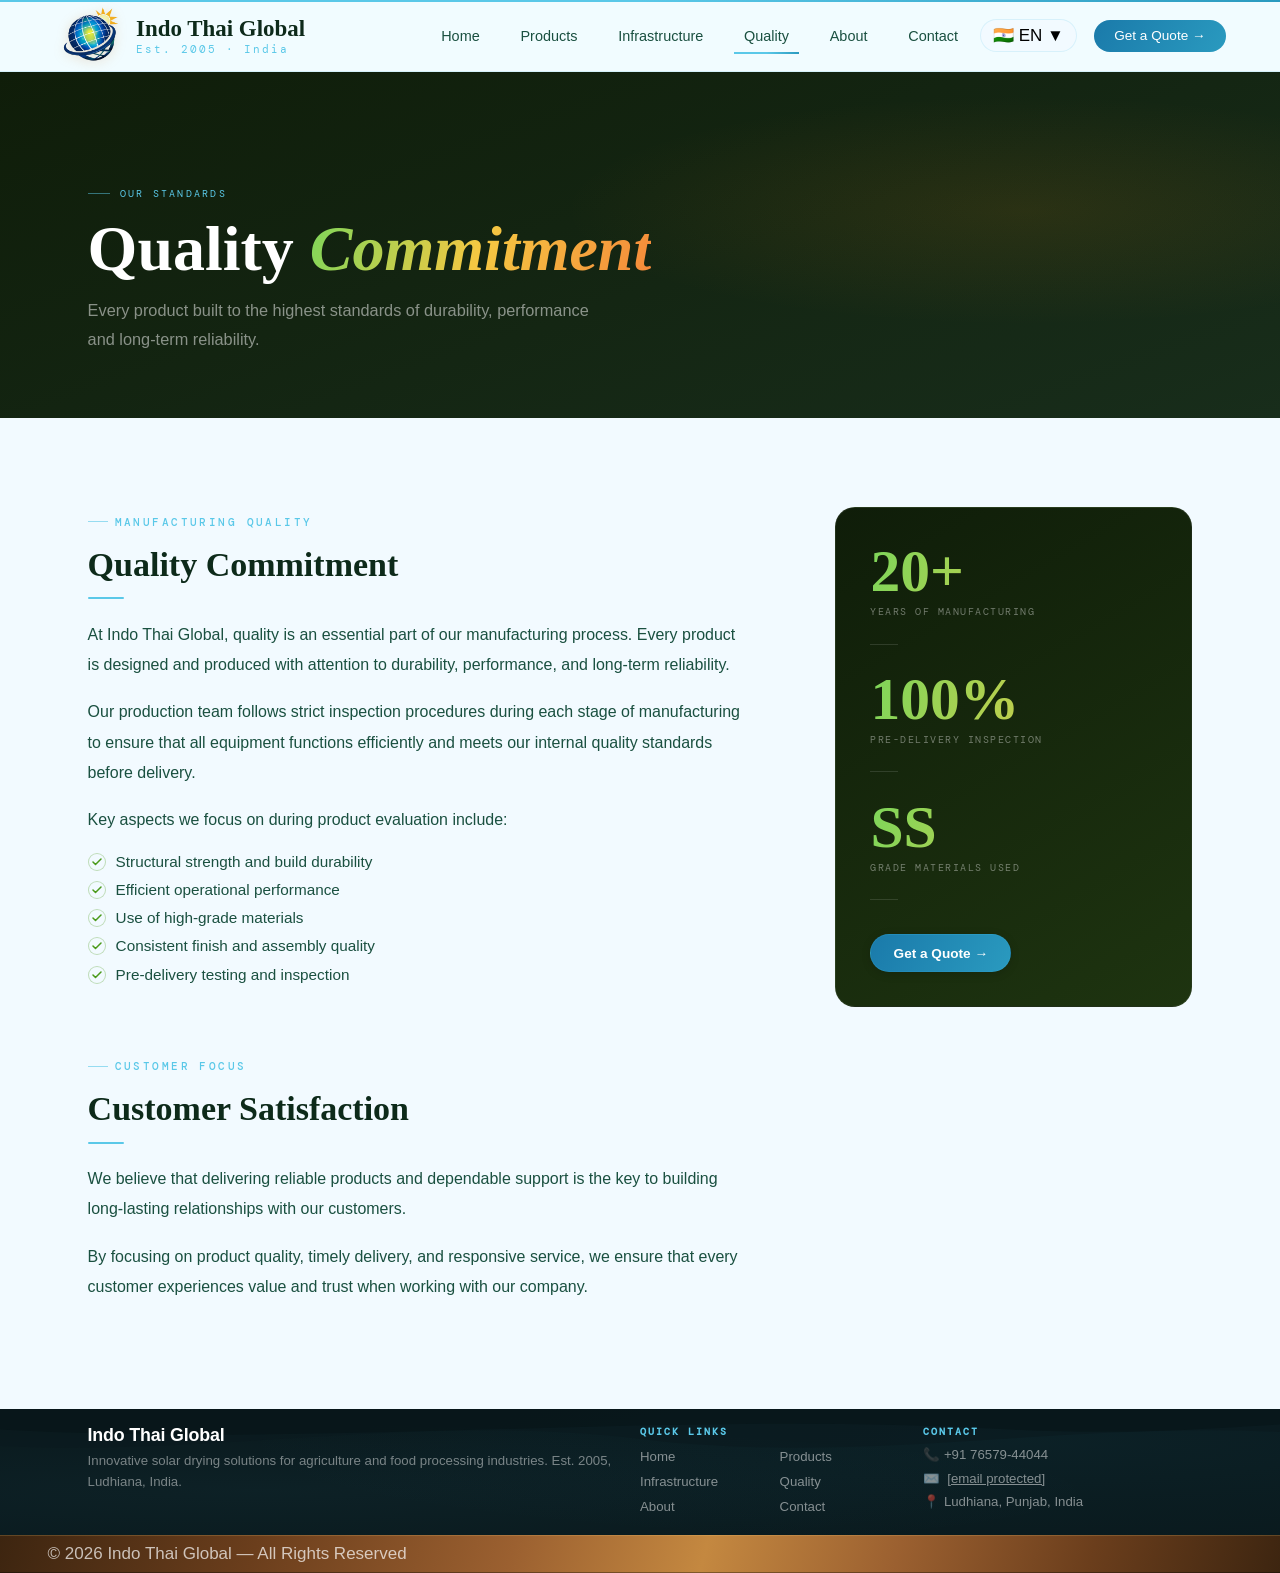
<file: quality.html>
<!DOCTYPE html>
<html lang="en">
<head>
  <meta charset="UTF-8"/>
  <meta name="viewport" content="width=device-width, initial-scale=1.0"/>
  <title>Quality — Indo Thai Global</title>
  <link rel="icon" href="assets/logo.png" type="image/png"/>
  <link rel="stylesheet" href="css/global.css"/>
  <link rel="stylesheet" href="css/navbar.css"/>
  <style>
    .page-hero {
      background: linear-gradient(160deg, #0f1d09 0%, #182d1b 100%);
      padding: clamp(5rem,9vw,7rem) 0 clamp(3rem,5vw,4rem);
      position: relative; overflow: hidden;
    }
    .page-hero::after {
      content: ''; position: absolute; inset: 0;
      background: radial-gradient(ellipse 60% 55% at 80% 40%, rgba(200,122,16,0.12) 0%, transparent 60%);
      pointer-events: none;
    }
    .page-hero-inner { position: relative; z-index: 1; }
    .page-hero-label {
      font-family: var(--font-mono); font-size: 0.6rem; letter-spacing: 0.22em;
      text-transform: uppercase; color: var(--amber); margin-bottom: 0.8rem;
      display: flex; align-items: center; gap: 10px;
    }
    .page-hero-label::before { content: ''; display: block; width: 22px; height: 1px; background: var(--amber); opacity: 0.5; }
    .page-hero-title {
      font-family: var(--font-serif); font-size: clamp(2.4rem,5vw,3.8rem);
      font-weight: 600; color: #fff; line-height: 1.08; margin-bottom: 0.8rem;
    }
    .page-hero-title em {
      font-style: italic;
      background: linear-gradient(108deg, #7dd65a 0%, #f5c842 50%, #f5893a 100%);
      -webkit-background-clip: text; background-clip: text; -webkit-text-fill-color: transparent;
    }
    .page-hero-sub { font-size: 0.96rem; color: rgba(255,255,255,0.5); max-width: 520px; line-height: 1.75; }

    /* quality body */
    .quality-body { padding: clamp(4rem,7vw,6rem) 0; background: var(--off-white); }
    .quality-grid { display: grid; grid-template-columns: 1.3fr 0.7fr; gap: 5rem; align-items: start; }

    .quality-block-title {
      font-family: var(--font-serif); font-size: clamp(1.6rem,3vw,2rem);
      font-weight: 600; color: var(--text-dark); margin-bottom: 0.4rem;
    }
    .quality-rule { width: 36px; height: 2px; background: linear-gradient(90deg, var(--green), var(--amber)); border-radius: 2px; margin: 0.8rem 0 1.2rem; }
    .quality-text { font-size: 0.94rem; line-height: 1.9; color: var(--text-mid); margin-bottom: 1rem; }

    .quality-checklist {
      list-style: none; padding: 0;
      display: flex; flex-direction: column; gap: 0.6rem;
      margin: 1rem 0 1.5rem;
    }
    .quality-checklist li {
      display: flex; align-items: center; gap: 10px;
      font-size: 0.9rem; color: var(--text-mid);
    }
    .quality-checklist li::before {
      content: '';
      width: 18px; height: 18px;
      border-radius: 50%;
      background: var(--green-bg);
      border: 1px solid rgba(74,154,26,0.3);
      display: flex; align-items: center; justify-content: center;
      flex-shrink: 0;
      background-image: url("data:image/svg+xml,%3Csvg width='10' height='8' viewBox='0 0 10 8' fill='none' xmlns='http://www.w3.org/2000/svg'%3E%3Cpath d='M1 4L3.5 6.5L9 1' stroke='%234a9a1a' stroke-width='1.5' stroke-linecap='round' stroke-linejoin='round'/%3E%3C/svg%3E");
      background-repeat: no-repeat;
      background-position: center;
    }

    .quality-card {
      background: linear-gradient(150deg, #0f1d09 0%, #1e3410 100%);
      border-radius: var(--r-lg);
      padding: 2rem;
      border: 1px solid rgba(255,255,255,0.06);
    }
    .qc-num {
      font-family: var(--font-serif);
      font-size: 3.5rem; font-weight: 600;
      line-height: 1; margin-bottom: 0.2rem;
      background: linear-gradient(108deg, #7dd65a 0%, #f5c842 100%);
      -webkit-background-clip: text; background-clip: text; -webkit-text-fill-color: transparent;
    }
    .qc-label { font-family: var(--font-mono); font-size: 0.58rem; letter-spacing: 0.15em; text-transform: uppercase; color: rgba(255,255,255,0.4); margin-bottom: 1.5rem; }
    .qc-divider { width: 28px; height: 1px; background: rgba(255,255,255,0.12); margin-bottom: 1.5rem; }

    .section-2 { margin-top: 4rem; }

    @media (max-width: 800px) { .quality-grid { grid-template-columns: 1fr; gap: 2.5rem; } }
  </style>
</head>
<body>

<nav class="nav" id="nav">
  <div class="nav-accent"></div>
  <div class="nav-progress" id="navProgress"></div>
  <div class="nav-inner">
    <a href="home.html" class="nav-brand">
      <img src="assets/logo.png" alt="Indo Thai Global" class="nav-logo"/>
      <div class="nav-brand-words">
        <span class="nav-brand-name">Indo Thai Global</span>
        <span class="nav-brand-tag">Est. 2005 &middot; India</span>
      </div>
    </a>
    <div class="nav-divider"></div>
    <ul class="nav-links">
      <li><a href="home.html"          class="nav-link">Home</a></li>
      <li><a href="products.html"       class="nav-link">Products</a></li>
      <li><a href="infrastructure.html" class="nav-link">Infrastructure</a></li>
      <li><a href="quality.html"        class="nav-link active">Quality</a></li>
      <li><a href="about.html"          class="nav-link">About</a></li>
      <li><a href="contact.html"        class="nav-link">Contact</a></li>
    </ul>
    <!-- Language Switcher -->
    <div class="nav-lang" id="navLang">
      <button class="nav-lang-btn" id="langBtn" aria-label="Select language">
        <span class="nav-lang-flag" id="langFlag">🇮🇳</span>
        <span id="langCurrent">EN</span>
        <span class="nav-lang-arrow">▼</span>
      </button>
      <div class="nav-lang-dropdown" id="langDropdown">
        <div class="lang-search-wrap">
          <input class="lang-search" id="langSearch" type="text" placeholder="Search language…" autocomplete="off"/>
        </div>
        <div class="lang-options-scroll" id="langOptionsScroll">
        <div class="lang-group">
          <div class="lang-group-label">🇮🇳 Indian Languages</div>
          <button class="lang-option active" data-lang="en" data-flag="🇮🇳"><span class="lang-option-flag">🇮🇳</span><span class="lang-option-name">English</span><span class="lang-option-code">EN</span></button>
          <button class="lang-option" data-lang="hi" data-flag="🇮🇳"><span class="lang-option-flag">🇮🇳</span><span class="lang-option-name">हिन्दी</span><span class="lang-option-code">HI</span></button>
          <button class="lang-option" data-lang="pa" data-flag="🇮🇳"><span class="lang-option-flag">🇮🇳</span><span class="lang-option-name">ਪੰਜਾਬੀ</span><span class="lang-option-code">PA</span></button>
          <button class="lang-option" data-lang="bn" data-flag="🇮🇳"><span class="lang-option-flag">🇮🇳</span><span class="lang-option-name">বাংলা</span><span class="lang-option-code">BN</span></button>
          <button class="lang-option" data-lang="te" data-flag="🇮🇳"><span class="lang-option-flag">🇮🇳</span><span class="lang-option-name">తెలుగు</span><span class="lang-option-code">TE</span></button>
          <button class="lang-option" data-lang="mr" data-flag="🇮🇳"><span class="lang-option-flag">🇮🇳</span><span class="lang-option-name">मराठी</span><span class="lang-option-code">MR</span></button>
          <button class="lang-option" data-lang="ta" data-flag="🇮🇳"><span class="lang-option-flag">🇮🇳</span><span class="lang-option-name">தமிழ்</span><span class="lang-option-code">TA</span></button>
          <button class="lang-option" data-lang="gu" data-flag="🇮🇳"><span class="lang-option-flag">🇮🇳</span><span class="lang-option-name">ગુજરાતી</span><span class="lang-option-code">GU</span></button>
          <button class="lang-option" data-lang="kn" data-flag="🇮🇳"><span class="lang-option-flag">🇮🇳</span><span class="lang-option-name">ಕನ್ನಡ</span><span class="lang-option-code">KN</span></button>
          <button class="lang-option" data-lang="ml" data-flag="🇮🇳"><span class="lang-option-flag">🇮🇳</span><span class="lang-option-name">മലയാളം</span><span class="lang-option-code">ML</span></button>
          <button class="lang-option" data-lang="ur" data-flag="🇮🇳"><span class="lang-option-flag">🇮🇳</span><span class="lang-option-name">اردو</span><span class="lang-option-code">UR</span></button>
          <button class="lang-option" data-lang="or" data-flag="🇮🇳"><span class="lang-option-flag">🇮🇳</span><span class="lang-option-name">ଓଡ଼ିଆ</span><span class="lang-option-code">OR</span></button>
          <button class="lang-option" data-lang="as" data-flag="🇮🇳"><span class="lang-option-flag">🇮🇳</span><span class="lang-option-name">অসমীয়া</span><span class="lang-option-code">AS</span></button>
          <button class="lang-option" data-lang="ne" data-flag="🇳🇵"><span class="lang-option-flag">🇳🇵</span><span class="lang-option-name">नेपाली</span><span class="lang-option-code">NE</span></button>
          <button class="lang-option" data-lang="si" data-flag="🇱🇰"><span class="lang-option-flag">🇱🇰</span><span class="lang-option-name">සිංහල</span><span class="lang-option-code">SI</span></button>
        </div>
        <div class="lang-group">
          <div class="lang-group-label">🌏 Asian Languages</div>
          <button class="lang-option" data-lang="th" data-flag="🇹🇭"><span class="lang-option-flag">🇹🇭</span><span class="lang-option-name">ภาษาไทย</span><span class="lang-option-code">TH</span></button>
          <button class="lang-option" data-lang="vi" data-flag="🇻🇳"><span class="lang-option-flag">🇻🇳</span><span class="lang-option-name">Tiếng Việt</span><span class="lang-option-code">VI</span></button>
          <button class="lang-option" data-lang="id" data-flag="🇮🇩"><span class="lang-option-flag">🇮🇩</span><span class="lang-option-name">Bahasa Indonesia</span><span class="lang-option-code">ID</span></button>
          <button class="lang-option" data-lang="ms" data-flag="🇲🇾"><span class="lang-option-flag">🇲🇾</span><span class="lang-option-name">Bahasa Melayu</span><span class="lang-option-code">MS</span></button>
          <button class="lang-option" data-lang="tl" data-flag="🇵🇭"><span class="lang-option-flag">🇵🇭</span><span class="lang-option-name">Filipino</span><span class="lang-option-code">TL</span></button>
          <button class="lang-option" data-lang="my" data-flag="🇲🇲"><span class="lang-option-flag">🇲🇲</span><span class="lang-option-name">မြန်မာဘာသာ</span><span class="lang-option-code">MY</span></button>
          <button class="lang-option" data-lang="km" data-flag="🇰🇭"><span class="lang-option-flag">🇰🇭</span><span class="lang-option-name">ភាសាខ្មែរ</span><span class="lang-option-code">KM</span></button>
          <button class="lang-option" data-lang="lo" data-flag="🇱🇦"><span class="lang-option-flag">🇱🇦</span><span class="lang-option-name">ພາສາລາວ</span><span class="lang-option-code">LO</span></button>
          <button class="lang-option" data-lang="zh-CN" data-flag="🇨🇳"><span class="lang-option-flag">🇨🇳</span><span class="lang-option-name">中文 (简体)</span><span class="lang-option-code">ZH</span></button>
          <button class="lang-option" data-lang="zh-TW" data-flag="🇹🇼"><span class="lang-option-flag">🇹🇼</span><span class="lang-option-name">中文 (繁體)</span><span class="lang-option-code">TW</span></button>
          <button class="lang-option" data-lang="ja" data-flag="🇯🇵"><span class="lang-option-flag">🇯🇵</span><span class="lang-option-name">日本語</span><span class="lang-option-code">JA</span></button>
          <button class="lang-option" data-lang="ko" data-flag="🇰🇷"><span class="lang-option-flag">🇰🇷</span><span class="lang-option-name">한국어</span><span class="lang-option-code">KO</span></button>
        </div>
        <div class="lang-group">
          <div class="lang-group-label">🌍 Middle East</div>
          <button class="lang-option" data-lang="ar" data-flag="🇸🇦"><span class="lang-option-flag">🇸🇦</span><span class="lang-option-name">العربية</span><span class="lang-option-code">AR</span></button>
          <button class="lang-option" data-lang="fa" data-flag="🇮🇷"><span class="lang-option-flag">🇮🇷</span><span class="lang-option-name">فارسی</span><span class="lang-option-code">FA</span></button>
          <button class="lang-option" data-lang="tr" data-flag="🇹🇷"><span class="lang-option-flag">🇹🇷</span><span class="lang-option-name">Türkçe</span><span class="lang-option-code">TR</span></button>
          <button class="lang-option" data-lang="he" data-flag="🇮🇱"><span class="lang-option-flag">🇮🇱</span><span class="lang-option-name">עברית</span><span class="lang-option-code">HE</span></button>
          <button class="lang-option" data-lang="ku" data-flag="🇮🇶"><span class="lang-option-flag">🇮🇶</span><span class="lang-option-name">Kurdî</span><span class="lang-option-code">KU</span></button>
        </div>
        <div class="lang-group">
          <div class="lang-group-label">🌍 European</div>
          <button class="lang-option" data-lang="fr" data-flag="🇫🇷"><span class="lang-option-flag">🇫🇷</span><span class="lang-option-name">Français</span><span class="lang-option-code">FR</span></button>
          <button class="lang-option" data-lang="de" data-flag="🇩🇪"><span class="lang-option-flag">🇩🇪</span><span class="lang-option-name">Deutsch</span><span class="lang-option-code">DE</span></button>
          <button class="lang-option" data-lang="es" data-flag="🇪🇸"><span class="lang-option-flag">🇪🇸</span><span class="lang-option-name">Español</span><span class="lang-option-code">ES</span></button>
          <button class="lang-option" data-lang="pt" data-flag="🇧🇷"><span class="lang-option-flag">🇧🇷</span><span class="lang-option-name">Português</span><span class="lang-option-code">PT</span></button>
          <button class="lang-option" data-lang="it" data-flag="🇮🇹"><span class="lang-option-flag">🇮🇹</span><span class="lang-option-name">Italiano</span><span class="lang-option-code">IT</span></button>
          <button class="lang-option" data-lang="ru" data-flag="🇷🇺"><span class="lang-option-flag">🇷🇺</span><span class="lang-option-name">Русский</span><span class="lang-option-code">RU</span></button>
          <button class="lang-option" data-lang="nl" data-flag="🇳🇱"><span class="lang-option-flag">🇳🇱</span><span class="lang-option-name">Nederlands</span><span class="lang-option-code">NL</span></button>
          <button class="lang-option" data-lang="pl" data-flag="🇵🇱"><span class="lang-option-flag">🇵🇱</span><span class="lang-option-name">Polski</span><span class="lang-option-code">PL</span></button>
          <button class="lang-option" data-lang="uk" data-flag="🇺🇦"><span class="lang-option-flag">🇺🇦</span><span class="lang-option-name">Українська</span><span class="lang-option-code">UK</span></button>
          <button class="lang-option" data-lang="sv" data-flag="🇸🇪"><span class="lang-option-flag">🇸🇪</span><span class="lang-option-name">Svenska</span><span class="lang-option-code">SV</span></button>
          <button class="lang-option" data-lang="no" data-flag="🇳🇴"><span class="lang-option-flag">🇳🇴</span><span class="lang-option-name">Norsk</span><span class="lang-option-code">NO</span></button>
          <button class="lang-option" data-lang="da" data-flag="🇩🇰"><span class="lang-option-flag">🇩🇰</span><span class="lang-option-name">Dansk</span><span class="lang-option-code">DA</span></button>
          <button class="lang-option" data-lang="fi" data-flag="🇫🇮"><span class="lang-option-flag">🇫🇮</span><span class="lang-option-name">Suomi</span><span class="lang-option-code">FI</span></button>
          <button class="lang-option" data-lang="cs" data-flag="🇨🇿"><span class="lang-option-flag">🇨🇿</span><span class="lang-option-name">Čeština</span><span class="lang-option-code">CS</span></button>
          <button class="lang-option" data-lang="sk" data-flag="🇸🇰"><span class="lang-option-flag">🇸🇰</span><span class="lang-option-name">Slovenčina</span><span class="lang-option-code">SK</span></button>
          <button class="lang-option" data-lang="ro" data-flag="🇷🇴"><span class="lang-option-flag">🇷🇴</span><span class="lang-option-name">Română</span><span class="lang-option-code">RO</span></button>
          <button class="lang-option" data-lang="hu" data-flag="🇭🇺"><span class="lang-option-flag">🇭🇺</span><span class="lang-option-name">Magyar</span><span class="lang-option-code">HU</span></button>
          <button class="lang-option" data-lang="el" data-flag="🇬🇷"><span class="lang-option-flag">🇬🇷</span><span class="lang-option-name">Ελληνικά</span><span class="lang-option-code">EL</span></button>
          <button class="lang-option" data-lang="bg" data-flag="🇧🇬"><span class="lang-option-flag">🇧🇬</span><span class="lang-option-name">Български</span><span class="lang-option-code">BG</span></button>
          <button class="lang-option" data-lang="hr" data-flag="🇭🇷"><span class="lang-option-flag">🇭🇷</span><span class="lang-option-name">Hrvatski</span><span class="lang-option-code">HR</span></button>
          <button class="lang-option" data-lang="sr" data-flag="🇷🇸"><span class="lang-option-flag">🇷🇸</span><span class="lang-option-name">Српски</span><span class="lang-option-code">SR</span></button>
          <button class="lang-option" data-lang="lt" data-flag="🇱🇹"><span class="lang-option-flag">🇱🇹</span><span class="lang-option-name">Lietuvių</span><span class="lang-option-code">LT</span></button>
          <button class="lang-option" data-lang="lv" data-flag="🇱🇻"><span class="lang-option-flag">🇱🇻</span><span class="lang-option-name">Latviešu</span><span class="lang-option-code">LV</span></button>
          <button class="lang-option" data-lang="et" data-flag="🇪🇪"><span class="lang-option-flag">🇪🇪</span><span class="lang-option-name">Eesti</span><span class="lang-option-code">ET</span></button>
          <button class="lang-option" data-lang="ka" data-flag="🇬🇪"><span class="lang-option-flag">🇬🇪</span><span class="lang-option-name">ქართული</span><span class="lang-option-code">KA</span></button>
          <button class="lang-option" data-lang="az" data-flag="🇦🇿"><span class="lang-option-flag">🇦🇿</span><span class="lang-option-name">Azərbaycan</span><span class="lang-option-code">AZ</span></button>
          <button class="lang-option" data-lang="hy" data-flag="🇦🇲"><span class="lang-option-flag">🇦🇲</span><span class="lang-option-name">Հայերեն</span><span class="lang-option-code">HY</span></button>
        </div>
        <div class="lang-group">
          <div class="lang-group-label">🌍 African</div>
          <button class="lang-option" data-lang="sw" data-flag="🇰🇪"><span class="lang-option-flag">🇰🇪</span><span class="lang-option-name">Kiswahili</span><span class="lang-option-code">SW</span></button>
          <button class="lang-option" data-lang="am" data-flag="🇪🇹"><span class="lang-option-flag">🇪🇹</span><span class="lang-option-name">አማርኛ</span><span class="lang-option-code">AM</span></button>
          <button class="lang-option" data-lang="ha" data-flag="🇳🇬"><span class="lang-option-flag">🇳🇬</span><span class="lang-option-name">Hausa</span><span class="lang-option-code">HA</span></button>
          <button class="lang-option" data-lang="yo" data-flag="🇳🇬"><span class="lang-option-flag">🇳🇬</span><span class="lang-option-name">Yorùbá</span><span class="lang-option-code">YO</span></button>
          <button class="lang-option" data-lang="ig" data-flag="🇳🇬"><span class="lang-option-flag">🇳🇬</span><span class="lang-option-name">Igbo</span><span class="lang-option-code">IG</span></button>
          <button class="lang-option" data-lang="so" data-flag="🇸🇴"><span class="lang-option-flag">🇸🇴</span><span class="lang-option-name">Soomaali</span><span class="lang-option-code">SO</span></button>
          <button class="lang-option" data-lang="zu" data-flag="🇿🇦"><span class="lang-option-flag">🇿🇦</span><span class="lang-option-name">isiZulu</span><span class="lang-option-code">ZU</span></button>
          <button class="lang-option" data-lang="af" data-flag="🇿🇦"><span class="lang-option-flag">🇿🇦</span><span class="lang-option-name">Afrikaans</span><span class="lang-option-code">AF</span></button>
        </div>
        </div>
      </div>
    </div>
    <a href="quote.html" class="nav-cta">Get a Quote <span class="cta-arrow">→</span></a>
    <button class="nav-burger" id="burger" aria-label="Toggle navigation" aria-expanded="false">
      <span class="burger-line"></span><span class="burger-line"></span><span class="burger-line"></span>
    </button>
  </div>
</nav>
<div class="nav-drawer" id="drawer">
  <ul class="drawer-links">
    <li><a href="home.html"          class="drawer-link">Home          <span class="drawer-arrow">›</span></a></li>
    <li><a href="products.html"       class="drawer-link">Products      <span class="drawer-arrow">›</span></a></li>
    <li><a href="infrastructure.html" class="drawer-link">Infrastructure <span class="drawer-arrow">›</span></a></li>
    <li><a href="quality.html"        class="drawer-link">Quality       <span class="drawer-arrow">›</span></a></li>
    <li><a href="about.html"          class="drawer-link">About         <span class="drawer-arrow">›</span></a></li>
    <li><a href="contact.html"        class="drawer-link">Contact       <span class="drawer-arrow">›</span></a></li>
  </ul>
  <div class="drawer-cta-wrap"><a href="quote.html" class="drawer-cta">Get a Quote →</a></div>
</div>

<main class="page-body">

  <section class="page-hero">
    <div class="container page-hero-inner">
      <div class="page-hero-label">Our Standards</div>
      <h1 class="page-hero-title">Quality <em>Commitment</em></h1>
      <p class="page-hero-sub">Every product built to the highest standards of durability, performance and long-term reliability.</p>
    </div>
  </section>

  <section class="quality-body">
    <div class="container">
      <div class="quality-grid">

        <div>
          <div class="section-label">Manufacturing Quality</div>
          <h2 class="quality-block-title">Quality Commitment</h2>
          <div class="quality-rule"></div>
          <p class="quality-text">At Indo Thai Global, quality is an essential part of our manufacturing process. Every product is designed and produced with attention to durability, performance, and long-term reliability.</p>
          <p class="quality-text">Our production team follows strict inspection procedures during each stage of manufacturing to ensure that all equipment functions efficiently and meets our internal quality standards before delivery.</p>
          <p class="quality-text">Key aspects we focus on during product evaluation include:</p>
          <ul class="quality-checklist">
            <li>Structural strength and build durability</li>
            <li>Efficient operational performance</li>
            <li>Use of high-grade materials</li>
            <li>Consistent finish and assembly quality</li>
            <li>Pre-delivery testing and inspection</li>
          </ul>

          <div class="section-2">
            <div class="section-label">Customer Focus</div>
            <h2 class="quality-block-title">Customer Satisfaction</h2>
            <div class="quality-rule"></div>
            <p class="quality-text">We believe that delivering reliable products and dependable support is the key to building long-lasting relationships with our customers.</p>
            <p class="quality-text">By focusing on product quality, timely delivery, and responsive service, we ensure that every customer experiences value and trust when working with our company.</p>
          </div>
        </div>

        <div class="quality-card">
          <div class="qc-num">20+</div>
          <div class="qc-label">Years of manufacturing</div>
          <div class="qc-divider"></div>
          <div class="qc-num">100%</div>
          <div class="qc-label">Pre-delivery inspection</div>
          <div class="qc-divider"></div>
          <div class="qc-num">SS</div>
          <div class="qc-label">Grade materials used</div>
          <div class="qc-divider"></div>
          <a href="quote.html" class="btn btn-dark" style="font-size:0.8rem;padding:0.6rem 1.3rem;margin-top:0.5rem">
            Get a Quote →
          </a>
        </div>

      </div>
    </div>
  </section>

</main>

<footer class="site-footer">
  <div class="container footer-grid">
    <div class="footer-col">
      <h3 class="footer-brand">Indo Thai Global</h3>
      <p class="footer-text">Innovative solar drying solutions for agriculture and food processing industries. Est. 2005, Ludhiana, India.</p>
    </div>
    <div class="footer-col">
      <h4 class="footer-title">Quick Links</h4>
      <ul class="footer-links">
        <li><a href="home.html">Home</a></li>
        <li><a href="products.html">Products</a></li>
        <li><a href="infrastructure.html">Infrastructure</a></li>
        <li><a href="quality.html">Quality</a></li>
        <li><a href="about.html">About</a></li>
        <li><a href="contact.html">Contact</a></li>
      </ul>
    </div>
    <div class="footer-col">
      <h4 class="footer-title">Contact</h4>
      <div class="footer-contact-item">📞 +91 76579-44044</div>
      <div class="footer-contact-item">✉️ <a href="/cdn-cgi/l/email-protection" class="__cf_email__" data-cfemail="61080f070e21080f050e15090008060d0e03000d4f020e0c">[email&#160;protected]</a></div>
      <div class="footer-contact-item">📍 Ludhiana, Punjab, India</div>
    </div>
  </div>
  <div class="footer-bottom">
    <p>&copy; 2026 Indo Thai Global &mdash; All Rights Reserved</p>
  </div>
</footer>

<!-- Google Translate (hidden) -->
<div id="google_translate_element" style="display:none"></div>
<script>
function googleTranslateElementInit(){
  new google.translate.TranslateElement({pageLanguage:'en',autoDisplay:false},'google_translate_element');
}
</script>
<script src="//translate.google.com/translate_a/element.js?cb=googleTranslateElementInit"></script>

<script src="js/navbar.js"></script>

</body>
</html>
</file>
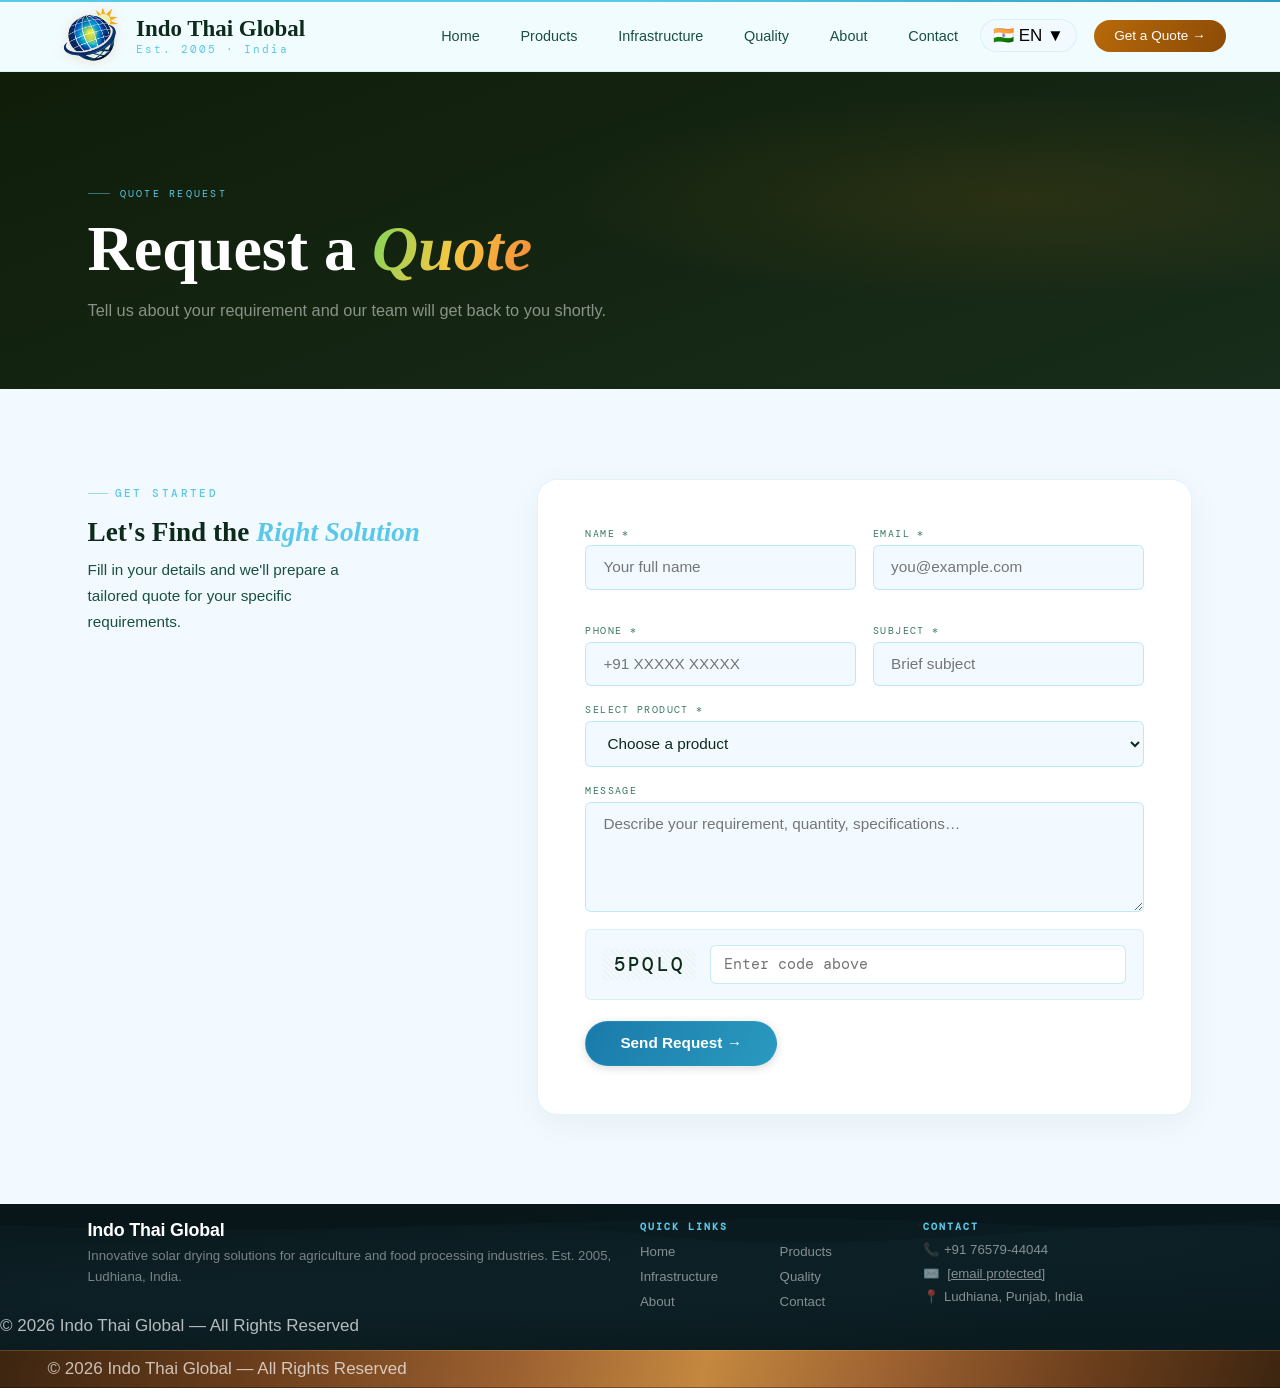
<file: quote.html>
<!DOCTYPE html>
<html lang="en">
<head>
  <meta charset="UTF-8"/>
  <meta name="viewport" content="width=device-width, initial-scale=1.0"/>
  <title>Request Quote — Indo Thai Global</title>
  <link rel="icon" href="assets/logo.png" type="image/png"/>
  <link rel="stylesheet" href="css/global.css"/>
  <link rel="stylesheet" href="css/navbar.css"/>
  <style>
    .page-hero {
      background: linear-gradient(160deg, #0f1d09 0%, #182d1b 100%);
      padding: clamp(5rem,9vw,7rem) 0 clamp(3rem,5vw,4rem);
      position: relative; overflow: hidden;
    }
    .page-hero::after {
      content: ''; position: absolute; inset: 0;
      background: radial-gradient(ellipse 60% 55% at 80% 40%, rgba(200,122,16,0.12) 0%, transparent 60%);
      pointer-events: none;
    }
    .page-hero-inner { position: relative; z-index: 1; }
    .page-hero-label {
      font-family: var(--font-mono); font-size: 0.6rem; letter-spacing: 0.22em;
      text-transform: uppercase; color: var(--amber); margin-bottom: 0.8rem;
      display: flex; align-items: center; gap: 10px;
    }
    .page-hero-label::before { content: ''; display: block; width: 22px; height: 1px; background: var(--amber); opacity: 0.5; }
    .page-hero-title {
      font-family: var(--font-serif); font-size: clamp(2.4rem,5vw,3.8rem);
      font-weight: 600; color: #fff; line-height: 1.08; margin-bottom: 0.8rem;
    }
    .page-hero-title em {
      font-style: italic;
      background: linear-gradient(108deg, #7dd65a 0%, #f5c842 50%, #f5893a 100%);
      -webkit-background-clip: text; background-clip: text; -webkit-text-fill-color: transparent;
    }
    .page-hero-sub { font-size: 0.96rem; color: rgba(255,255,255,0.5); max-width: 520px; line-height: 1.75; }

    /* quote body */
    .quote-body { padding: clamp(4rem,7vw,6rem) 0; background: var(--off-white); }
    .quote-inner { display: grid; grid-template-columns: 1fr 1.8fr; gap: 5rem; align-items: start; }
    .quote-left { position: sticky; top: 90px; }

    .quote-left-title { font-family: var(--font-serif); font-size: 1.6rem; font-weight: 600; color: var(--text-dark); margin-bottom: 0.5rem; }
    .quote-left-title em {
      font-style: italic;
      background: linear-gradient(108deg, var(--green) 0%, var(--amber) 100%);
      -webkit-background-clip: text; background-clip: text; -webkit-text-fill-color: transparent;
    }
    .quote-left-sub { font-size: 0.9rem; color: var(--text-mid); line-height: 1.7; max-width: 260px; }

    /* form card */
    .quote-card {
      background: var(--white);
      border-radius: var(--r-lg);
      padding: clamp(2rem,4vw,2.8rem);
      border: 1px solid var(--border);
      box-shadow: 0 8px 32px rgba(0,0,0,0.05);
    }
    .form-grid-2 { display: grid; grid-template-columns: 1fr 1fr; gap: 1rem; }
    .form-field { display: flex; flex-direction: column; gap: 5px; margin-bottom: 1rem; }
    .form-field label { font-family: var(--font-mono); font-size: 0.58rem; letter-spacing: 0.14em; text-transform: uppercase; color: var(--text-light); }
    .form-field input,
    .form-field select,
    .form-field textarea {
      padding: 0.72rem 1rem; border-radius: var(--r-sm);
      border: 1px solid var(--border-strong);
      background: var(--off-white); font-family: var(--font-sans);
      font-size: 0.9rem; color: var(--text-dark); outline: none;
      transition: border-color 0.2s, box-shadow 0.2s;
    }
    .form-field input:focus,
    .form-field select:focus,
    .form-field textarea:focus {
      border-color: var(--amber);
      box-shadow: 0 0 0 3px rgba(200,122,16,0.09);
      background: var(--white);
    }
    .form-field textarea { resize: vertical; min-height: 110px; }

    .captcha-row {
      display: flex; align-items: center; gap: 14px;
      padding: 0.9rem 1rem;
      background: var(--off-white);
      border-radius: var(--r-sm);
      border: 1px solid var(--border);
      margin-bottom: 1.2rem;
    }
    #captchaText {
      font-family: var(--font-mono); font-weight: 500;
      font-size: 1.1rem; letter-spacing: 0.18em;
      color: var(--text-dark);
      background: repeating-linear-gradient(45deg, transparent, transparent 2px, rgba(160,120,40,0.04) 2px, rgba(160,120,40,0.04) 4px);
      padding: 0.2rem 0.6rem;
      border-radius: 4px;
      user-select: none;
    }
    .captcha-input {
      flex: 1; padding: 0.5rem 0.8rem;
      border-radius: var(--r-sm); border: 1px solid var(--border-strong);
      font-family: var(--font-mono); font-size: 0.9rem; outline: none;
    }
    .captcha-input:focus { border-color: var(--amber); }

    @media (max-width: 800px) {
      .quote-inner { grid-template-columns: 1fr; gap: 2.5rem; }
      .quote-left { position: static; }
      .form-grid-2 { grid-template-columns: 1fr; }
    }
  </style>
</head>
<body>

<nav class="nav" id="nav">
  <div class="nav-accent"></div>
  <div class="nav-progress" id="navProgress"></div>
  <div class="nav-inner">
    <a href="home.html" class="nav-brand">
      <img src="assets/logo.png" alt="Indo Thai Global" class="nav-logo"/>
      <div class="nav-brand-words">
        <span class="nav-brand-name">Indo Thai Global</span>
        <span class="nav-brand-tag">Est. 2005 &middot; India</span>
      </div>
    </a>
    <div class="nav-divider"></div>
    <ul class="nav-links">
      <li><a href="home.html"          class="nav-link">Home</a></li>
      <li><a href="products.html"       class="nav-link">Products</a></li>
      <li><a href="infrastructure.html" class="nav-link">Infrastructure</a></li>
      <li><a href="quality.html"        class="nav-link">Quality</a></li>
      <li><a href="about.html"          class="nav-link">About</a></li>
      <li><a href="contact.html"        class="nav-link">Contact</a></li>
    </ul>
    <!-- Language Switcher -->
    <div class="nav-lang" id="navLang">
      <button class="nav-lang-btn" id="langBtn" aria-label="Select language">
        <span class="nav-lang-flag" id="langFlag">🇮🇳</span>
        <span id="langCurrent">EN</span>
        <span class="nav-lang-arrow">▼</span>
      </button>
      <div class="nav-lang-dropdown" id="langDropdown">
        <div class="lang-search-wrap">
          <input class="lang-search" id="langSearch" type="text" placeholder="Search language…" autocomplete="off"/>
        </div>
        <div class="lang-options-scroll" id="langOptionsScroll">
        <div class="lang-group">
          <div class="lang-group-label">🇮🇳 Indian Languages</div>
          <button class="lang-option active" data-lang="en" data-flag="🇮🇳"><span class="lang-option-flag">🇮🇳</span><span class="lang-option-name">English</span><span class="lang-option-code">EN</span></button>
          <button class="lang-option" data-lang="hi" data-flag="🇮🇳"><span class="lang-option-flag">🇮🇳</span><span class="lang-option-name">हिन्दी</span><span class="lang-option-code">HI</span></button>
          <button class="lang-option" data-lang="pa" data-flag="🇮🇳"><span class="lang-option-flag">🇮🇳</span><span class="lang-option-name">ਪੰਜਾਬੀ</span><span class="lang-option-code">PA</span></button>
          <button class="lang-option" data-lang="bn" data-flag="🇮🇳"><span class="lang-option-flag">🇮🇳</span><span class="lang-option-name">বাংলা</span><span class="lang-option-code">BN</span></button>
          <button class="lang-option" data-lang="te" data-flag="🇮🇳"><span class="lang-option-flag">🇮🇳</span><span class="lang-option-name">తెలుగు</span><span class="lang-option-code">TE</span></button>
          <button class="lang-option" data-lang="mr" data-flag="🇮🇳"><span class="lang-option-flag">🇮🇳</span><span class="lang-option-name">मराठी</span><span class="lang-option-code">MR</span></button>
          <button class="lang-option" data-lang="ta" data-flag="🇮🇳"><span class="lang-option-flag">🇮🇳</span><span class="lang-option-name">தமிழ்</span><span class="lang-option-code">TA</span></button>
          <button class="lang-option" data-lang="gu" data-flag="🇮🇳"><span class="lang-option-flag">🇮🇳</span><span class="lang-option-name">ગુજરાતી</span><span class="lang-option-code">GU</span></button>
          <button class="lang-option" data-lang="kn" data-flag="🇮🇳"><span class="lang-option-flag">🇮🇳</span><span class="lang-option-name">ಕನ್ನಡ</span><span class="lang-option-code">KN</span></button>
          <button class="lang-option" data-lang="ml" data-flag="🇮🇳"><span class="lang-option-flag">🇮🇳</span><span class="lang-option-name">മലയാളം</span><span class="lang-option-code">ML</span></button>
          <button class="lang-option" data-lang="ur" data-flag="🇮🇳"><span class="lang-option-flag">🇮🇳</span><span class="lang-option-name">اردو</span><span class="lang-option-code">UR</span></button>
          <button class="lang-option" data-lang="or" data-flag="🇮🇳"><span class="lang-option-flag">🇮🇳</span><span class="lang-option-name">ଓଡ଼ିଆ</span><span class="lang-option-code">OR</span></button>
          <button class="lang-option" data-lang="as" data-flag="🇮🇳"><span class="lang-option-flag">🇮🇳</span><span class="lang-option-name">অসমীয়া</span><span class="lang-option-code">AS</span></button>
          <button class="lang-option" data-lang="ne" data-flag="🇳🇵"><span class="lang-option-flag">🇳🇵</span><span class="lang-option-name">नेपाली</span><span class="lang-option-code">NE</span></button>
          <button class="lang-option" data-lang="si" data-flag="🇱🇰"><span class="lang-option-flag">🇱🇰</span><span class="lang-option-name">සිංහල</span><span class="lang-option-code">SI</span></button>
        </div>
        <div class="lang-group">
          <div class="lang-group-label">🌏 Asian Languages</div>
          <button class="lang-option" data-lang="th" data-flag="🇹🇭"><span class="lang-option-flag">🇹🇭</span><span class="lang-option-name">ภาษาไทย</span><span class="lang-option-code">TH</span></button>
          <button class="lang-option" data-lang="vi" data-flag="🇻🇳"><span class="lang-option-flag">🇻🇳</span><span class="lang-option-name">Tiếng Việt</span><span class="lang-option-code">VI</span></button>
          <button class="lang-option" data-lang="id" data-flag="🇮🇩"><span class="lang-option-flag">🇮🇩</span><span class="lang-option-name">Bahasa Indonesia</span><span class="lang-option-code">ID</span></button>
          <button class="lang-option" data-lang="ms" data-flag="🇲🇾"><span class="lang-option-flag">🇲🇾</span><span class="lang-option-name">Bahasa Melayu</span><span class="lang-option-code">MS</span></button>
          <button class="lang-option" data-lang="tl" data-flag="🇵🇭"><span class="lang-option-flag">🇵🇭</span><span class="lang-option-name">Filipino</span><span class="lang-option-code">TL</span></button>
          <button class="lang-option" data-lang="my" data-flag="🇲🇲"><span class="lang-option-flag">🇲🇲</span><span class="lang-option-name">မြန်မာဘာသာ</span><span class="lang-option-code">MY</span></button>
          <button class="lang-option" data-lang="km" data-flag="🇰🇭"><span class="lang-option-flag">🇰🇭</span><span class="lang-option-name">ភាសាខ្មែរ</span><span class="lang-option-code">KM</span></button>
          <button class="lang-option" data-lang="lo" data-flag="🇱🇦"><span class="lang-option-flag">🇱🇦</span><span class="lang-option-name">ພາສາລາວ</span><span class="lang-option-code">LO</span></button>
          <button class="lang-option" data-lang="zh-CN" data-flag="🇨🇳"><span class="lang-option-flag">🇨🇳</span><span class="lang-option-name">中文 (简体)</span><span class="lang-option-code">ZH</span></button>
          <button class="lang-option" data-lang="zh-TW" data-flag="🇹🇼"><span class="lang-option-flag">🇹🇼</span><span class="lang-option-name">中文 (繁體)</span><span class="lang-option-code">TW</span></button>
          <button class="lang-option" data-lang="ja" data-flag="🇯🇵"><span class="lang-option-flag">🇯🇵</span><span class="lang-option-name">日本語</span><span class="lang-option-code">JA</span></button>
          <button class="lang-option" data-lang="ko" data-flag="🇰🇷"><span class="lang-option-flag">🇰🇷</span><span class="lang-option-name">한국어</span><span class="lang-option-code">KO</span></button>
        </div>
        <div class="lang-group">
          <div class="lang-group-label">🌍 Middle East</div>
          <button class="lang-option" data-lang="ar" data-flag="🇸🇦"><span class="lang-option-flag">🇸🇦</span><span class="lang-option-name">العربية</span><span class="lang-option-code">AR</span></button>
          <button class="lang-option" data-lang="fa" data-flag="🇮🇷"><span class="lang-option-flag">🇮🇷</span><span class="lang-option-name">فارسی</span><span class="lang-option-code">FA</span></button>
          <button class="lang-option" data-lang="tr" data-flag="🇹🇷"><span class="lang-option-flag">🇹🇷</span><span class="lang-option-name">Türkçe</span><span class="lang-option-code">TR</span></button>
          <button class="lang-option" data-lang="he" data-flag="🇮🇱"><span class="lang-option-flag">🇮🇱</span><span class="lang-option-name">עברית</span><span class="lang-option-code">HE</span></button>
          <button class="lang-option" data-lang="ku" data-flag="🇮🇶"><span class="lang-option-flag">🇮🇶</span><span class="lang-option-name">Kurdî</span><span class="lang-option-code">KU</span></button>
        </div>
        <div class="lang-group">
          <div class="lang-group-label">🌍 European</div>
          <button class="lang-option" data-lang="fr" data-flag="🇫🇷"><span class="lang-option-flag">🇫🇷</span><span class="lang-option-name">Français</span><span class="lang-option-code">FR</span></button>
          <button class="lang-option" data-lang="de" data-flag="🇩🇪"><span class="lang-option-flag">🇩🇪</span><span class="lang-option-name">Deutsch</span><span class="lang-option-code">DE</span></button>
          <button class="lang-option" data-lang="es" data-flag="🇪🇸"><span class="lang-option-flag">🇪🇸</span><span class="lang-option-name">Español</span><span class="lang-option-code">ES</span></button>
          <button class="lang-option" data-lang="pt" data-flag="🇧🇷"><span class="lang-option-flag">🇧🇷</span><span class="lang-option-name">Português</span><span class="lang-option-code">PT</span></button>
          <button class="lang-option" data-lang="it" data-flag="🇮🇹"><span class="lang-option-flag">🇮🇹</span><span class="lang-option-name">Italiano</span><span class="lang-option-code">IT</span></button>
          <button class="lang-option" data-lang="ru" data-flag="🇷🇺"><span class="lang-option-flag">🇷🇺</span><span class="lang-option-name">Русский</span><span class="lang-option-code">RU</span></button>
          <button class="lang-option" data-lang="nl" data-flag="🇳🇱"><span class="lang-option-flag">🇳🇱</span><span class="lang-option-name">Nederlands</span><span class="lang-option-code">NL</span></button>
          <button class="lang-option" data-lang="pl" data-flag="🇵🇱"><span class="lang-option-flag">🇵🇱</span><span class="lang-option-name">Polski</span><span class="lang-option-code">PL</span></button>
          <button class="lang-option" data-lang="uk" data-flag="🇺🇦"><span class="lang-option-flag">🇺🇦</span><span class="lang-option-name">Українська</span><span class="lang-option-code">UK</span></button>
          <button class="lang-option" data-lang="sv" data-flag="🇸🇪"><span class="lang-option-flag">🇸🇪</span><span class="lang-option-name">Svenska</span><span class="lang-option-code">SV</span></button>
          <button class="lang-option" data-lang="no" data-flag="🇳🇴"><span class="lang-option-flag">🇳🇴</span><span class="lang-option-name">Norsk</span><span class="lang-option-code">NO</span></button>
          <button class="lang-option" data-lang="da" data-flag="🇩🇰"><span class="lang-option-flag">🇩🇰</span><span class="lang-option-name">Dansk</span><span class="lang-option-code">DA</span></button>
          <button class="lang-option" data-lang="fi" data-flag="🇫🇮"><span class="lang-option-flag">🇫🇮</span><span class="lang-option-name">Suomi</span><span class="lang-option-code">FI</span></button>
          <button class="lang-option" data-lang="cs" data-flag="🇨🇿"><span class="lang-option-flag">🇨🇿</span><span class="lang-option-name">Čeština</span><span class="lang-option-code">CS</span></button>
          <button class="lang-option" data-lang="sk" data-flag="🇸🇰"><span class="lang-option-flag">🇸🇰</span><span class="lang-option-name">Slovenčina</span><span class="lang-option-code">SK</span></button>
          <button class="lang-option" data-lang="ro" data-flag="🇷🇴"><span class="lang-option-flag">🇷🇴</span><span class="lang-option-name">Română</span><span class="lang-option-code">RO</span></button>
          <button class="lang-option" data-lang="hu" data-flag="🇭🇺"><span class="lang-option-flag">🇭🇺</span><span class="lang-option-name">Magyar</span><span class="lang-option-code">HU</span></button>
          <button class="lang-option" data-lang="el" data-flag="🇬🇷"><span class="lang-option-flag">🇬🇷</span><span class="lang-option-name">Ελληνικά</span><span class="lang-option-code">EL</span></button>
          <button class="lang-option" data-lang="bg" data-flag="🇧🇬"><span class="lang-option-flag">🇧🇬</span><span class="lang-option-name">Български</span><span class="lang-option-code">BG</span></button>
          <button class="lang-option" data-lang="hr" data-flag="🇭🇷"><span class="lang-option-flag">🇭🇷</span><span class="lang-option-name">Hrvatski</span><span class="lang-option-code">HR</span></button>
          <button class="lang-option" data-lang="sr" data-flag="🇷🇸"><span class="lang-option-flag">🇷🇸</span><span class="lang-option-name">Српски</span><span class="lang-option-code">SR</span></button>
          <button class="lang-option" data-lang="lt" data-flag="🇱🇹"><span class="lang-option-flag">🇱🇹</span><span class="lang-option-name">Lietuvių</span><span class="lang-option-code">LT</span></button>
          <button class="lang-option" data-lang="lv" data-flag="🇱🇻"><span class="lang-option-flag">🇱🇻</span><span class="lang-option-name">Latviešu</span><span class="lang-option-code">LV</span></button>
          <button class="lang-option" data-lang="et" data-flag="🇪🇪"><span class="lang-option-flag">🇪🇪</span><span class="lang-option-name">Eesti</span><span class="lang-option-code">ET</span></button>
          <button class="lang-option" data-lang="ka" data-flag="🇬🇪"><span class="lang-option-flag">🇬🇪</span><span class="lang-option-name">ქართული</span><span class="lang-option-code">KA</span></button>
          <button class="lang-option" data-lang="az" data-flag="🇦🇿"><span class="lang-option-flag">🇦🇿</span><span class="lang-option-name">Azərbaycan</span><span class="lang-option-code">AZ</span></button>
          <button class="lang-option" data-lang="hy" data-flag="🇦🇲"><span class="lang-option-flag">🇦🇲</span><span class="lang-option-name">Հայերեն</span><span class="lang-option-code">HY</span></button>
        </div>
        <div class="lang-group">
          <div class="lang-group-label">🌍 African</div>
          <button class="lang-option" data-lang="sw" data-flag="🇰🇪"><span class="lang-option-flag">🇰🇪</span><span class="lang-option-name">Kiswahili</span><span class="lang-option-code">SW</span></button>
          <button class="lang-option" data-lang="am" data-flag="🇪🇹"><span class="lang-option-flag">🇪🇹</span><span class="lang-option-name">አማርኛ</span><span class="lang-option-code">AM</span></button>
          <button class="lang-option" data-lang="ha" data-flag="🇳🇬"><span class="lang-option-flag">🇳🇬</span><span class="lang-option-name">Hausa</span><span class="lang-option-code">HA</span></button>
          <button class="lang-option" data-lang="yo" data-flag="🇳🇬"><span class="lang-option-flag">🇳🇬</span><span class="lang-option-name">Yorùbá</span><span class="lang-option-code">YO</span></button>
          <button class="lang-option" data-lang="ig" data-flag="🇳🇬"><span class="lang-option-flag">🇳🇬</span><span class="lang-option-name">Igbo</span><span class="lang-option-code">IG</span></button>
          <button class="lang-option" data-lang="so" data-flag="🇸🇴"><span class="lang-option-flag">🇸🇴</span><span class="lang-option-name">Soomaali</span><span class="lang-option-code">SO</span></button>
          <button class="lang-option" data-lang="zu" data-flag="🇿🇦"><span class="lang-option-flag">🇿🇦</span><span class="lang-option-name">isiZulu</span><span class="lang-option-code">ZU</span></button>
          <button class="lang-option" data-lang="af" data-flag="🇿🇦"><span class="lang-option-flag">🇿🇦</span><span class="lang-option-name">Afrikaans</span><span class="lang-option-code">AF</span></button>
        </div>
        </div>
      </div>
    </div>
    <a href="quote.html" class="nav-cta" style="background:linear-gradient(120deg,#b86a0a,#8b4a06)">
      Get a Quote <span class="cta-arrow">→</span>
    </a>
    <button class="nav-burger" id="burger" aria-label="Toggle navigation" aria-expanded="false">
      <span class="burger-line"></span><span class="burger-line"></span><span class="burger-line"></span>
    </button>
  </div>
</nav>
<div class="nav-drawer" id="drawer">
  <ul class="drawer-links">
    <li><a href="home.html"          class="drawer-link">Home          <span class="drawer-arrow">›</span></a></li>
    <li><a href="products.html"       class="drawer-link">Products      <span class="drawer-arrow">›</span></a></li>
    <li><a href="infrastructure.html" class="drawer-link">Infrastructure <span class="drawer-arrow">›</span></a></li>
    <li><a href="quality.html"        class="drawer-link">Quality       <span class="drawer-arrow">›</span></a></li>
    <li><a href="about.html"          class="drawer-link">About         <span class="drawer-arrow">›</span></a></li>
    <li><a href="contact.html"        class="drawer-link">Contact       <span class="drawer-arrow">›</span></a></li>
  </ul>
  <div class="drawer-cta-wrap"><a href="quote.html" class="drawer-cta">Get a Quote →</a></div>
</div>

<main class="page-body">

  <section class="page-hero">
    <div class="container page-hero-inner">
      <div class="page-hero-label">Quote Request</div>
      <h1 class="page-hero-title">Request a <em>Quote</em></h1>
      <p class="page-hero-sub">Tell us about your requirement and our team will get back to you shortly.</p>
    </div>
  </section>

  <section class="quote-body">
    <div class="container">
      <div class="quote-inner">

        <div class="quote-left">
          <div class="section-label">Get Started</div>
          <h2 class="quote-left-title">Let's Find the <em>Right Solution</em></h2>
          <p class="quote-left-sub">Fill in your details and we'll prepare a tailored quote for your specific requirements.</p>
        </div>

        <div class="quote-card">
          <form id="quoteForm" novalidate>
            <div class="form-grid-2">
              <div class="form-field">
                <label for="q-name">Name *</label>
                <input type="text" id="q-name" placeholder="Your full name" required/>
              </div>
              <div class="form-field">
                <label for="q-email">Email *</label>
                <input type="email" id="q-email" placeholder="you@example.com" required/>
              </div>
              <div class="form-field">
                <label for="q-phone">Phone *</label>
                <input type="tel" id="q-phone" placeholder="+91 XXXXX XXXXX" required/>
              </div>
              <div class="form-field">
                <label for="q-subject">Subject *</label>
                <input type="text" id="q-subject" placeholder="Brief subject" required/>
              </div>
            </div>

            <div class="form-field">
              <label for="q-product">Select Product *</label>
              <select id="q-product" required>
                <option value="">Choose a product</option>
                <option>Solar Dryer</option>
                <option>Honey</option>
                <option>Plastic Crates</option>
                <option>Kitchen Equipments</option>
                <option>Vegetable Slicer Machine</option>
                <option>Pulverizer</option>
                <option>Knapsack Sprayer</option>
              </select>
            </div>

            <div class="form-field">
              <label for="q-msg">Message</label>
              <textarea id="q-msg" placeholder="Describe your requirement, quantity, specifications…"></textarea>
            </div>

            <div class="captcha-row">
              <span id="captchaText"></span>
              <input type="text" id="captchaInput" class="captcha-input" placeholder="Enter code above"/>
            </div>

            <button type="submit" class="btn btn-dark" style="font-size:0.9rem;padding:0.75rem 2rem;">
              Send Request →
            </button>
          </form>
        </div>

      </div>
    </div>
  </section>

</main>

<footer class="site-footer">
  <div class="container footer-grid">
    <div class="footer-col">
      <h3 class="footer-brand">Indo Thai Global</h3>
      <p class="footer-text">Innovative solar drying solutions for agriculture and food processing industries. Est. 2005, Ludhiana, India.</p>
    </div>
    <div class="footer-col">
      <h4 class="footer-title">Quick Links</h4>
      <ul class="footer-links">
        <li><a href="home.html">Home</a></li>
        <li><a href="products.html">Products</a></li>
        <li><a href="infrastructure.html">Infrastructure</a></li>
        <li><a href="quality.html">Quality</a></li>
        <li><a href="about.html">About</a></li>
        <li><a href="contact.html">Contact</a></li>
      </ul>
    </div>
    <div class="footer-col">
      <h4 class="footer-title">Contact</h4>
      <div class="footer-contact-item">📞 +91 76579-44044</div>
      <div class="footer-contact-item">✉️ <a href="/cdn-cgi/l/email-protection" class="__cf_email__" data-cfemail="a7cec9c1c8e7cec9c3c8d3cfc6cec0cbc8c5c6cb89c4c8ca">[email&#160;protected]</a></div>
      <div class="footer-contact-item">📍 Ludhiana, Punjab, India</div>
    </div>
  </div>
  </div>
    <p>&copy; 2026 Indo Thai Global &mdash; All Rights Reserved</p>
  </div>
  <div class="footer-bottom">
    <p>&copy; 2026 Indo Thai Global &mdash; All Rights Reserved</p>
  </div>
</footer>

<!-- Google Translate (hidden) -->
<div id="google_translate_element" style="display:none"></div>
<script>
function googleTranslateElementInit(){
  new google.translate.TranslateElement({pageLanguage:'en',autoDisplay:false},'google_translate_element');
}
</script>
<script src="//translate.google.com/translate_a/element.js?cb=googleTranslateElementInit"></script>

<script src="js/navbar.js"></script>
<script src="js/quote.js"></script>

</body>
</html>
</file>
<file: css/global.css>
/* ══════════════════════════════════════════════════════════════
   global.css  —  Indo Thai Global
   Base reset, variables, typography & shared utilities
══════════════════════════════════════════════════════════════ */

@import url('https://fonts.googleapis.com/css2?family=Plus+Jakarta+Sans:wght@400;500;600;700;800&family=DM+Mono:wght@400;500&display=swap');

/* ── Reset ── */
*, *::before, *::after {
  box-sizing: border-box;
  margin: 0;
  padding: 0;
}

/* ── Root tokens ── */
:root {
  --nav-h: 68px;

  --white:         #ffffff;
  --off-white:     #f2faff;
  --cream:         #d8f2fc;
  --border:        rgba(90, 185, 220, 0.20);
  --border-strong: rgba(90, 185, 220, 0.40);
  --text-dark:     #0d2a1a;
  --text-mid:      #1a5040;
  --text-light:    #3a7860;

  /* Sky-blue palette from the photo */
  --blue:    #2a9abf;
  --sky:     #5ac8e8;
  --navy:    #1a7aaa;
  --blue-bg: rgba(42, 154, 191, 0.08);
  --sky-bg:  rgba(90, 200, 232, 0.10);

  /* Nature accent colours */
  --teal:    #5ac8e8;
  --gold:    #7dd4ee;
  --green: #5ac8e8;
  --amber:   #7dd4ee;

  --font-sans:  'Plus Jakarta Sans', sans-serif;
  --font-serif: 'Plus Jakarta Sans', sans-serif;
  --font-mono:  'DM Mono', monospace;

  --ease: cubic-bezier(0.22, 1, 0.36, 1);

  --r-sm: 6px;
  --r-md: 12px;
  --r-lg: 20px;
  --r-full: 100px;
}

html {
  scroll-behavior: smooth;
  font-size: 17px;
}

body {
  font-family: var(--font-sans);
  background: #f5fafd;
  color: var(--text-dark);
  -webkit-font-smoothing: antialiased;
  -moz-osx-font-smoothing: grayscale;
  min-height: 100vh;
}

em, i { font-style: normal; }

img, video, svg { display: block; max-width: 100%; }
a { color: inherit; }
button { font: inherit; cursor: pointer; }

.page-body { padding-top: var(--nav-h); }

.container {
  max-width: 1200px;
  margin: 0 auto;
  padding: 0 clamp(1.2rem, 4vw, 2.8rem);
}

.section {
  padding: clamp(4rem, 8vw, 7rem) 0;
}

.section-label {
  display: inline-flex;
  align-items: center;
  gap: 7px;
  font-family: var(--font-mono);
  font-size: 0.65rem;
  letter-spacing: 0.22em;
  text-transform: uppercase;
  color: var(--teal);
  margin-bottom: 1rem;
  font-weight: 500;
}
.section-label::before {
  content: '';
  display: block;
  width: 20px; height: 1px;
  background: var(--teal);
  opacity: 0.6;
}

.h-display {
  font-family: var(--font-sans);
  font-weight: 800;
  line-height: 1.1;
  letter-spacing: -0.02em;
  color: var(--text-dark);
}

/* ── Buttons ── */
.btn {
  display: inline-flex;
  align-items: center;
  gap: 7px;
  border-radius: var(--r-full);
  font-family: var(--font-sans);
  font-size: 0.95rem;
  font-weight: 700;
  text-decoration: none;
  transition: transform 0.22s ease, box-shadow 0.22s ease;
}
.btn:active { transform: translateY(1px) !important; }

.btn-dark {
  padding: 0.78rem 2rem;
  background: linear-gradient(120deg, #1a7aaa 0%, #2a9abf 100%);
  color: #ffffff;
  border: 1px solid rgba(58, 172, 224, 0.22);
  box-shadow: 0 2px 10px rgba(0,0,0,0.15);
  position: relative;
  overflow: hidden;
}
.btn-dark::before {
  content: '';
  position: absolute; inset: 0;
  background: linear-gradient(90deg, transparent, rgba(255,255,255,0.09), transparent);
  transform: translateX(-100%) skewX(-18deg);
  transition: transform 0.45s ease;
}
.btn-dark:hover::before { transform: translateX(200%) skewX(-18deg); }
.btn-dark:hover {
  transform: translateY(-2px);
  box-shadow: 0 8px 26px rgba(0,0,0,0.20), 0 0 20px rgba(58, 172, 224, 0.14);
}

.btn-ghost {
  padding: 0.75rem 1.6rem;
  border: 1.5px solid var(--border-strong);
  color: var(--text-mid);
  transition: border-color 0.2s, color 0.2s, background 0.2s, transform 0.22s;
}
.btn-ghost:hover {
  border-color: var(--sky);
  color: var(--text-dark);
  background: var(--sky-bg);
}

.btn-ghost-white {
  padding: 0.75rem 1.6rem;
  border: 1.5px solid rgba(255,255,255,0.45);
  color: rgba(255,255,255,0.90);
  transition: border-color 0.2s, color 0.2s, background 0.2s, transform 0.22s;
}
.btn-ghost-white:hover {
  border-color: rgba(255,255,255,0.80);
  color: #fff;
  background: rgba(255,255,255,0.10);
  transform: translateY(-2px);
}

.grad-rule {
  width: 48px; height: 3px;
  background: linear-gradient(90deg, var(--teal), var(--sky));
  border-radius: 2px;
  margin: 1.6rem 0;
}

/* ── Animations ── */
@keyframes fadeUp {
  from { opacity: 0; transform: translateY(18px); }
  to   { opacity: 1; transform: translateY(0); }
}
@keyframes fadeIn {
  from { opacity: 0; }
  to   { opacity: 1; }
}

.anim-fade-up {
  opacity: 0;
  transform: translateY(18px);
  animation: fadeUp 0.7s var(--ease) forwards;
}

/* ── Footer ── */
.site-footer {
  background-color: #0a1a1e;
  background-image:
    radial-gradient(ellipse at 20% 50%, rgba(90,200,232,0.04) 0%, transparent 60%),
    radial-gradient(ellipse at 80% 20%, rgba(42,154,191,0.05) 0%, transparent 55%);
  color: rgba(255,255,255,0.70);
  padding: 16px 0 0;
  margin-top: 0;
  position: relative;
  overflow: hidden;
}

/* Wavy decorative overlay */
.site-footer::before {
  content: '';
  position: absolute;
  top: 0; left: 0; right: 0;
  height: 60px;
  background: url("data:image/svg+xml,%3Csvg xmlns='http://www.w3.org/2000/svg' viewBox='0 0 1440 60'%3E%3Cpath fill='%230a1a1e' fill-opacity='0.6' d='M0,30 C240,60 480,0 720,30 C960,60 1200,0 1440,30 L1440,0 L0,0 Z'/%3E%3C/svg%3E") no-repeat top center / cover;
  pointer-events: none;
  z-index: 0;
}

/* Second wave layer for depth */
.site-footer::after {
  content: '';
  position: absolute;
  top: 0; left: -5%; right: -5%;
  height: 45px;
  background: url("data:image/svg+xml,%3Csvg xmlns='http://www.w3.org/2000/svg' viewBox='0 0 1440 45'%3E%3Cpath fill='%23061215' fill-opacity='0.45' d='M0,15 C360,45 720,0 1080,20 C1260,30 1350,10 1440,15 L1440,0 L0,0 Z'/%3E%3C/svg%3E") no-repeat top center / cover;
  pointer-events: none;
  z-index: 0;
}

.site-footer > .container,
.site-footer > .footer-bottom {
  position: relative;
  z-index: 2;
}

.footer-grid {
  display: grid;
  grid-template-columns: 2fr 1fr 1fr;
  gap: 14px;
}

.footer-brand {
  font-family: var(--font-sans);
  font-size: 1.05rem;
  font-weight: 800;
  color: #fff;
  margin-bottom: 5px;
  letter-spacing: -0.01em;
}

.footer-text {
  font-size: 0.78rem;
  line-height: 1.55;
  color: rgba(255,255,255,0.45);
}

.footer-title {
  font-family: var(--font-mono);
  font-size: 0.58rem;
  letter-spacing: 0.2em;
  text-transform: uppercase;
  color: var(--teal);
  margin-bottom: 8px;
}

/* Two-column quick links */
.footer-links {
  list-style: none;
  padding: 0;
  display: grid;
  grid-template-columns: 1fr 1fr;
  column-gap: 10px;
  row-gap: 0;
}
.footer-links li { margin-bottom: 5px; }
.footer-links a {
  color: rgba(255,255,255,0.50);
  text-decoration: none;
  font-size: 0.78rem;
  font-weight: 500;
  transition: color 0.2s;
}
.footer-links a:hover { color: rgba(255,255,255,0.90); }

.footer-contact-item {
  display: flex;
  align-items: flex-start;
  gap: 7px;
  margin-bottom: 5px;
  font-size: 0.78rem;
  color: rgba(255,255,255,0.50);
  line-height: 1.4;
}

/* Bottom bar — warm wood grain tone, items at each corner */
.footer-bottom {
  padding: 9px clamp(1.2rem, 4vw, 2.8rem);
  margin-top: 14px;
  background: linear-gradient(105deg,
    #3d2510 0%,
    #6b3e1c 20%,
    #9b6030 40%,
    #c48840 55%,
    #9b6030 70%,
    #6b3e1c 85%,
    #3d2510 100%
  );
  box-shadow: inset 0 1px 0 rgba(255,215,130,0.18), inset 0 -1px 0 rgba(0,0,0,0.35);
  position: relative;
  z-index: 2;
}

.footer-bottom-inner {
  width: 100%;
  display: flex;
  align-items: center;
  justify-content: space-between;
  flex-wrap: nowrap;
  gap: 6px;
}

.footer-copy {
  font-size: 0.73rem;
  color: rgba(255,225,165,0.92);
  font-weight: 600;
  letter-spacing: 0.01em;
}

.footer-dev-text {
  font-size: 0.73rem;
  color: rgba(255,215,150,0.72);
  font-weight: 500;
  text-align: right;
}

.footer-dev-link {
  font-size: 0.73rem;
  color: #ffd070;
  font-weight: 700;
  text-decoration: underline;
  text-underline-offset: 2px;
  transition: color 0.2s, opacity 0.2s;
}
.footer-dev-link:hover {
  color: #fff5cc;
  opacity: 0.95;
}

@media (max-width: 700px) {
  .footer-grid { grid-template-columns: 1fr; gap: 20px; }
  .footer-bottom-inner { flex-wrap: wrap; }
}

/* ── Scrollbar ── */
::-webkit-scrollbar { width: 6px; }
::-webkit-scrollbar-track { background: #eef8f4; }
::-webkit-scrollbar-thumb { background: rgba(90,200,232,0.30); border-radius: 3px; }
::-webkit-scrollbar-thumb:hover { background: rgba(90,200,232,0.55); }
</file>
<file: css/navbar.css>
/* ══════════════════════════════════════════════════════════════
   navbar.css — FINAL CLEAN + PREMIUM VERSION
══════════════════════════════════════════════════════════════ */

/* ── Variables ── */
:root {
  --nav-h: 72px;
  --white: #ffffff;
  --off-white: #f2faff;
  --border: rgba(90, 200, 232, 0.18);
  --border-strong: rgba(90, 200, 232, 0.35);
  --text-dark: #0d2a1a;
  --text-mid: #1a5040;
  --text-light: #3a7860;
  --green: #5ac8e8;
  --amber: #5ac8e8;
  --orange: #2a9abf;
  --teal: #5ac8e8;
  --sky: #5ac8e8;
  --ease: cubic-bezier(0.22, 1, 0.36, 1);
  --font-serif: 'Cormorant Garamond', Georgia, serif;
  --font-sans: 'DM Sans', sans-serif;
  --font-mono: 'DM Mono', monospace;
}

/* ── Navbar shell ── */
.nav {
  position: fixed;
  inset: 0 0 auto 0;
  z-index: 900;
  height: var(--nav-h);
  background: rgba(240, 252, 255, 0.92);
  backdrop-filter: blur(18px);
  border-bottom: 1px solid var(--border);
  transition: all 0.3s ease;
}

.nav.is-scrolled {
  background: rgba(240, 252, 255, 0.98);
  border-color: var(--border-strong);
  box-shadow: 0 6px 28px rgba(0,0,0,0.08);
}

/* Accent */
.nav-accent {
  position: absolute;
  top: 0; left: 0; right: 0;
  height: 2px;
  background: linear-gradient(90deg, #5ac8e8, #5ac8e8, #2a9abf);
}

/* Progress */
.nav-progress {
  position: absolute;
  bottom: 0;
  left: 0;
  height: 2px;
  width: 0%;
  background: linear-gradient(90deg, #5ac8e8, #5ac8e8, #2a9abf);
}

/* ── Layout ── */
.nav-inner {
  max-width: 1240px;
  margin: auto;
  height: 100%;
  display: flex;
  align-items: center;
  padding: 0 2rem;
}

/* ── BRAND ── */
.nav-brand {
  display: flex;
  align-items: center;
  gap: 12px;
  text-decoration: none;
  margin-right: auto;
  transition: transform 0.25s ease;
}

.nav-brand:hover {
  transform: translateY(-1px);
}

/* LOGO FIX */
.nav-logo {
  width: 70px;
  height: 70px;
  object-fit: contain;
  mix-blend-mode: multiply;
  filter: drop-shadow(0 2px 6px rgba(200, 100, 10, 0.2));
  transition: transform 0.35s var(--ease);
}

.nav-brand:hover .nav-logo {
  transform: scale(1.12) rotate(-3deg);
}

/* TEXT */
.nav-brand-words {
  display: flex;
  flex-direction: column;
  justify-content: center;
  line-height: 1.1;
}

.nav-brand-name {
  font-family: var(--font-serif);
  font-size: 1.35rem;
  font-weight: 700;
  color: var(--text-dark);
}

.nav-brand-tag {
  font-family: var(--font-mono);
  font-size: 0.65rem;
  letter-spacing: 0.18em;
  color: var(--amber);
  margin-top: 2px;
}

/* ── LINKS ── */
.nav-links {
  display: flex;
  gap: 1.2rem;
  list-style: none;
}

.nav-link {
  text-decoration: none;
  color: var(--text-mid);
  font-size: 0.85rem;
  position: relative;
  padding: 0.4rem 0.6rem;
  transition: all 0.2s ease;
}

.nav-link:hover {
  color: var(--text-dark);
}

.nav-link::after {
  content: '';
  position: absolute;
  bottom: -4px;
  left: 0;
  width: 100%;
  height: 2px;
  background: linear-gradient(90deg, #5ac8e8, #5ac8e8, #2a9abf);
  transform: scaleX(0);
  transition: 0.3s;
}

.nav-link:hover::after,
.nav-link.active::after {
  transform: scaleX(1);
}

/* ── CTA ── */
.nav-cta {
  margin-left: 1rem;
  padding: 0.5rem 1.2rem;
  border-radius: 50px;
  font-size: 0.8rem;
  text-decoration: none;
  color: #fff;
  background: linear-gradient(120deg, #1a7aaa, #2a9abf);
}

/* ── BURGER ── */
.nav-burger {
  display: none;
  flex-direction: column;
  gap: 4px;
  cursor: pointer;
}

.burger-line {
  width: 22px;
  height: 2px;
  background: #000;
}

/* ── DRAWER ── */
.nav-drawer {
  position: fixed;
  top: var(--nav-h);
  left: 0;
  right: 0;
  background: #f2faff;
  max-height: 0;
  overflow: hidden;
  transition: 0.3s;
}

.nav-drawer.is-open {
  max-height: 400px;
}

.drawer-link {
  display: block;
  padding: 1rem;
  text-decoration: none;
  color: #333;
}

/* ── LANGUAGE ── */
.nav-lang {
  margin-left: 0.7rem;
}

.nav-lang-btn {
  padding: 0.3rem 0.7rem;
  border-radius: 20px;
  border: 1px solid var(--border);
  background: var(--off-white);
  cursor: pointer;
}

.nav-lang-dropdown {
  display: none;
  position: absolute;
  background: #fff;
  border: 1px solid var(--border);
}

.nav-lang.open .nav-lang-dropdown {
  display: block;
}

/* ── RESPONSIVE ── */
@media (max-width: 900px) {
  .nav-links,
  .nav-cta {
    display: none;
  }

  .nav-burger {
    display: flex;
  }
}
</file>
<file: css/home.css>
/* ══════════════════════════════════════════════════════════════
   home.css — Indo Thai Global  (fresh build)
══════════════════════════════════════════════════════════════ */

/* ── Scroll reveal — ONE simple system, no conflicts ──────── */
.reveal-up,
.reveal-left,
.reveal-right {
  opacity: 0;
  transition: opacity 0.65s ease, transform 0.65s ease;
}
.reveal-up    { transform: translateY(40px); }
.reveal-left  { transform: translateX(-50px); }
.reveal-right { transform: translateX(50px); }

.reveal-up.in-view,
.reveal-left.in-view,
.reveal-right.in-view {
  opacity: 1;
  transform: translate(0, 0);
}


/* ══════════════════════════════════════════════════════════════
   HERO
══════════════════════════════════════════════════════════════ */
.hero {
  position: relative;
  height: 110vh;
  min-height: 700px;
  display: flex;
  align-items: center;
  justify-content: center;
  overflow: hidden;
  background: #1a7aaa;
}
.hero-slides { position: absolute; inset: 0; }
.hero-slide {
  position: absolute;
  inset: 0;

  background-size: cover;
  background-position: center 30%; /* adjust automatically-ish */
  background-repeat: no-repeat;
  opacity: 0;
  transform: scale(1.04);
  transition: opacity 1.1s ease, transform 6s ease;
}
.hero-slide.is-active { opacity: 1; transform: scale(1); }
.hero-slide-overlay {
  position: absolute; inset: 0;
  background: linear-gradient(180deg,
    rgba(10,45,85,0.40) 0%,
    rgba(10,45,85,0.20) 40%,
    rgba(10,45,85,0.60) 80%,
    rgba(10,45,85,0.88) 100%);
}
/* ── Slide text (heading + subtext per slide) ──────────────── */
.hero-slide-text {
  position: absolute;
  inset: 0;
  z-index: 2;
  display: flex;
  flex-direction: column;
  align-items: center;
  justify-content: center;
  text-align: center;
  padding: 0 clamp(1.2rem, 6vw, 5rem);
  /* Hidden by default — text starts invisible & shifted down */
  opacity: 0;
  transform: translateY(28px);
  transition: opacity 0s, transform 0s; /* instant-off when slide leaves */
}

/* When the slide becomes active, fade-up the text with a delay */
.hero-slide.is-active .hero-slide-text {
  opacity: 1;
  transform: translateY(0);
  transition: opacity 0.85s ease 0.75s, transform 0.85s ease 0.75s;
  /* 0.75s delay lets the slide image fade in first, then text appears */
}

.hero-slide-heading {
  font-family: var(--font-sans, sans-serif);
  font-weight: 800;
  font-size: clamp(1.8rem, 5vw, 4rem);
  line-height: 1.1;
  color: #fff;
  text-shadow: 0 4px 40px rgba(0,0,0,0.5);
  margin: 0 0 1rem;
  letter-spacing: 0.02em;
}

.hero-slide-sub {
  font-size: clamp(0.9rem, 1.8vw, 1.1rem);
  font-weight: 300;
  color: rgba(255,255,255,0.80);
  line-height: 1.75;
  max-width: 600px;
  margin: 0 auto;
  text-shadow: 0 2px 16px rgba(0,0,0,0.4);
}

.hero-glow {
  position: absolute; z-index: 1;
  top: -10%; right: -5%;
  width: 60vw; height: 60vw;
  border-radius: 50%;
  background: radial-gradient(circle, rgba(90,200,232,0.14) 0%, transparent 65%);
  pointer-events: none;
}
.hero-content {
  position: relative; z-index: 3;
  text-align: center;
  max-width: 780px;
  padding: 0 clamp(1.2rem,5vw,2rem);
}
.hero-h1 {
  font-family: var(--font-sans);
  font-weight: 800;
  font-size: clamp(2.8rem, 7vw, 5.5rem);
  line-height: 1.05;
  color: #fff;
  text-shadow: 0 4px 40px rgba(0,0,0,0.4);
  margin-bottom: 1.2rem;
}
.hero-p {
  font-size: clamp(0.95rem, 2vw, 1.1rem);
  font-weight: 300;
  color: rgba(255,255,255,0.72);
  line-height: 1.8;
  max-width: 520px;
  margin: 0 auto 2rem;
}
.hero-btns {
  display: flex;
  align-items: center;
  justify-content: center;
  gap: 1rem;
  flex-wrap: wrap;
}
.hero-slide-arrow {
  position: absolute; top: 50%; transform: translateY(-50%);
  z-index: 5;
  width: 50px; height: 50px; border-radius: 50%;
  border: 1px solid rgba(255,255,255,0.25);
  background: rgba(0,0,0,0.28);
  backdrop-filter: blur(8px);
  color: rgba(255,255,255,0.85);
  font-size: 1.3rem;
  display: flex; align-items: center; justify-content: center;
  cursor: pointer;
  transition: background 0.2s, border-color 0.2s, transform 0.2s;
}
.hero-slide-prev { left: clamp(1rem,3vw,2.5rem); }
.hero-slide-next { right: clamp(1rem,3vw,2.5rem); }
.hero-slide-arrow:hover {
  background: rgba(90,200,232,0.35);
  border-color: var(--teal, #5ac8e8);
  transform: translateY(-50%) scale(1.08);
}
.hero-slide-dots {
  position: absolute; bottom: 2rem; left: 50%; transform: translateX(-50%);
  z-index: 5; display: flex; gap: 6px; align-items: center;
}
.hero-dot {
  width: 6px; height: 6px; border-radius: 50%;
  background: rgba(255,255,255,0.30);
  border: none; cursor: pointer;
  transition: background 0.25s, width 0.25s; padding: 0;
}
.hero-dot.is-active { background: var(--teal,#5ac8e8); width: 22px; border-radius: 3px; }
.scroll-hint {
  position: absolute; bottom: 4.5rem; left: 50%; transform: translateX(-50%);
  z-index: 4; display: flex; flex-direction: column; align-items: center; gap: 5px;
}
.scroll-line {
  width: 1px; height: 32px;
  background: linear-gradient(180deg, rgba(255,255,255,0.4), transparent);
  animation: scrollPulse 2s ease-in-out infinite;
}
.scroll-dot { width: 4px; height: 4px; border-radius: 50%; background: var(--teal,#5ac8e8); }
@keyframes scrollPulse { 0%,100%{opacity:0.35} 50%{opacity:1} }


/* ══════════════════════════════════════════════════════════════
   ABOUT
══════════════════════════════════════════════════════════════ */
.home-about { background: #ffffff; }
.home-about-grid {
  display: grid;
  grid-template-columns: 1fr 1fr;
  gap: 5rem;
  align-items: center;
}

/* ── Dual-image stack (RIGHT side) ── */
.ha-images-stack {
  position: relative;
  display: flex;
  flex-direction: column;
  gap: 16px;
  padding-top: 20px;
}

.ha-stack-img {
  position: relative;
  border-radius: 20px;
  overflow: hidden;
  box-shadow: 0 16px 48px rgba(13,42,26,0.14);
  background: linear-gradient(135deg, #c8eeff, #9dd8f0);
}

.ha-stack-img--top {
  height: 260px;
}

.ha-stack-img--bottom {
  height: 200px;
  margin-left: 32px;
}

.ha-stack-img img {
  width: 100%;
  height: 100%;
  object-fit: cover;
  display: block;
  transition: transform 0.55s ease;
}
.ha-stack-img:hover img { transform: scale(1.06); }

.ha-stack-overlay {
  position: absolute;
  bottom: 0; left: 0; right: 0;
  background: linear-gradient(0deg, rgba(10,61,40,0.80) 0%, transparent 100%);
  padding: 1.2rem 1.4rem 1rem;
}
.ha-stack-label {
  font-size: 0.72rem;
  font-weight: 600;
  letter-spacing: 0.10em;
  text-transform: uppercase;
  color: rgba(255,255,255,0.90);
}

/* Badge pinned top-right of the stack */
.ha-stack-badge {
  position: absolute;
  top: 0px;
  right: -10px;
  z-index: 4;
  background: linear-gradient(120deg,#2a9abf,#5ac8e8);
  border-radius: 50%;
  width: 90px;
  height: 90px;
  display: flex;
  flex-direction: column;
  align-items: center;
  justify-content: center;
  gap: 2px;
  box-shadow: 0 8px 28px rgba(13,42,26,0.28);
  text-align: center;
}
.ha-stack-badge .ha-badge-num {
  font-size: 1.5rem;
  font-weight: 800;
  color: #b0f0e0;
  line-height: 1;
}
.ha-stack-badge .ha-badge-text {
  font-size: 0.46rem;
  letter-spacing: 0.10em;
  text-transform: uppercase;
  color: rgba(255,255,255,0.70);
  line-height: 1.5;
  padding: 0 6px;
}

/* ── Text side ── */
.ha-title { font-size:clamp(2rem,3.5vw,3rem);font-weight:800;color:var(--text-dark,#0d2a1a);line-height:1.12;margin-bottom:1.2rem; }
.ha-text p { font-size:0.95rem;line-height:1.85;color:var(--text-mid,#1a5040);margin-bottom:1rem; }
.ha-divider { width:40px;height:2px;background:linear-gradient(90deg,#5ac8e8,#5ac8e8);border-radius:2px;margin:1.6rem 0; }
.ha-details { display:flex;flex-direction:column; }
.ha-row { display:flex;gap:1rem;padding:0.8rem 0;border-bottom:1px solid rgba(90,200,232,0.18);align-items:baseline;font-size:0.9rem; }
.ha-row:first-child { border-top:1px solid rgba(90,200,232,0.18); }
.ha-key { font-size:0.62rem;letter-spacing:0.1em;text-transform:uppercase;color:#5ac8e8;min-width:110px;flex-shrink:0; }
.ha-val { color:var(--text-mid,#1a5040); }

@media(max-width:768px){
  .home-about-grid { grid-template-columns:1fr; gap:2.5rem; }
  .ha-stack-img--bottom { margin-left: 0; }
  .ha-stack-badge { top:-14px; right:-8px; width:76px; height:76px; }
}


/* ══════════════════════════════════════════════════════════════
   INDUSTRIES
══════════════════════════════════════════════════════════════ */
.home-industries { background: #f5fafd; }

/* Wider container — reduces side gap */
.ind-container {
  width: 100%;
  max-width: 1400px;
  margin: 0 auto;
  padding: 0 clamp(1.5rem, 4vw, 3.5rem);
}

.sec-title { font-size:clamp(2rem,4vw,3rem);font-weight:800;color:var(--text-dark,#0d2a1a);margin-bottom:0.5rem;line-height:1.1; }
.sec-sub { color:var(--text-light,#3a7860);font-size:1rem;max-width:540px;margin:0 auto;line-height:1.75; }

.ind-grid {
  display: grid;
  grid-template-columns: repeat(3, 1fr);
  gap: 1.6rem;
}

.ind-card {
  background: #fff;
  border: 1px solid rgba(90,200,232,0.18);
  border-radius: 18px;
  padding: 2.2rem 1.8rem;
  text-align: center;
  position: relative;
  overflow: hidden;
  transition: transform 0.3s ease, box-shadow 0.3s ease, border-color 0.3s, opacity 0.65s ease;
  display: flex;
  flex-direction: column;
  align-items: center;
}

/* Subtle teal top accent bar */
.ind-card::before {
  content: '';
  position: absolute;
  top: 0; left: 0; right: 0;
  height: 3px;
  background: linear-gradient(90deg, #5ac8e8, #5ac8e8);
  border-radius: 18px 18px 0 0;
  opacity: 0;
  transition: opacity 0.3s;
}
.ind-card:hover::before { opacity: 1; }

.ind-card:hover {
  transform: translateY(-6px);
  box-shadow: 0 18px 44px rgba(90,200,232,0.14);
  border-color: rgba(90,200,232,0.35);
}

.ind-icon {
  font-size: 2.8rem;
  margin-bottom: 1rem;
  line-height: 1;
  display: block;
}

.ind-card h4 {
  font-weight: 700;
  font-size: 1rem;
  color: var(--text-dark, #0d2a1a);
  margin-bottom: 0.6rem;
  text-transform: uppercase;
  letter-spacing: 0.04em;
}

.ind-card p {
  color: var(--text-light, #3a7860);
  font-size: 0.87rem;
  line-height: 1.7;
  margin: 0 0 1rem;
}

/* Bullet detail list inside card */
.ind-list {
  list-style: none;
  padding: 0;
  margin: 0;
  border-top: 1px solid rgba(90,200,232,0.18);
  padding-top: 0.9rem;
  text-align: left;
  width: 100%;
  display: flex;
  flex-direction: column;
  gap: 0.4rem;
}
.ind-list li {
  font-size: 0.80rem;
  color: var(--text-mid, #1a5040);
  line-height: 1.5;
  display: flex;
  align-items: flex-start;
  gap: 7px;
}
.ind-list li::before {
  content: '→';
  color: #5ac8e8;
  font-size: 0.72rem;
  flex-shrink: 0;
  margin-top: 1px;
}

@media(max-width:900px)  { .ind-grid { grid-template-columns: 1fr 1fr; } }
@media(max-width:480px)  { .ind-grid { grid-template-columns: 1fr; } }


/* ══════════════════════════════════════════════════════════════
   WHY CHOOSE US
══════════════════════════════════════════════════════════════ */
.home-why { background: #f5fafd; }

.why-new-grid {
  display: grid;
  grid-template-columns: 1fr 1fr;
  gap: 4rem;
  align-items: center;
}

/* ── Cards column ── */
.why-cards-col {
  display: flex;
  flex-direction: column;
  gap: 1rem;
}

.why-card {
  display: flex;
  align-items: flex-start;
  gap: 1rem;
  background: #fff;
  border: 1px solid rgba(90,200,232,0.18);
  border-radius: 14px;
  padding: 1.1rem 1.3rem;
  transition: transform 0.28s ease, box-shadow 0.28s ease, border-color 0.28s;
}
.why-card:hover {
  transform: translateY(-3px);
  box-shadow: 0 12px 32px rgba(90,200,232,0.13);
  border-color: rgba(90,200,232,0.40);
}

.why-card-icon-box {
  width: 46px;
  height: 46px;
  border-radius: 10px;
  background: rgba(90,200,232,0.10);
  border: 1px solid rgba(90,200,232,0.22);
  display: flex;
  align-items: center;
  justify-content: center;
  font-size: 1.3rem;
  flex-shrink: 0;
}

.why-card-body h6 {
  font-weight: 700;
  font-size: 0.95rem;
  color: var(--text-dark, #0d2a1a);
  margin: 0 0 0.25rem;
}
.why-card-body p {
  font-size: 0.84rem;
  color: var(--text-light, #3a7860);
  line-height: 1.65;
  margin: 0;
}

/* ── Image column ── */
.why-new-img-side {
  position: relative;
}

.why-new-img-wrap {
  position: relative;
  border-radius: 22px;
  overflow: hidden;
  box-shadow: 0 20px 60px rgba(13,42,26,0.14);
  min-height: 480px;
  background: linear-gradient(135deg,#d4eef9,#9dd8f0);
}

.why-new-img-wrap img {
  width: 100%;
  height: 100%;
  min-height: 480px;
  object-fit: cover;
  display: block;
  transition: transform 0.55s ease;
}
.why-new-img-wrap:hover img { transform: scale(1.04); }

.why-new-img-wrap.why-img-ph { background: linear-gradient(135deg,#d4eef9,#9dd8f0); }
.why-ph-inner {
  position: absolute; inset: 0;
  display: flex; flex-direction: column; align-items: center; justify-content: center;
  gap: 0.8rem; text-align: center; color: #1a5040;
}
.why-ph-inner p { font-size: 0.9rem; opacity: 0.7; }

@media(max-width:900px){
  .why-new-grid { grid-template-columns: 1fr; gap: 2.5rem; }
  .why-new-img-wrap, .why-new-img-wrap img { min-height: 280px; }
}


/* ══════════════════════════════════════════════════════════════
   VISION & MISSION
══════════════════════════════════════════════════════════════ */
.home-vm { background: #ffffff; }

/* Each row */
.vm-row {
  display: grid;
  grid-template-columns: 1fr 1.8fr;
  gap: 5rem;
  align-items: center;
  padding: 3.5rem 0;
  border-bottom: 1px solid rgba(90,200,232,0.12);
}
.vm-row:last-child { border-bottom: none; }

/* Reversed row — figure on right */
.vm-row--reverse {
  grid-template-columns: 1.8fr 1fr;
}

/* ── Figure side ── */
.vm-figure {
  display: flex;
  flex-direction: column;
  align-items: center;
  gap: 1rem;
}

.vm-figure-ring {
  width: 180px;
  height: 180px;
  border-radius: 50%;
  display: flex;
  align-items: center;
  justify-content: center;
  position: relative;
}

/* Pulsing outer ring */
.vm-figure-ring::before {
  content: '';
  position: absolute;
  inset: -12px;
  border-radius: 50%;
  border: 2px dashed;
  opacity: 0.35;
  animation: vmSpin 18s linear infinite;
}

@keyframes vmSpin { to { transform: rotate(360deg); } }

.vm-ring--mission {
  background: radial-gradient(circle at 35% 35%, #e4f7fd, #a8e4f5);
  box-shadow: 0 16px 48px rgba(90,200,232,0.22);
}
.vm-ring--mission::before { border-color: #5ac8e8; }

.vm-ring--vision {
  background: radial-gradient(circle at 35% 35%, #e4f4fc, #aaddee);
  box-shadow: 0 16px 48px rgba(90,200,232,0.22);
}
.vm-ring--vision::before { border-color: #5ac8e8; }

.vm-ring--values {
  background: radial-gradient(circle at 35% 35%, #e4f7fd, #a8e4f5);
  box-shadow: 0 16px 48px rgba(42,154,191,0.18);
}
.vm-ring--values::before { border-color: #2a9abf; }

.vm-figure-emoji {
  font-size: 4.5rem;
  line-height: 1;
  filter: drop-shadow(0 4px 12px rgba(0,0,0,0.12));
}

.vm-figure-label {
  font-size: 0.62rem;
  letter-spacing: 0.18em;
  text-transform: uppercase;
  color: #5ac8e8;
  font-weight: 600;
}

/* ── Content side ── */
.vm-tag {
  display: inline-block;
  font-size: 0.62rem;
  font-weight: 700;
  letter-spacing: 0.16em;
  text-transform: uppercase;
  padding: 0.3rem 0.9rem;
  border-radius: 100px;
  margin-bottom: 1rem;
}
.vm-tag--mission { background: rgba(90,200,232,0.12); color: #2a9abf; }
.vm-tag--vision  { background: rgba(90,200,232,0.12); color: #1a7aaa; }
.vm-tag--values  { background: rgba(42,154,191,0.10);  color: #2a9abf; }

.vm-heading {
  font-size: clamp(1.4rem, 2.5vw, 2rem);
  font-weight: 800;
  color: var(--text-dark, #0d2a1a);
  line-height: 1.2;
  margin-bottom: 1rem;
}

.vm-body {
  font-size: 0.94rem;
  color: var(--text-mid, #1a5040);
  line-height: 1.85;
  margin-bottom: 1.4rem;
}

.vm-points {
  list-style: none;
  padding: 0;
  display: flex;
  flex-direction: column;
  gap: 0.6rem;
}
.vm-points li {
  display: flex;
  align-items: flex-start;
  gap: 10px;
  font-size: 0.88rem;
  color: var(--text-mid, #1a5040);
  line-height: 1.6;
}
.vm-points li::before {
  content: '→';
  color: #5ac8e8;
  font-size: 0.78rem;
  flex-shrink: 0;
  margin-top: 2px;
}

@media(max-width:900px) {
  .vm-row,
  .vm-row--reverse {
    grid-template-columns: 1fr;
    gap: 2.5rem;
    padding: 2.5rem 0;
  }
  .vm-row--reverse .vm-figure { order: -1; }
  .vm-figure-ring { width: 140px; height: 140px; }
  .vm-figure-emoji { font-size: 3.5rem; }
}


/* ══════════════════════════════════════════════════════════════
   CTA STRIP
══════════════════════════════════════════════════════════════ */
.home-cta {
  padding: clamp(4rem,7vw,5.5rem) 0;
  background: linear-gradient(135deg,#1a7aaa 0%,#2a9abf 60%,#5ac8e8 100%);
  text-align: center;
}
.home-cta h2 { font-size:clamp(1.8rem,4vw,2.8rem);font-weight:800;color:#fff;margin-bottom:0.8rem; }
.home-cta p  { color:rgba(255,255,255,0.75);font-size:1rem;max-width:480px;margin:0 auto;line-height:1.75; }
.home-cta .btn-dark {
  background: linear-gradient(120deg, #5ac8e8 0%, #a8e4f5 55%, #c0eeff 100%);
  border: 1.5px solid rgba(90, 200, 232, 0.55);
  color: #ffffff;
  box-shadow: 0 4px 20px rgba(90, 200, 232, 0.35);
  transition: background 0.25s, transform 0.22s, box-shadow 0.22s;
}
.home-cta .btn-dark:hover { transform:translateY(-2px); box-shadow: 0 10px 30px rgba(90, 200, 232, 0.48); }


/* ══════════════════════════════════════════════════════════════
   ENQUIRY
══════════════════════════════════════════════════════════════ */
.enquiry-section {
  position: relative;
  padding: clamp(5rem,9vw,7rem) 0;
  background: linear-gradient(135deg, #1a6a9a 0%, #1a7aaa 45%, #1a88bb 100%);
  overflow: hidden;
}

/* Decorative blobs */
.eq-blob {
  position: absolute;
  border-radius: 50%;
  pointer-events: none;
  filter: blur(80px);
  opacity: 0.18;
}
.eq-blob--1 {
  width: 520px; height: 520px;
  background: radial-gradient(circle, #5ac8e8, transparent);
  top: -120px; left: -100px;
}
.eq-blob--2 {
  width: 400px; height: 400px;
  background: radial-gradient(circle, #5ac8e8, transparent);
  bottom: -80px; right: -80px;
}

/* Layout */
.eq-wrap {
  display: grid;
  grid-template-columns: 1fr 1.5fr;
  gap: 5rem;
  align-items: center;
  position: relative;
  z-index: 2;
}

/* ── Left info panel ── */
.eq-label-light {
  color: rgba(90,200,232,0.80) !important;
}
.enquiry-left { position: sticky; top: 100px; }

.enquiry-title {
  font-size: clamp(2.2rem,4vw,3.2rem);
  font-weight: 800;
  color: #fff;
  line-height: 1.1;
  margin-bottom: 1.2rem;
}

.enquiry-subtitle {
  font-size: 0.95rem;
  color: rgba(255,255,255,0.65);
  line-height: 1.8;
  max-width: 320px;
  margin-bottom: 2rem;
}

/* Perks */
.eq-perks {
  display: flex;
  flex-direction: column;
  gap: 0.75rem;
  margin-bottom: 2rem;
}
.eq-perk {
  display: flex;
  align-items: center;
  gap: 10px;
  font-size: 0.88rem;
  color: rgba(255,255,255,0.80);
}
.eq-perk-icon {
  width: 34px; height: 34px;
  border-radius: 8px;
  background: rgba(90,200,232,0.18);
  border: 1px solid rgba(90,200,232,0.30);
  display: flex; align-items: center; justify-content: center;
  font-size: 1rem; flex-shrink: 0;
}

.eq-divider {
  width: 100%;
  height: 1px;
  background: rgba(255,255,255,0.10);
  margin-bottom: 1.8rem;
}

/* Contact strip */
.enquiry-contact-strip {
  display: flex;
  flex-direction: column;
  gap: 0.8rem;
}
.eq-contact-item {
  display: flex;
  align-items: center;
  gap: 12px;
  font-size: 0.88rem;
  color: rgba(255,255,255,0.72);
}
.eq-contact-item a { color: rgba(255,255,255,0.72); text-decoration: none; }
.eq-contact-item a:hover { color: #5ac8e8; }
.eq-icon {
  width: 36px; height: 36px;
  border-radius: 50%;
  background: rgba(255,255,255,0.08);
  border: 1px solid rgba(255,255,255,0.14);
  display: flex; align-items: center; justify-content: center;
  font-size: 0.95rem; flex-shrink: 0;
}

/* ── Form card ── */
.eq-form-card {
  background: #fff;
  border-radius: 24px;
  padding: clamp(2rem,4vw,3rem);
  box-shadow: 0 32px 80px rgba(0,0,0,0.35);
}

.eq-form-header {
  margin-bottom: 1.8rem;
  padding-bottom: 1.4rem;
  border-bottom: 1px solid rgba(90,200,232,0.16);
}
.eq-form-header h3 {
  font-size: 1.4rem;
  font-weight: 800;
  color: var(--text-dark, #0d2a1a);
  margin-bottom: 0.3rem;
}
.eq-form-header p {
  font-size: 0.85rem;
  color: var(--text-light, #3a7860);
}

/* Form fields */
.form-grid-2 { display: grid; grid-template-columns: 1fr 1fr; gap: 1rem; margin-bottom: 1rem; }
.form-field { display: flex; flex-direction: column; gap: 6px; margin-bottom: 1rem; }
.form-field:last-child { margin-bottom: 0; }

.form-field label {
  font-size: 0.65rem;
  letter-spacing: 0.12em;
  text-transform: uppercase;
  color: var(--text-light, #3a7860);
  font-weight: 600;
}
.req { color: #e05a5a; }

/* Input with icon */
.input-icon-wrap {
  position: relative;
  display: flex;
  align-items: center;
}
.input-icon {
  position: absolute;
  left: 12px;
  font-size: 0.95rem;
  pointer-events: none;
  z-index: 1;
}
.input-icon-wrap input,
.input-icon-wrap select {
  padding-left: 2.4rem;
}

.form-field input,
.form-field select,
.form-field textarea {
  width: 100%;
  padding: 0.8rem 1rem;
  border-radius: 10px;
  border: 1.5px solid rgba(90,200,232,0.28);
  background: #f8fcfa;
  font-family: var(--font-sans, sans-serif);
  font-size: 0.9rem;
  color: var(--text-dark, #0d2a1a);
  transition: border-color 0.2s, box-shadow 0.2s, background 0.2s;
  outline: none;
  box-sizing: border-box;
}
.form-field input:focus,
.form-field select:focus,
.form-field textarea:focus {
  border-color: #5ac8e8;
  background: #fff;
  box-shadow: 0 0 0 4px rgba(90,200,232,0.10);
}
.form-field textarea {
  resize: vertical;
  min-height: 110px;
}

/* Phone row */
.phone-wrap {
  display: flex;
  gap: 0.6rem;
  align-items: stretch;
}
.country-select {
  width: 115px;
  flex-shrink: 0;
  padding: 0.8rem 0.6rem !important;
  border-radius: 10px;
  border: 1.5px solid rgba(90,200,232,0.28);
  background: #f8fcfa;
  font-size: 0.85rem;
  color: var(--text-dark, #0d2a1a);
  cursor: pointer;
  outline: none;
  transition: border-color 0.2s, box-shadow 0.2s;
}
.country-select:focus {
  border-color: #5ac8e8;
  box-shadow: 0 0 0 4px rgba(90,200,232,0.10);
}
.phone-wrap input {
  flex: 1;
}

/* Submit button */
.eq-submit-btn {
  width: 100%;
  padding: 0.95rem 1.5rem;
  background: linear-gradient(135deg, #5ac8e8 0%, #a8e4f5 55%, #c0eeff 100%);
  border: none;
  border-radius: 12px;
  color: #ffffff;
  font-size: 1rem;
  font-weight: 700;
  font-family: var(--font-sans, sans-serif);
  cursor: pointer;
  display: flex;
  align-items: center;
  justify-content: center;
  gap: 10px;
  margin-top: 0.5rem;
  transition: transform 0.22s, box-shadow 0.22s, filter 0.22s;
  box-shadow: 0 8px 24px rgba(90, 200, 232, 0.35);
  letter-spacing: 0.02em;
}
.eq-submit-btn:hover {
  transform: translateY(-2px);
  box-shadow: 0 14px 32px rgba(90, 200, 232, 0.45), 0 0 28px rgba(90, 200, 232, 0.28);
  filter: brightness(1.07);
}
.eq-btn-arrow {
  font-size: 1.1rem;
  transition: transform 0.22s;
}
.eq-submit-btn:hover .eq-btn-arrow { transform: translateX(4px); }

@media(max-width:960px) {
  .eq-wrap { grid-template-columns: 1fr; gap: 3rem; }
  .enquiry-left { position: static; }
  .form-grid-2 { grid-template-columns: 1fr; }
}


/* ══════════════════════════════════════════════════════════════
   PANEL SUPPLY SECTION
══════════════════════════════════════════════════════════════ */
.panel-supply { background: #ffffff; }
.ps-grid {
  display: grid;
  grid-template-columns: 1fr 1fr;
  gap: 5rem;
  align-items: center;
}
.ps-img {
  border-radius: 22px;
  overflow: hidden;
  box-shadow: 0 20px 60px rgba(13,42,26,0.14);
}
.ps-img img {
  width: 100%;
  height: 100%;
  min-height: 380px;
  object-fit: cover;
  display: block;
  transition: transform 0.5s ease;
}
.ps-img:hover img { transform: scale(1.04); }
.ps-text p { font-size:0.95rem;line-height:1.85;color:var(--text-mid,#1a5040);margin-bottom:1rem; }
.ps-list {
  list-style: none; padding: 0; margin: 1rem 0;
  display: flex; flex-direction: column; gap: 0.55rem;
}
.ps-list li {
  display: flex; align-items: flex-start; gap: 8px;
  font-size: 0.9rem; color: var(--text-mid,#1a5040); line-height: 1.5;
}
.ps-list li::before { content:'→'; color:#5ac8e8; flex-shrink:0; margin-top:1px; }
@media(max-width:768px) {
  .ps-grid { grid-template-columns:1fr; gap:2.5rem; }
}
</file>
<file: css/products.css>
/* ══════════════════════════════════════════════════════════════
   products.css  —  Indo Thai Global
   Product grid · cards · hover overlay · modal · page styles
══════════════════════════════════════════════════════════════ */

/* ══════════════════════════════════════════════════
   PRODUCTS SECTION  (shared: index + products page)
══════════════════════════════════════════════════ */
.products-section {
  padding: clamp(5rem, 9vw, 8rem) 0 clamp(4rem, 7vw, 6rem);
  background: var(--white);
  position: relative;
  overflow: hidden;
}

/* faint dot grid */
.products-section::before {
  content: '';
  position: absolute; inset: 0;
  background-image: radial-gradient(circle, rgba(160,120,40,0.07) 1px, transparent 1px);
  background-size: 32px 32px;
  mask-image: radial-gradient(ellipse 90% 80% at 50% 50%, black 30%, transparent 100%);
  pointer-events: none; opacity: 0.5;
}

/* warm ambient glow */
.products-section::after {
  content: '';
  position: absolute; inset: 0;
  background:
    radial-gradient(ellipse 50% 35% at 95% 8%,  rgba(200,122,16,0.06) 0%, transparent 60%),
    radial-gradient(ellipse 45% 35% at  5% 92%, rgba(74,154,26,0.06)  0%, transparent 60%);
  pointer-events: none;
}

/* ── Section header ── */
.products-header {
  text-align: center;
  margin-bottom: clamp(2.8rem, 5vw, 4rem);
  position: relative; z-index: 1;
}

.products-eyebrow {
  display: inline-flex;
  align-items: center;
  gap: 8px;
  font-family: var(--font-mono);
  font-size: 0.62rem;
  letter-spacing: 0.24em;
  text-transform: uppercase;
  color: var(--amber);
  margin-bottom: 0.9rem;
}
.products-eyebrow::before,
.products-eyebrow::after {
  content: '';
  display: block;
  width: 24px; height: 1px;
  background: var(--amber); opacity: 0.55;
}

.products-title {
  font-family: var(--font-serif);
  font-size: clamp(2rem, 4.5vw, 3.2rem);
  font-weight: 600; line-height: 1.1;
  color: var(--text-dark);
  margin-bottom: 0.85rem;
}
.products-title em {
  font-style: italic;
  background: linear-gradient(108deg, var(--green) 0%, var(--amber) 50%, var(--orange) 100%);
  -webkit-background-clip: text; background-clip: text;
  -webkit-text-fill-color: transparent;
}

.products-sub {
  font-family: var(--font-sans);
  font-size: 0.96rem; font-weight: 300;
  color: var(--text-light);
  max-width: 460px; margin: 0 auto;
  line-height: 1.7;
}

/* ══════════════════════════════════════════════════
   PRODUCT GRID
══════════════════════════════════════════════════ */
.products-grid {
  display: grid;
  grid-template-columns: repeat(auto-fill, minmax(clamp(230px, 26vw, 310px), 1fr));
  gap: clamp(1.1rem, 2.2vw, 1.7rem);
  position: relative; z-index: 1;
}

/* ══════════════════════════════════════════════════
   PRODUCT CARD
══════════════════════════════════════════════════ */
.prod-card {
  position: relative;
  border-radius: var(--r-lg);
  background: var(--off-white);
  border: 1px solid var(--border);
  overflow: hidden;
  cursor: pointer;
  transition:
    transform   0.38s var(--ease),
    box-shadow  0.38s var(--ease),
    border-color 0.3s ease;
  /* scroll reveal start state */
  opacity: 0;
  transform: translateY(28px);
}
.prod-card.is-visible {
  animation: cardReveal 0.65s var(--ease) both;
}
/* stagger each card */
.prod-card:nth-child(1).is-visible { animation-delay: 0.00s; }
.prod-card:nth-child(2).is-visible { animation-delay: 0.08s; }
.prod-card:nth-child(3).is-visible { animation-delay: 0.16s; }
.prod-card:nth-child(4).is-visible { animation-delay: 0.24s; }
.prod-card:nth-child(5).is-visible { animation-delay: 0.32s; }
.prod-card:nth-child(6).is-visible { animation-delay: 0.40s; }
.prod-card:nth-child(7).is-visible { animation-delay: 0.48s; }

@keyframes cardReveal {
  to { opacity: 1; transform: translateY(0); }
}

.prod-card:hover {
  transform: translateY(-7px) scale(1.014);
  box-shadow:
    0 2px 0 rgba(160,120,40,0.14),
    0 14px 42px rgba(20,16,4,0.11),
    0 34px 68px rgba(20,16,4,0.06);
  border-color: var(--border-strong);
}

/* ── Image wrapper ── */
.prod-img-wrap {
  position: relative;
  width: 100%;
  aspect-ratio: 4 / 3;
  overflow: hidden;
  background: var(--cream);
}

.prod-img {
  width: 100%; height: 100%;
  object-fit: cover; display: block;
  transition: transform 0.55s var(--ease), filter 0.4s ease;
}
.prod-card:hover .prod-img {
  transform: scale(1.08);
  filter: brightness(0.75) saturate(1.15);
}

/* ── Hover overlay (slides up over image) ── */
.prod-overlay {
  position: absolute; inset: 0;
  background: linear-gradient(180deg,
    rgba(12,18,6,0.0)  0%,
    rgba(12,18,6,0.55) 30%,
    rgba(8,13,4,0.97)  100%);
  display: flex; flex-direction: column; justify-content: flex-end;
  padding: 1.1rem 1rem 0.9rem;
  opacity: 0;
  transform: translateY(10px);
  transition: opacity 0.3s ease, transform 0.3s var(--ease);
  z-index: 3;
}
.prod-card:hover .prod-overlay {
  opacity: 1; transform: translateY(0);
}

.ov-title {
  font-family: var(--font-serif);
  font-size: 1.05rem; font-weight: 600;
  color: #fff; line-height: 1.2;
  margin-bottom: 0.28rem;
}
.ov-desc {
  font-family: var(--font-sans);
  font-size: 0.74rem; font-weight: 300;
  color: rgba(255,255,255,0.72); line-height: 1.55;
  margin-bottom: 0.65rem;
  display: -webkit-box;
  -webkit-line-clamp: 2; -webkit-box-orient: vertical; overflow: hidden;
}
.ov-row {
  display: flex; align-items: center; justify-content: space-between;
}

.ov-btn { 
  display: inline-flex; align-items: center; gap: 4px;
  padding: 0.28rem 0.7rem;
  background: rgba(255,255,255,0.1);
  border: 1px solid rgba(255,255,255,0.22);
  border-radius: var(--r-full);
  font-family: var(--font-sans); font-size: 0.66rem; font-weight: 500;
  color: rgba(255,255,255,0.88); letter-spacing: 0.04em;
  cursor: pointer; transition: background 0.2s, border-color 0.2s;
  background: none; /* reset button */
}
.ov-btn:hover {
  background: rgba(255,255,255,0.2);
  border-color: rgba(255,255,255,0.45);
}

/* ── Card body (below image) ── */
.prod-body { padding: 0.9rem 1.05rem 1rem; }

.prod-name {
  font-family: var(--font-serif);
  font-size: 1.05rem; font-weight: 600;
  color: var(--text-dark); line-height: 1.2;
  margin-bottom: 0.25rem;
}
.prod-tagline {
  font-family: var(--font-sans);
  font-size: 0.75rem; font-weight: 300;
  color: var(--text-light); line-height: 1.5;
  margin-bottom: 0.7rem;
}
.prod-footer {
  display: flex; align-items: center; justify-content: space-between;
  padding-top: 0.65rem;
  border-top: 1px solid var(--border);
}
.prod-more {
  display: inline-flex; align-items: center; gap: 3px;
  font-family: var(--font-sans); font-size: 0.7rem; font-weight: 500;
  color: var(--amber); text-decoration: none; letter-spacing: 0.03em;
  transition: gap 0.2s, color 0.2s;
}
.prod-more:hover { gap: 7px; color: var(--orange); }

/* ══════════════════════════════════════════════════
   MODAL
══════════════════════════════════════════════════ */
.modal-backdrop {
  position: fixed; inset: 0;
  z-index: 9000;
  background: rgba(8,12,4,0.72);
  backdrop-filter: blur(10px);
  -webkit-backdrop-filter: blur(10px);
  display: flex; align-items: center; justify-content: center;
  padding: clamp(1rem, 4vw, 2rem);
  opacity: 0; pointer-events: none;
  transition: opacity 0.28s ease;
}
.modal-backdrop.is-open {
  opacity: 1; pointer-events: auto;
}

.modal-box {
  background: var(--white);
  border-radius: var(--r-lg);
  width: 100%; max-width: 800px;
  max-height: 88vh; overflow: hidden;
  display: grid; grid-template-columns: 1fr 1fr;
  box-shadow: 0 32px 100px rgba(0,0,0,0.5), 0 4px 0 rgba(160,120,40,0.2);
  transform: scale(0.93) translateY(20px);
  transition: transform 0.35s var(--ease);
  position: relative;
}
.modal-backdrop.is-open .modal-box {
  transform: scale(1) translateY(0);
}

/* image pane */
.modal-img-pane {
  position: relative; overflow: hidden;
  background: var(--cream); min-height: 340px;
}
.modal-img-pane img {
  width: 100%; height: 100%;
  object-fit: cover; display: block;
}
.modal-ph {
  width: 100%; height: 100%; min-height: 340px;
  display: flex; align-items: center; justify-content: center;
  font-size: 4rem; opacity: 0.18;
  background: linear-gradient(135deg, var(--cream), rgba(200,122,16,0.08));
}
/* tricolor bottom accent on image */
.modal-img-pane::after {
  content: '';
  position: absolute; bottom: 0; left: 0; right: 0;
  height: 3px;
  background: linear-gradient(90deg, var(--green), var(--amber), var(--orange));
}

/* content pane */
.modal-info {
  padding: clamp(1.5rem, 3vw, 2.2rem);
  overflow-y: auto;
  display: flex; flex-direction: column;
}

.modal-cat {
  display: inline-flex; align-items: center; gap: 5px;
  padding: 0.18rem 0.6rem;
  background: rgba(74,154,26,0.08);
  border: 1px solid rgba(74,154,26,0.2);
  border-radius: var(--r-full);
  font-family: var(--font-mono); font-size: 0.52rem;
  letter-spacing: 0.18em; text-transform: uppercase;
  color: var(--green); margin-bottom: 0.85rem; width: fit-content;
}

.modal-name {
  font-family: var(--font-serif);
  font-size: clamp(1.35rem, 2.5vw, 1.85rem);
  font-weight: 700; color: var(--text-dark);
  line-height: 1.15; margin-bottom: 0.4rem;
}
.modal-tagline-text {
  font-family: var(--font-sans);
  font-size: 0.82rem; font-weight: 300; font-style: italic;
  color: var(--text-mid); margin-bottom: 1rem; line-height: 1.5;
}

.modal-rule {
  width: 34px; height: 2px;
  background: linear-gradient(90deg, var(--green), var(--amber));
  border-radius: 2px; margin-bottom: 1rem;
}

.modal-desc {
  font-family: var(--font-sans);
  font-size: 0.84rem; font-weight: 300;
  color: var(--text-mid); line-height: 1.78;
  margin-bottom: 1.2rem; flex: 1;
}

/* specs */
.modal-specs {
  list-style: none;
  display: flex; flex-direction: column; gap: 0.4rem;
  margin-bottom: 1.3rem;
}
.modal-spec {
  display: flex; align-items: baseline; gap: 0.55rem;
  font-family: var(--font-sans); font-size: 0.79rem; color: var(--text-mid);
}
.modal-spec::before {
  content: '';
  display: inline-block;
  width: 5px; height: 5px; border-radius: 50%;
  background: var(--amber); flex-shrink: 0; margin-top: 2px;
}
.spec-k {
  font-weight: 600; color: var(--text-dark); white-space: nowrap;
}

.modal-actions { display: flex; gap: 0.65rem; flex-wrap: wrap; }

/* close button */
.modal-close {
  position: absolute; top: 12px; right: 12px;
  width: 32px; height: 32px;
  display: flex; align-items: center; justify-content: center;
  background: rgba(255,255,255,0.9);
  border: 1px solid var(--border); border-radius: 50%;
  cursor: pointer; font-size: 1rem; color: var(--text-mid);
  z-index: 10; transition: background 0.2s, color 0.2s, transform 0.25s ease;
}
.modal-close:hover {
  background: var(--text-dark); color: #fff;
  transform: rotate(90deg);
}

/* ── Index page: "view all" footer link ── */
.products-footer {
  text-align: center;
  margin-top: clamp(2.5rem, 4vw, 3.5rem);
  position: relative; z-index: 1;
}

/* alternate subtitle class used on index */
.products-subtitle {
  font-family: var(--font-sans);
  font-size: 0.96rem; font-weight: 300;
  color: var(--text-light);
  max-width: 460px; margin: 0 auto;
  line-height: 1.7;
}

/* ══════════════════════════════════════════════════
   PRODUCTS PAGE HERO
══════════════════════════════════════════════════ */
.products-page-hero {
  padding: clamp(4rem, 8vw, 6rem) 0 clamp(2rem, 4vw, 3rem);
  text-align: center; position: relative; overflow: hidden;
}
.products-page-hero::before {
  content: '';
  position: absolute; inset: 0;
  background:
    radial-gradient(ellipse 60% 55% at 80% 20%, rgba(200,122,16,0.07) 0%, transparent 60%),
    radial-gradient(ellipse 55% 50% at 15% 80%, rgba(74,154,26,0.08)  0%, transparent 60%);
  pointer-events: none;
}
.products-page-hero .ph-inner { position: relative; z-index: 1; }

/* ══════════════════════════════════════════════════
   RESPONSIVE
══════════════════════════════════════════════════ */
@media (max-width: 700px) {
  .modal-box { grid-template-columns: 1fr; }
  .modal-img-pane { min-height: 200px; }
  .modal-ph { min-height: 200px; }
}
@media (max-width: 480px) {
  .products-grid { grid-template-columns: 1fr; }
}
</file>
